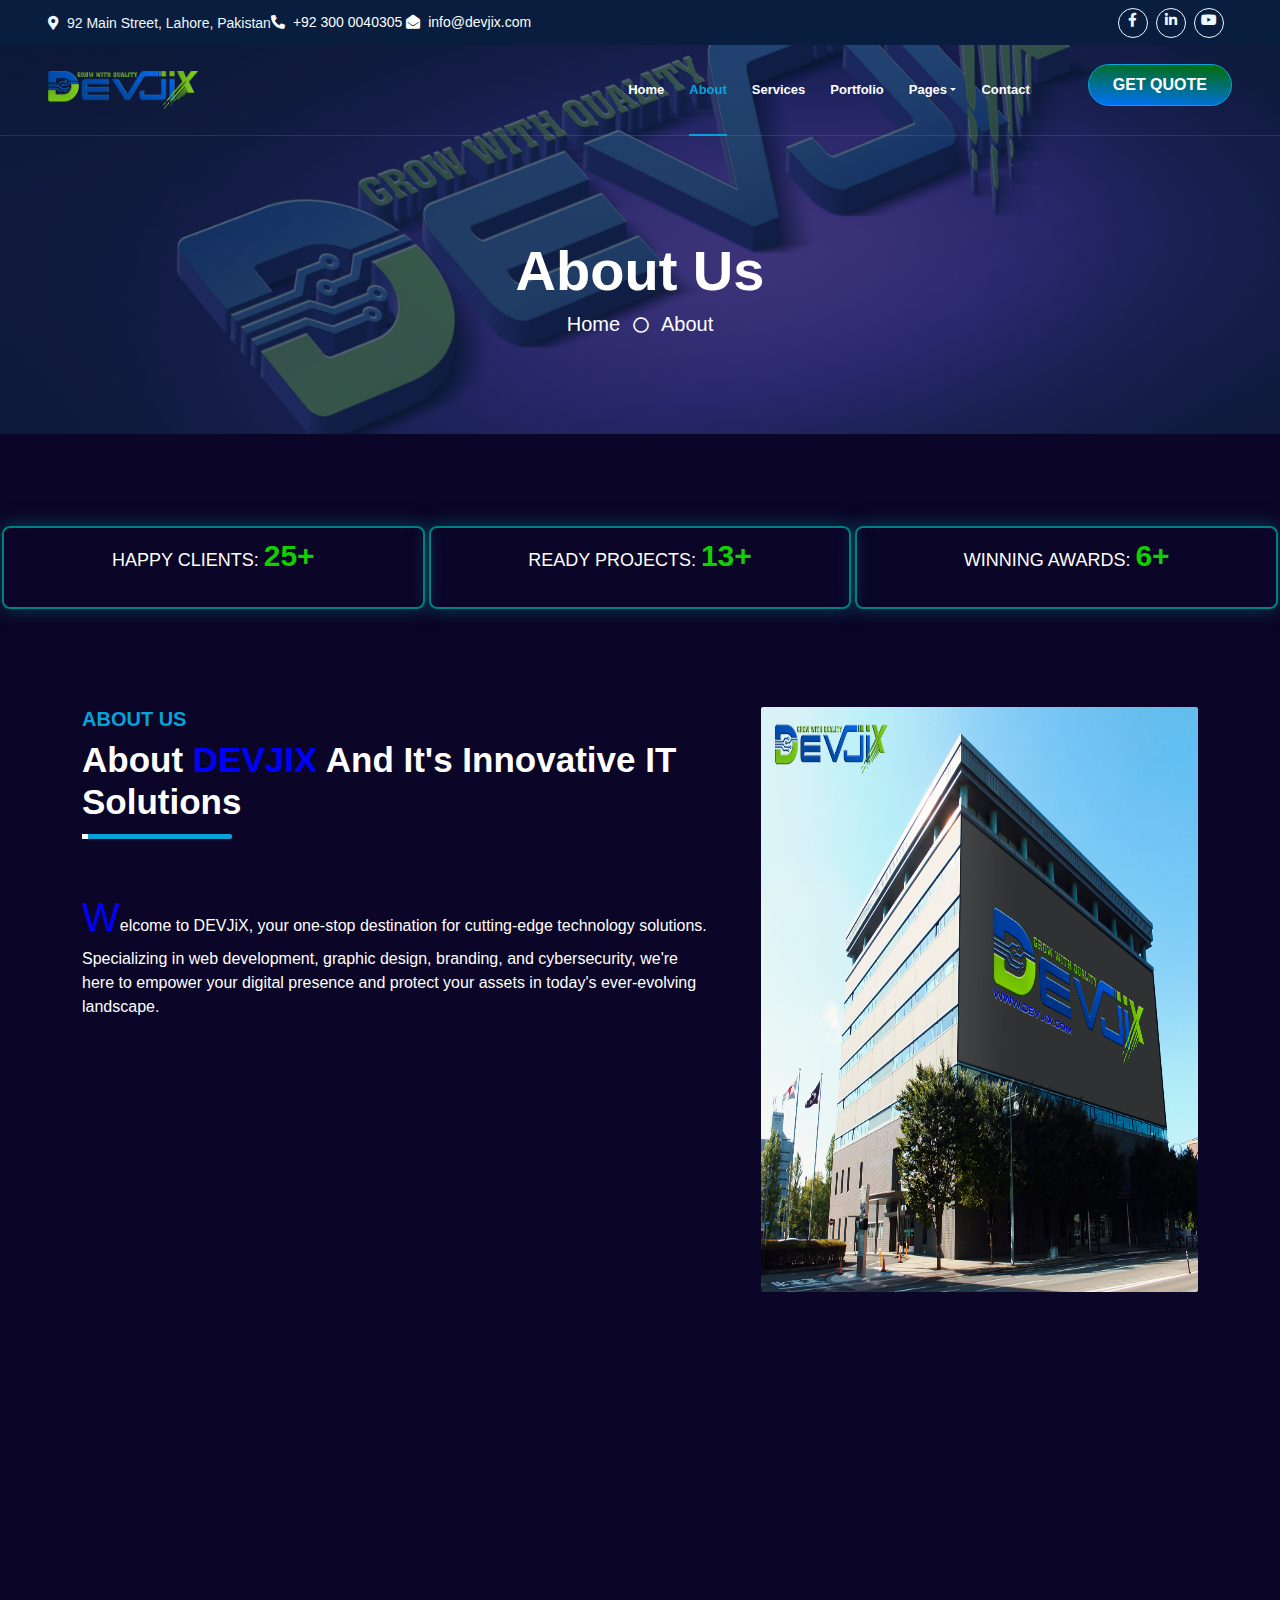
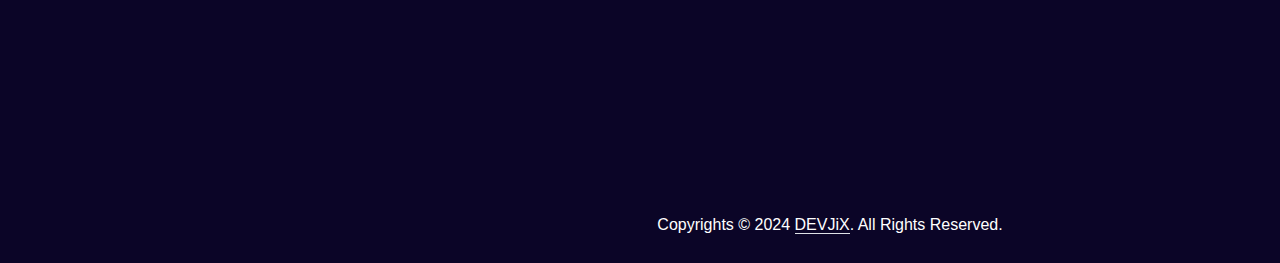
<file: about.html>
<!DOCTYPE html>
<html lang="en">

<head>
    <meta charset="utf-8">
    <title>DEVJiX</title>
    <meta name="viewport" content="width=device-width, initial-scale=1.0">
    <meta name="keywords" content="software company, Devjix, website development, software development, digital marketing, UI/UX designing, cyber security">
    <meta name="description" content="Welcome to Devjix - Your trusted software company offering expert services in website development, software development, digital marketing, UI/UX designing, and cyber security. Elevate your online presence and secure your digital assets with Devjix. Contact us today!">

    <!-- Favicon -->
    <link rel="apple-touch-icon" sizes="180x180" href="./img/apple-touch-icon.png">
    <link rel="icon" type="img/png" sizes="32x32" href="./img/favicon-32x32.png">
    <link rel="icon" type="img/png" sizes="16x16" href="./img/favicon-16x16.png">
    <link rel="manifest" href="./img/mstile-150x150.png">

    <!-- Google Web Fonts -->
    <link rel="preconnect" href="https://fonts.googleapis.com">
    <link rel="preconnect" href="https://fonts.gstatic.com" crossorigin>
    <link href="https://fonts.googleapis.com/css2?family=Nunito:wght@400;600;700;800&family=Rubik:wght@400;500;600;700&display=swap" rel="stylesheet">

    <!-- Icon Font Stylesheet -->
    <link href="https://cdnjs.cloudflare.com/ajax/libs/font-awesome/5.10.0/css/all.min.css" rel="stylesheet">
    <link href="https://cdn.jsdelivr.net/npm/bootstrap-icons@1.4.1/font/bootstrap-icons.css" rel="stylesheet">

    <!-- Libraries Stylesheet -->
    <link href="lib/owlcarousel/assets/owl.carousel.min.css" rel="stylesheet">
    <link href="lib/animate/animate.min.css" rel="stylesheet">

    <!-- Customized Bootstrap Stylesheet -->
    <link href="css/bootstrap.min.css" rel="stylesheet">

    <!-- Template Stylesheet -->
    <link href="css/style.css" rel="stylesheet">
</head>

<body>
    <!-- Spinner Start -->
    <!-- <div id="spinner" class="show bg-white position-fixed translate-middle w-100 vh-100 top-50 start-50 d-flex align-items-center justify-content-center">
        <div class="spinner"></div>
    </div> -->
    <!-- Spinner End -->


    <!-- Topbar Start -->
    <div class="container-fluid bg-dark px-5 d-none d-lg-block">
        <div class="row gx-0">
            <div class="col-lg-8 text-center text-lg-start mb-2 mb-lg-0">
                <div class="d-inline-flex align-items-center" style="height: 45px;">
                    <a onclick="mapLocate()" style="cursor: pointer;"><small class="me-3 text-light"><i class="fa fa-map-marker-alt me-2"></i>92 Main Street, Lahore,
                        Pakistan</small></a>
                    <small class="me-3 text-light"><a href="tel:+923000040305" style="color: white;"><i class="fa fa-phone-alt me-2"></i>+92 300 0040305 </a> ​</small>
                    <small class="text-light"><a href="mailto:92amirwasif@gmail.com" style="color: white;"><i class="fa fa-envelope-open me-2"></i>info@devjix.com</a></small>
                </div>
            </div>
            <div class="col-lg-4 text-center text-lg-end">
                <div class="d-inline-flex align-items-center" style="height: 45px;">
                    <a class="btn btn-sm btn-outline-light btn-sm-square rounded-circle me-2"
                    href="https://www.facebook.com/Devjixx?mibextid=ZbWKwL"><i
                    class="fab fa-facebook-f fw-normal"></i></a>
                    <a class="btn btn-sm btn-outline-light btn-sm-square rounded-circle me-2" href="https://www.linkedin.com/company/devjix/?viewAsMember=true"><i
                        class="fab fa-linkedin-in fw-normal"></i></a>
                        <a class="btn btn-sm btn-outline-light btn-sm-square rounded-circle me-2" href="https://www.youtube.com/@devjix"><i
                                class="fab fa-youtube fw-normal"></i></a>
                </div>
            </div>
        </div>
    </div>
    <!-- Topbar End -->

    <!-- Navbar Start -->
    <div class="container-fluid position-relative p-0">
        <nav class="navbar navbar-expand-lg navbar-dark px-5 py-3 py-lg-0">
            <a href="index.html" class="navbar-brand p-0">
                <img src="img/DEVJIX LOGO .png" width="150px" alt="">
            </a>
            <button class="navbar-toggler" type="button" data-bs-toggle="collapse" data-bs-target="#navbarCollapse">
                <span class="fa fa-bars"></span>
            </button>
            <div class="collapse navbar-collapse" id="navbarCollapse">
                <div class="navbar-nav ms-auto py-0">
                    <a href="index.html" class="nav-item nav-link">Home</a>
                    <a href="about.html" class="nav-item nav-link active">About</a>
                    <a href="service.html" class="nav-item nav-link">Services</a>
                    <a href="Portfolio.html" class="nav-item nav-link">Portfolio</a>
                  
                    <div class="nav-item dropdown">
                        <a href="#" class="nav-link dropdown-toggle" data-bs-toggle="dropdown">Pages</a>
                        <div class="dropdown-menu m-0">
                            <a href="feature.html" class="dropdown-item">Our features</a>
                            <a href="team.html" class="dropdown-item">Team Members</a>
                            <a href="testimonial.html" class="dropdown-item">Testimonial</a>
                            <a href="quote.html" class="dropdown-item">Free Quote</a>
                        </div>
                    </div>
                    <a href="contact.html" class="nav-item nav-link">Contact</a>
                </div>
                <butaton type="button" class="btn text-primary ms-3" data-bs-toggle="modal" data-bs-target="#searchModal"></butaton>
                <a href="Get quote form code.html" class="btn btn-primary py-2 px-4 ms-3" style="border-radius: 30px;">GET QUOTE</a>
            </div>
        </nav>

        <div class="container-fluid  py-5 bg-header" style="margin-bottom: 90px;">
            <div class="row py-5">
                <div class="col-12 pt-lg-5 mt-lg-5 text-center">
                    <h1 class="display-4 text-white animated zoomIn">About Us</h1>
                    <a href="" class="h5 text-white">Home</a>
                    <i class="far fa-circle text-white px-2"></i>
                    <a href="" class="h5 text-white">About</a>
                </div>
            </div>
        </div>
    </div>
    <!-- Navbar End -->

     <!-- Facts Start -->
     <div class="counter-container">
        <div class="counter-box">
            <div class="counter">
                <div class="counter-item">HAPPY CLIENTS: <span id="happy-clients">0+</span></div>
            </div>
        </div>
        <div class="counter-box">
            <div class="counter">
                <div class="counter-item">READY PROJECTS: <span id="ready-projects">0+</span></div>
            </div>
        </div>
        <div class="counter-box">
            <div class="counter">
                <div class="counter-item">WINNING AWARDS: <span id="winning-awards">0+</span></div>
            </div>
        </div>
    </div>
    <!-- Facts Start -->


    <!-- About Start -->
    <div class="container-fluid py-5 wow fadeInUp" data-wow-delay="0.1s" style="background-color: rgb(11, 5, 39);">
        <div class="container py-5">
            <div class="row g-5">
                <div class="col-lg-7">
                    <div class="section-title position-relative pb-3 mb-5">
                        <h5 class=" text-primary text-uppercase">About Us</h5>
                        <h1 class="mb-0" style="font-size: 35px !important;">About <span style="color: blue; font-weight: 600 !important ; text-transform: uppercase;">Devjix</span> And It's Innovative IT Solutions</h1>
                    </div>
                    <p class="mb-4"><span style="color: blue ;font-size: 40px;">W</span>elcome to DEVJiX, your one-stop destination for cutting-edge technology solutions. Specializing in web development, graphic design, branding, and cybersecurity, we're here to empower your digital presence and protect your assets in today's ever-evolving landscape.</p>
                    <div class="row g-0 mb-3">
                        <div class="col-sm-6 wow zoomIn" data-wow-delay="0.2s">
                            <h5 class="mb-3"><i class="fa fa-check text-primary me-3"></i>Award Winning</h5>
                            <h5 class="mb-3"><i class="fa fa-check text-primary me-3"></i>Professional Staff</h5>
                        </div>
                        <div class="col-sm-6 wow zoomIn" data-wow-delay="0.4s">
                            <h5 class="mb-3"><i class="fa fa-check text-primary me-3"></i>24/7 Support</h5>
                            <h5 class="mb-3"><i class="fa fa-check text-primary me-3"></i>Fair Prices</h5>
                        </div>
                    </div>
                    <div class="d-flex align-items-center mb-4 wow fadeIn" data-wow-delay="0.6s">
                        <div class="bg-primary d-flex align-items-center justify-content-center rounded" style="width: 60px; height: 60px;">
                            <i class="fa fa-phone-alt text-white"></i>
                        </div>
                        <div class="ps-4">
                            <h5 class="mb-2">Call to ask any question</h5>
                            <h4 class="text-primary mb-0">
                                +92 300 0040305 ​</h4>
                        </div>
                    </div>
                    <a href="quote.html" class="btn btn-primary py-3 px-5 mt-3 wow zoomIn" data-wow-delay="0.9s" style="border-radius: 30px;">Request A Quote</a>
                </div>
                <div class="col-lg-5" style="min-height: 500px;">
                    <div class="position-relative h-100">
                        <img class="position-absolute w-100 h-100 rounded wow zoomIn" data-wow-delay="0.9s"
                        src="img/Building Devjix.jpg" style="width: 200px;">
                    </div>
                </div>
            </div>
        </div>
    </div>
    <!-- About End -->



 <!-- Footer Start -->
 <div class="container-fluid  text-light mt-5 wow fadeInUp footer-img" data-wow-delay="0.1s">
    <div class="container">
        <div class="row gx-5">
            <div class="col-lg-4 col-md-6 footer-about">
                <div class="d-flex flex-column align-items-center justify-content-center text-center h-100 p-4"
                    style="background-color: rgb(11, 5, 39);">
                    <a href="index.html" class="navbar-brand">
                        <img src="./img/DEVJIX-LOGO-1.png" width="190px" alt="">
                    </a>
                    <p class="mt-3 mb-4" style="text-align: left;"><span
                            style="color: blue; font-size: 18px; font-weight: 600;">DEVJIX</span> is at the
                        forefront of modern IT solutions, leveraging the latest technologies and industry expertise
                        to deliver innovative, reliable, and scalable solutions tailored to meet the unique needs of
                        businesses in today’s fast-paced digital world.we strive to empower organizations to achieve
                        their goals.</p>
                    <form action="">
                        <div class="input-group">
                            <input type="text" class="form-control border-white p-3" placeholder="Your Email">
                            <button class="btn btn-dark">Sign Up</button>
                        </div>
                    </form>
                </div>
            </div>
            <div class="col-lg-8 col-md-6">
                <div class="row gx-5">
                    <div class="col-lg-4 col-md-12 pt-5 mb-5">
                        <div class="section-title section-title-sm position-relative pb-3 mb-4">
                            <h3 class="text-light mb-0">Get In Touch</h3>
                        </div>
                        <div class="d-flex mb-2" onclick="mapLocate()" style="cursor: pointer;">
                            <i class="bi bi-geo-alt text-primary me-2"></i>
                            <p class="mb-0">92 Main Street, Lahore, Pakistan</p>
                        </div>
                        <a href="mailto:92amirwasif@gmail.com">
                            <div class="d-flex mb-2">
                                <i class="bi bi-envelope-open text-primary me-2"></i>
                                <p class="mb-0">info@devjix.com</p>
                            </div>
                        </a>
                        <a href="tel:+923000040305">
                            <div class="d-flex mb-2">
                                <i class="bi bi-telephone text-primary me-2"></i>
                                <p class="mb-0">+92 300 0040305 ​</p>
                            </div>
                        </a>
                        <div class="d-flex mt-4">
                            <a class="btn btn-primary btn-square me-2"
                                href="https://www.facebook.com/Devjixx?mibextid=ZbWKwL"><i
                                    class="fab fa-facebook-f fw-normal"></i></a>
                            <a class="btn btn-primary btn-square me-2"
                                href="https://www.linkedin.com/company/devjix/?viewAsMember=true"><i
                                    class="fab fa-linkedin-in fw-normal"></i></a>

                            <a class="btn btn-primary btn-square me-2" href="https://www.youtube.com/@devjix"><i
                                    class="fab fa-youtube fw-normal"></i></a>

                        </div>
                    </div>
                    <div class="col-lg-4 col-md-12 pt-0 pt-lg-5 mb-5">
                        <div class="section-title section-title-sm position-relative pb-3 mb-4">
                            <h3 class="text-light mb-0">Quick Links</h3>
                        </div>
                        <div class="link-animated d-flex flex-column justify-content-start">
                            <a class="text-light mb-2" href="index.html"><i
                                    class="bi bi-arrow-right text-primary me-2"></i>Home</a>
                            <a class="text-light mb-2" href="about.html"><i
                                    class="bi bi-arrow-right text-primary me-2"></i>About Us</a>
                            <a class="text-light mb-2" href="service.html"><i
                                    class="bi bi-arrow-right text-primary me-2"></i>Our Services</a>
                            <a class="text-light mb-2" href="team.html"><i
                                    class="bi bi-arrow-right text-primary me-2"></i>Meet The Team</a>
                            <a class="text-light" href="contact.html"><i
                                    class="bi bi-arrow-right text-primary me-2"></i>Contact Us</a>
                        </div>
                    </div>
                    <div class="col-lg-4 col-md-12 pt-0 pt-lg-5 mb-5">
                        <div class="section-title section-title-sm position-relative pb-3 mb-4">
                            <h3 class="text-light mb-0">Popular Links</h3>
                        </div>
                        <div class="link-animated d-flex flex-column justify-content-start">
                            <a class="text-light mb-2" href="index.html"><i
                                    class="bi bi-arrow-right text-primary me-2"></i>Home</a>
                            <a class="text-light mb-2" href="about.html"><i
                                    class="bi bi-arrow-right text-primary me-2"></i>About Us</a>
                            <a class="text-light mb-2" href="service.html"><i
                                    class="bi bi-arrow-right text-primary me-2"></i>Our Services</a>
                            <a class="text-light mb-2" href="team.html"><i
                                    class="bi bi-arrow-right text-primary me-2"></i>Meet The Team</a>
                            <a class="text-light" href="contact.html"><i
                                    class="bi bi-arrow-right text-primary me-2"></i>Contact Us</a>
                        </div>
                    </div>
                </div>
            </div>
        </div>
    </div>
</div>
<div class="container-fluid text-white" style="background-color: rgb(11, 5, 39);">
    <div class="container text-center">
        <div class="row justify-content-end">
            <div class="col-lg-8 col-md-6">
                <div class="d-flex align-items-center justify-content-center" style="height: 75px;">
                    <p class="mb-0">Copyrights &copy; 2024 <a class="text-white border-bottom " href="#">DEVJiX</a>.
                        All Rights Reserved.</p>
                    </a>
                </div>
            </div>
        </div>
    </div>
</div>
<!-- Footer End -->


<!-- Back to Top -->
<a href="#" class="btn btn-lg btn-primary btn-lg-square rounded back-to-top" style="margin-bottom: 30px;"><i class="bi bi-arrow-up"></i></a>


<div class="buttumrnd">
    <div class="buttumNav">
        <div class="buttumicons">
            <div class="buttumIcon">
                <a href="index.html"><i class="fa fa-home"></i></a>
            </div>
            <a href="index.html">Home </a>
        </div>
        <div class="buttumicons">
            <div class="buttumIcon">
                <a href="service.html"> <i class='fas fa-laptop-code'></i></a>
            </div>
            <a href="service.html">Services </a>
        </div>
        <div class="buttumicons">
            <div class="buttumIcon">
                <a href="Portfolio.html"> <i class="fa fa-briefcase" aria-hidden="true"></i></a>
            </div>
            <a href="Portfolio.html">Portfolio</a>
        </div>

        <div class="buttumicons">
            <div class="buttumIcon">
                <a href="contact.html"> <i class="fa fa-address-book" aria-hidden="true"></i></a>
            </div>
            <a href="contact.html">Contact</a>
        </div>
        <div class="buttumicons">
            <div class="buttumIcon">
                <a href="about.html"> <i class='fas fa-info-circle'></i></a>
            </div>
            <a href="about.html">About </a>
        </div>
    </div>
</div>

    <!-- JavaScript Libraries -->
    <script src="https://code.jquery.com/jquery-3.4.1.min.js"></script>
    <script src="https://cdn.jsdelivr.net/npm/bootstrap@5.0.0/dist/js/bootstrap.bundle.min.js"></script>
    <script src="lib/wow/wow.min.js"></script>
    <script src="lib/easing/easing.min.js"></script>
    <script src="lib/waypoints/waypoints.min.js"></script>
    <script src="lib/counterup/counterup.min.js"></script>
    <script src="lib/owlcarousel/owl.carousel.min.js"></script>

    <!-- Template Javascript -->
    <script src="js/main.js"></script>
</body>

</html>
</file>
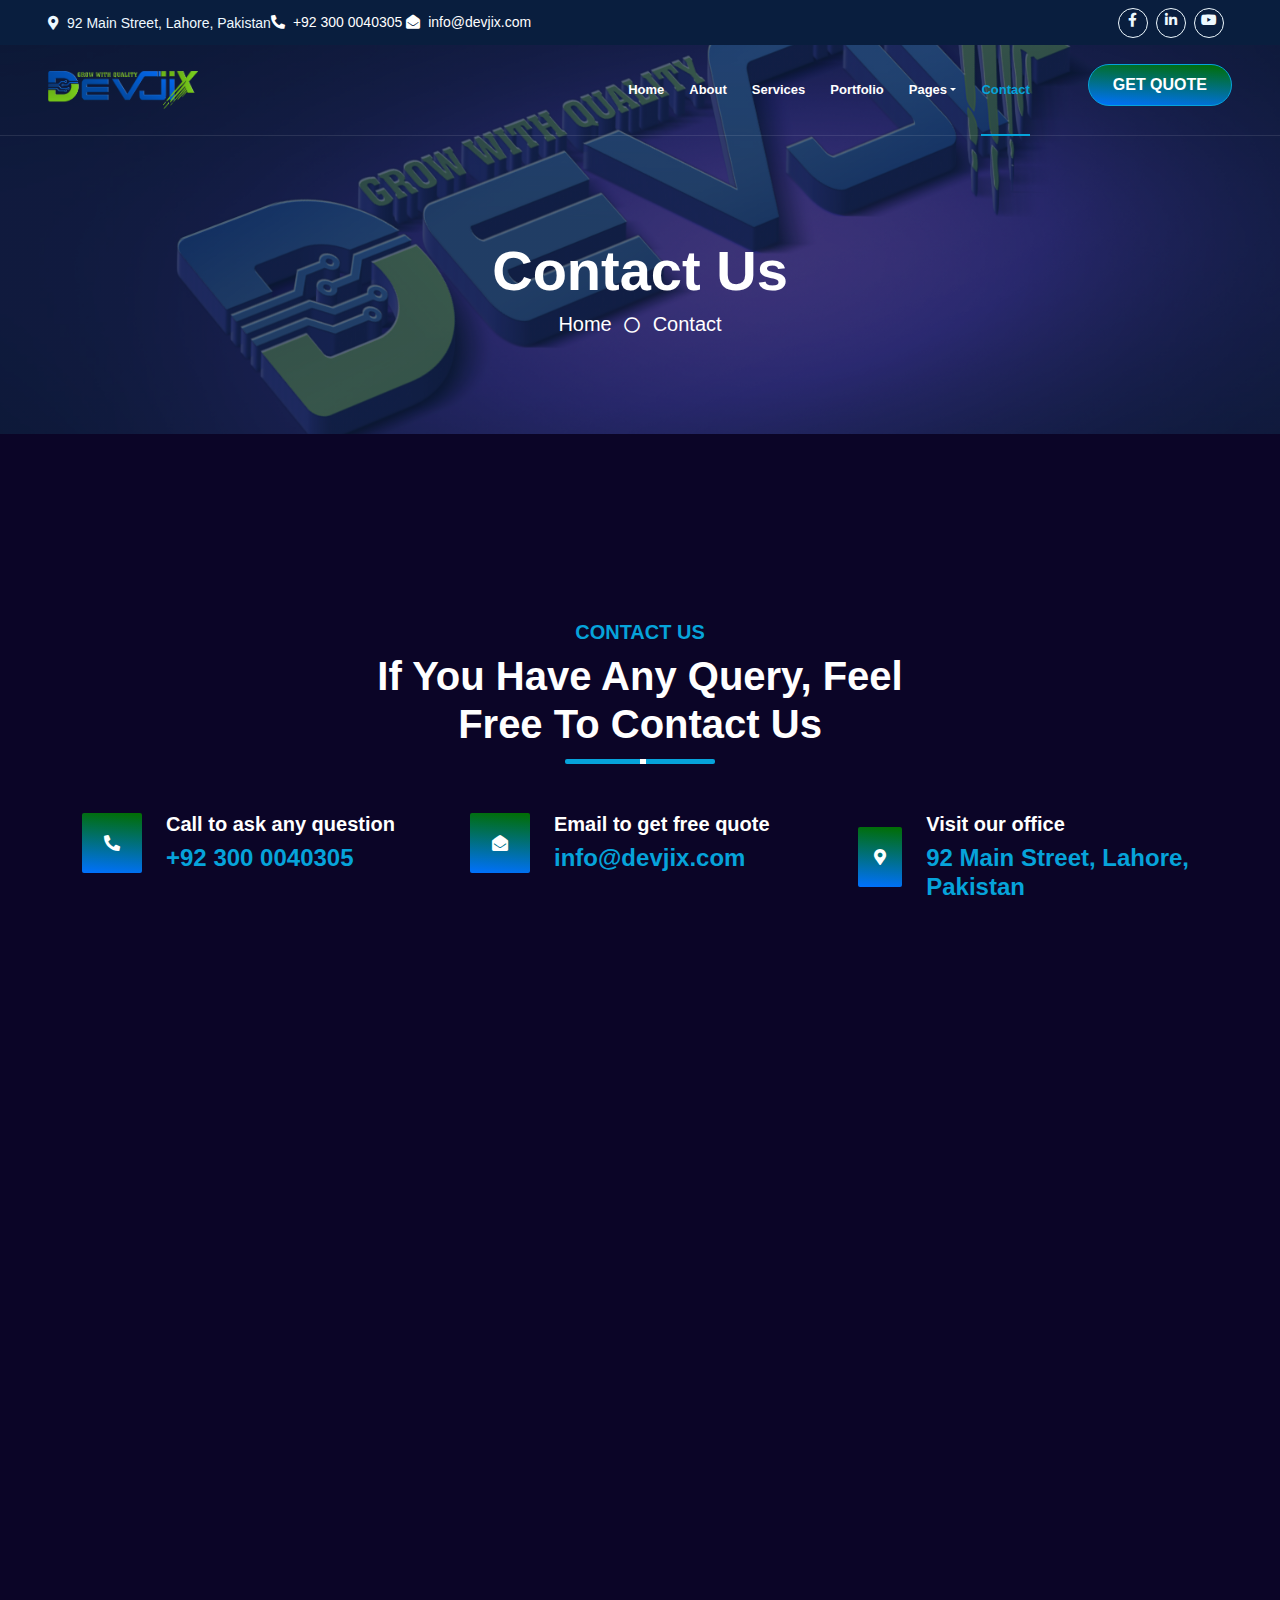
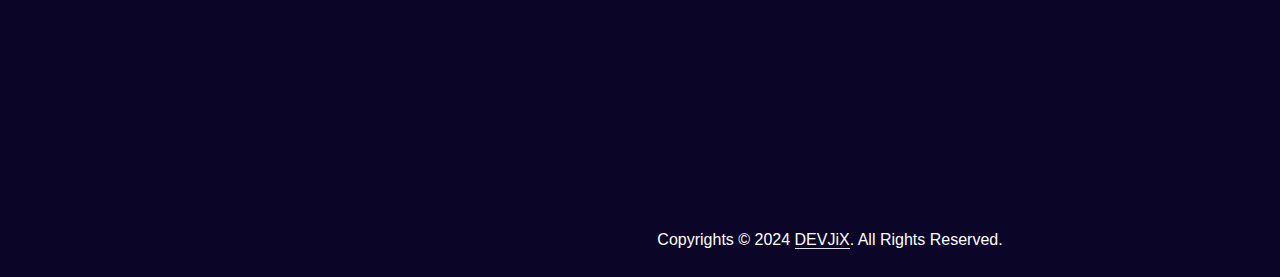
<file: contact.html>
<!DOCTYPE html>
<html lang="en">

<head>
    <meta charset="utf-8">
    <title>DEVJiX</title>
    <meta name="viewport" content="width=device-width, initial-scale=1.0">
    <meta name="keywords"
        content="software company, Devjix, website development, software development, digital marketing, UI/UX designing, cyber security">
    <meta name="description"
        content="Welcome to Devjix - Your trusted software company offering expert services in website development, software development, digital marketing, UI/UX designing, and cyber security. Elevate your online presence and secure your digital assets with Devjix. Contact us today!">

    <!-- Favicon -->
    <link rel="apple-touch-icon" sizes="180x180" href="./img/apple-touch-icon.png">
    <link rel="icon" type="img/png" sizes="32x32" href="./img/favicon-32x32.png">
    <link rel="icon" type="img/png" sizes="16x16" href="./img/favicon-16x16.png">
    <link rel="manifest" href="./img/mstile-150x150.png">

    <!-- Google Web Fonts -->
    <link rel="preconnect" href="https://fonts.googleapis.com">
    <link rel="preconnect" href="https://fonts.gstatic.com" crossorigin>
    <link
        href="https://fonts.googleapis.com/css2?family=Nunito:wght@400;600;700;800&family=Rubik:wght@400;500;600;700&display=swap"
        rel="stylesheet">

    <!-- Icon Font Stylesheet -->
    <link href="https://cdnjs.cloudflare.com/ajax/libs/font-awesome/5.10.0/css/all.min.css" rel="stylesheet">
    <link href="https://cdn.jsdelivr.net/npm/bootstrap-icons@1.4.1/font/bootstrap-icons.css" rel="stylesheet">

    <!-- Libraries Stylesheet -->
    <link href="lib/owlcarousel/assets/owl.carousel.min.css" rel="stylesheet">
    <link href="lib/animate/animate.min.css" rel="stylesheet">

    <!-- Customized Bootstrap Stylesheet -->
    <link href="css/bootstrap.min.css" rel="stylesheet">

    <!-- Template Stylesheet -->
    <link href="css/style.css" rel="stylesheet">
</head>

<body>

    <!-- Topbar Start -->
    <div class="container-fluid bg-dark px-5 d-none d-lg-block">
        <div class="row gx-0">
            <div class="col-lg-8 text-center text-lg-start mb-2 mb-lg-0">
                <div class="d-inline-flex align-items-center" style="height: 45px;">
                    <a onclick="mapLocate()" style="cursor: pointer;"><small class="me-3 text-light"><i
                                class="fa fa-map-marker-alt me-2"></i>92 Main Street, Lahore,
                            Pakistan</small></a>
                    <small class="me-3 text-light"><a href="tel:+923000040305" style="color: white;"><i
                                class="fa fa-phone-alt me-2"></i>+92 300 0040305 </a> ​</small>
                    <small class="text-light"><a href="mailto:92amirwasif@gmail.com" style="color: white;"><i
                                class="fa fa-envelope-open me-2"></i>info@devjix.com</a></small>
                </div>
            </div>
            <div class="col-lg-4 text-center text-lg-end">
                <div class="d-inline-flex align-items-center" style="height: 45px;">
                    <a class="btn btn-sm btn-outline-light btn-sm-square rounded-circle me-2"
                        href="https://www.facebook.com/Devjixx?mibextid=ZbWKwL"><i
                            class="fab fa-facebook-f fw-normal"></i></a>
                    <a class="btn btn-sm btn-outline-light btn-sm-square rounded-circle me-2"
                        href="https://www.linkedin.com/company/devjix/?viewAsMember=true"><i
                            class="fab fa-linkedin-in fw-normal"></i></a>
                    <a class="btn btn-sm btn-outline-light btn-sm-square rounded-circle me-2"
                        href="https://www.youtube.com/@devjix"><i class="fab fa-youtube fw-normal"></i></a>
                </div>
            </div>
        </div>
    </div>
    <!-- Topbar End -->

    <!-- Navbar Start -->
    <div class="container-fluid position-relative p-0">
        <nav class="navbar navbar-expand-lg navbar-dark px-5 py-3 py-lg-0">
            <a href="index.html" class="navbar-brand p-0"><img src="img/DEVJIX LOGO .png" width="150px" alt="">
            </a>
            <button class="navbar-toggler" type="button" data-bs-toggle="collapse" data-bs-target="#navbarCollapse">
                <span class="fa fa-bars"></span>
            </button>
            <div class="collapse navbar-collapse" id="navbarCollapse">
                <div class="navbar-nav ms-auto py-0">
                    <a href="index.html" class="nav-item nav-link">Home</a>
                    <a href="about.html" class="nav-item nav-link">About</a>
                    <a href="service.html" class="nav-item nav-link ">Services</a>
                    <a href="Portfolio.html" class="nav-item nav-link">Portfolio</a>

                    <div class="nav-item dropdown">
                        <a href="#" class="nav-link dropdown-toggle" data-bs-toggle="dropdown">Pages</a>
                        <div class="dropdown-menu m-0">
                            <a href="feature.html" class="dropdown-item">Our features</a>
                            <a href="team.html" class="dropdown-item ">Team Members</a>
                            <a href="testimonial.html" class="dropdown-item">Testimonial</a>
                            <a href="quote.html" class="dropdown-item">Free Quote</a>
                        </div>
                    </div>
                    <a href="contact.html" class="nav-item nav-link active">Contact</a>
                </div>
                <butaton type="button" class="btn text-primary ms-3" data-bs-toggle="modal"
                    data-bs-target="#searchModal"></butaton>
                <a href="Get quote form code.html" class="btn btn-primary py-2 px-4 ms-3"
                    style="border-radius: 30px;">GET QUOTE</a>
            </div>
        </nav>

        <div class="container-fluid  py-5 bg-header" style="margin-bottom: 90px;">
            <div class="row py-5">
                <div class="col-12 pt-lg-5 mt-lg-5 text-center">
                    <h1 class="display-4 text-white animated zoomIn">Contact Us</h1>
                    <a href="" class="h5 text-white">Home</a>
                    <i class="far fa-circle text-white px-2"></i>
                    <a href="" class="h5 text-white">Contact</a>
                </div>
            </div>
        </div>
    </div>
    <!-- Navbar End -->



    <!-- Full Screen Search Start -->
    <div class="modal fade" id="searchModal" tabindex="-1">
        <div class="modal-dialog modal-fullscreen">
            <div class="modal-content" style="background: rgba(9, 30, 62, .7);">
                <div class="modal-header border-0">
                    <button type="button" class="btn bg-white btn-close" data-bs-dismiss="modal"
                        aria-label="Close"></button>
                </div>
                <div class="modal-body d-flex align-items-center justify-content-center">
                    <div class="input-group" style="max-width: 600px;">
                        <input type="text" class="form-control bg-transparent border-primary p-3"
                            placeholder="Type search keyword">
                        <button class="btn btn-primary px-4"><i class="bi bi-search"></i></button>
                    </div>
                </div>
            </div>
        </div>
    </div>
    <!-- Full Screen Search End -->


    <!-- Contact Start -->
    <div class="container-fluid py-5 wow fadeInUp" data-wow-delay="0.1s">
        <div class="container py-5">
            <div class="section-title text-center position-relative pb-3 mb-5 mx-auto" style="max-width: 600px;">
                <h5 class="fw-bold text-primary text-uppercase">Contact Us</h5>
                <h1 class="mb-0">If You Have Any Query, Feel Free To Contact Us</h1>
            </div>
            <div class="row g-5 mb-5">
                <div class="col-lg-4">
                    <a href="tel:+923000040305">
                        <div class="d-flex align-items-center wow fadeIn" data-wow-delay="0.1s">
                            <div class="bg-primary d-flex align-items-center justify-content-center rounded"
                                style="width: 60px; height: 60px;">
                                <i class="fa fa-phone-alt text-white"></i>
                            </div>
                            <div class="ps-4">
                                <h5 class="mb-2">Call to ask any question</h5>
                                <h4 class="text-primary mb-0">+92 300 0040305 ​</h4>
                            </div>
                        </div>
                    </a>
                </div>
                <div class="col-lg-4">
                    <a href="mailto:92amirwasif@gmail.com">
                        <div class="d-flex align-items-center wow fadeIn" data-wow-delay="0.4s">
                            <div class="bg-primary d-flex align-items-center justify-content-center rounded"
                                style="width: 60px; height: 60px;">
                                <i class="fa fa-envelope-open text-white"></i>
                            </div>
                            <div class="ps-4">
                                <h5 class="mb-2">Email to get free quote</h5>
                                <h4 class="text-primary mb-0">info@devjix.com</h4>
                            </div>
                        </div>
                    </a>
                </div>
                <div class="col-lg-4" onclick="mapLocate()" style="cursor: pointer;">
                    <div class="d-flex align-items-center wow fadeIn" data-wow-delay="0.8s">
                        <div class="bg-primary d-flex align-items-center justify-content-center rounded"
                            style="width: 60px; height: 60px;">
                            <i class="fa fa-map-marker-alt text-white"></i>
                        </div>
                        <div class="ps-4">
                            <h5 class="mb-2">Visit our office</h5>
                            <h4 class="text-primary mb-0">92 Main Street, Lahore, Pakistan</h4>
                        </div>
                    </div>
                </div>
            </div>
            <div class="row g-5">
                <div class="col-lg-6 wow slideInUp" data-wow-delay="0.3s">
                    <form id="contactForm">
                        <div class="row g-3">
                            <div class="col-md-6">
                                <input type="text" name="name" class="form-control border-0 bg-light px-4" placeholder="Your Name" style="height: 55px;">
                            </div>
                            <div class="col-md-6">
                                <input type="email" name="email" class="form-control border-0 bg-light px-4" placeholder="Your Email" style="height: 55px;">
                            </div>
                            <div class="col-12">
                                <input type="text" name="subject" class="form-control border-0 bg-light px-4" placeholder="Subject" style="height: 55px;">
                            </div>
                            <div class="col-12">
                                <textarea name="message" class="form-control border-0 bg-light px-4 py-3" rows="4" placeholder="Message"></textarea>
                            </div>
                            <div class="col-12">
                                <button class="btn btn-primary w-100 py-3" type="submit">Send Message</button>
                            </div>
                        </div>
                    </form>
                </div>
                <div class="col-lg-6 wow slideInUp" data-wow-delay="0.6s">
                    <!-- <iframe class="position-relative rounded w-100 h-100"
                        src="https://www.google.com/maps/embed?pb=!1m18!1m12!1m3!1d3001156.4288297426!2d-78.01371936852176!3d42.72876761954724!2m3!1f0!2f0!3f0!3m2!1i1024!2i768!4f13.1!3m3!1m2!1s0x4ccc4bf0f123a5a9%3A0xddcfc6c1de189567!2sNew%20York%2C%20USA!5e0!3m2!1sen!2sbd!4v1603794290143!5m2!1sen!2sbd"
                        frameborder="0" style="min-height: 350px; border:0;" allowfullscreen="" aria-hidden="false"
                        tabindex="0"></iframe> -->
                    <iframe class="position-relative rounded w-100 h-100"
                        src="https://www.google.com/maps/embed?pb=!1m18!1m12!1m3!1d3400.6785369593426!2d74.34175017469697!3d31.532987946520176!2m3!1f0!2f0!3f0!3m2!1i1024!2i768!4f13.1!3m3!1m2!1s0x3919052dc0b22f67%3A0xc7b6ba946720f996!2sDEVJIX!5e0!3m2!1sen!2s!4v1711469651691!5m2!1sen!2s"
                        frameborder="0" style="min-height: 350px; border:0;" allowfullscreen="" aria-hidden="false"
                        tabindex="0"></iframe>
                </div>
            </div>
        </div>
    </div>
    <!-- Contact End -->


    <!-- Footer Start -->
    <div class="container-fluid  text-light mt-5 wow fadeInUp footer-img" data-wow-delay="0.1s">
        <div class="container">
            <div class="row gx-5">
                <div class="col-lg-4 col-md-6 footer-about">
                    <div class="d-flex flex-column align-items-center justify-content-center text-center h-100 p-4"
                        style="background-color: rgb(11, 5, 39);">
                        <a href="index.html" class="navbar-brand">
                            <img src="./img/DEVJIX-LOGO-1.png" width="190px" alt="">
                        </a>
                        <p class="mt-3 mb-4" style="text-align: left;"><span
                                style="color: blue; font-size: 18px; font-weight: 600;">DEVJIX</span> is at the
                            forefront of modern IT solutions, leveraging the latest technologies and industry expertise
                            to deliver innovative, reliable, and scalable solutions tailored to meet the unique needs of
                            businesses in today’s fast-paced digital world.we strive to empower organizations to achieve
                            their goals.</p>
                        <form action="">
                            <div class="input-group">
                                <input type="text" class="form-control border-white p-3" placeholder="Your Email">
                                <button class="btn btn-dark">Sign Up</button>
                            </div>
                        </form>
                    </div>
                </div>
                <div class="col-lg-8 col-md-6">
                    <div class="row gx-5">
                        <div class="col-lg-4 col-md-12 pt-5 mb-5">
                            <div class="section-title section-title-sm position-relative pb-3 mb-4">
                                <h3 class="text-light mb-0">Get In Touch</h3>
                            </div>
                            <div class="d-flex mb-2" onclick="mapLocate()" style="cursor: pointer;">
                                <i class="bi bi-geo-alt text-primary me-2"></i>
                                <p class="mb-0">92 Main Street, Lahore, Pakistan</p>
                            </div>
                            <a href="mailto:92amirwasif@gmail.com">
                                <div class="d-flex mb-2">
                                    <i class="bi bi-envelope-open text-primary me-2"></i>
                                    <p class="mb-0">info@devjix.com</p>
                                </div>
                            </a>
                            <a href="tel:+923000040305">
                                <div class="d-flex mb-2">
                                    <i class="bi bi-telephone text-primary me-2"></i>
                                    <p class="mb-0">+92 300 0040305 ​</p>
                                </div>
                            </a>
                            <div class="d-flex mt-4">
                                <a class="btn btn-primary btn-square me-2"
                                    href="https://www.facebook.com/Devjixx?mibextid=ZbWKwL"><i
                                        class="fab fa-facebook-f fw-normal"></i></a>
                                <a class="btn btn-primary btn-square me-2"
                                    href="https://www.linkedin.com/company/devjix/?viewAsMember=true"><i
                                        class="fab fa-linkedin-in fw-normal"></i></a>

                                <a class="btn btn-primary btn-square me-2" href="https://www.youtube.com/@devjix"><i
                                        class="fab fa-youtube fw-normal"></i></a>

                            </div>
                        </div>
                        <div class="col-lg-4 col-md-12 pt-0 pt-lg-5 mb-5">
                            <div class="section-title section-title-sm position-relative pb-3 mb-4">
                                <h3 class="text-light mb-0">Quick Links</h3>
                            </div>
                            <div class="link-animated d-flex flex-column justify-content-start">
                                <a class="text-light mb-2" href="index.html"><i
                                        class="bi bi-arrow-right text-primary me-2"></i>Home</a>
                                <a class="text-light mb-2" href="about.html"><i
                                        class="bi bi-arrow-right text-primary me-2"></i>About Us</a>
                                <a class="text-light mb-2" href="service.html"><i
                                        class="bi bi-arrow-right text-primary me-2"></i>Our Services</a>
                                <a class="text-light mb-2" href="team.html"><i
                                        class="bi bi-arrow-right text-primary me-2"></i>Meet The Team</a>
                                <a class="text-light" href="contact.html"><i
                                        class="bi bi-arrow-right text-primary me-2"></i>Contact Us</a>
                            </div>
                        </div>
                        <div class="col-lg-4 col-md-12 pt-0 pt-lg-5 mb-5">
                            <div class="section-title section-title-sm position-relative pb-3 mb-4">
                                <h3 class="text-light mb-0">Popular Links</h3>
                            </div>
                            <div class="link-animated d-flex flex-column justify-content-start">
                                <a class="text-light mb-2" href="index.html"><i
                                        class="bi bi-arrow-right text-primary me-2"></i>Home</a>
                                <a class="text-light mb-2" href="about.html"><i
                                        class="bi bi-arrow-right text-primary me-2"></i>About Us</a>
                                <a class="text-light mb-2" href="service.html"><i
                                        class="bi bi-arrow-right text-primary me-2"></i>Our Services</a>
                                <a class="text-light mb-2" href="team.html"><i
                                        class="bi bi-arrow-right text-primary me-2"></i>Meet The Team</a>
                                <a class="text-light" href="contact.html"><i
                                        class="bi bi-arrow-right text-primary me-2"></i>Contact Us</a>
                            </div>
                        </div>
                    </div>
                </div>
            </div>
        </div>
    </div>
    <div class="container-fluid text-white" style="background-color: rgb(11, 5, 39);">
        <div class="container text-center">
            <div class="row justify-content-end">
                <div class="col-lg-8 col-md-6">
                    <div class="d-flex align-items-center justify-content-center" style="height: 75px;">
                        <p class="mb-0">Copyrights &copy; 2024 <a class="text-white border-bottom " href="#">DEVJiX</a>.
                            All Rights Reserved.</p>
                        </a>
                    </div>
                </div>
            </div>
        </div>
    </div>
    <!-- Footer End -->

    <!-- Back to Top -->
    <a href="#" class="btn btn-lg btn-primary btn-lg-square rounded back-to-top" style="margin-bottom: 30px;"><i
            class="bi bi-arrow-up"></i></a>


    <div class="buttumrnd">
        <div class="buttumNav">
            <div class="buttumicons">
                <div class="buttumIcon">
                    <a href="index.html"><i class="fa fa-home"></i></a>
                </div>
                <a href="index.html">Home </a>
            </div>
            <div class="buttumicons">
                <div class="buttumIcon">
                    <a href="service.html"> <i class='fas fa-laptop-code'></i></a>
                </div>
                <a href="service.html">Services </a>
            </div>
            <div class="buttumicons">
                <div class="buttumIcon">
                    <a href="Portfolio.html"> <i class="fa fa-briefcase" aria-hidden="true"></i></a>
                </div>
                <a href="Portfolio.html">Portfolio</a>
            </div>

            <div class="buttumicons">
                <div class="buttumIcon">
                    <a href="contact.html"> <i class="fa fa-address-book" aria-hidden="true"></i></a>
                </div>
                <a href="contact.html">Contact</a>
            </div>
            <div class="buttumicons">
                <div class="buttumIcon">
                    <a href="about.html"> <i class='fas fa-info-circle'></i></a>
                </div>
                <a href="about.html">About </a>
            </div>
        </div>
    </div>

    <!-- JavaScript Libraries -->
    <script src="https://code.jquery.com/jquery-3.4.1.min.js"></script>
    <script src="https://cdn.jsdelivr.net/npm/bootstrap@5.0.0/dist/js/bootstrap.bundle.min.js"></script>
    <script src="lib/wow/wow.min.js"></script>
    <script src="lib/easing/easing.min.js"></script>
    <script src="lib/waypoints/waypoints.min.js"></script>
    <script src="lib/counterup/counterup.min.js"></script>
    <script src="lib/owlcarousel/owl.carousel.min.js"></script>

    <!-- Template Javascript -->
    <script src="js/main.js"></script>


    <script>
        document.addEventListener("DOMContentLoaded", function () {
            document.getElementById("contactForm").addEventListener("submit", function (event) {
                event.preventDefault();
                var formData = new FormData(this);
                var xhr = new XMLHttpRequest();
                xhr.open("POST", "contact.php", true);
                xhr.onreadystatechange = function () {
                    if (xhr.readyState === XMLHttpRequest.DONE && xhr.status === 200) {
                        alert(xhr.responseText); // Show response message in a popup
                        document.getElementById("contactForm").reset(); // Reset the form
                    }
                };
                xhr.send(formData);
            });
        });
        </script>
</body>

</html>
</file>
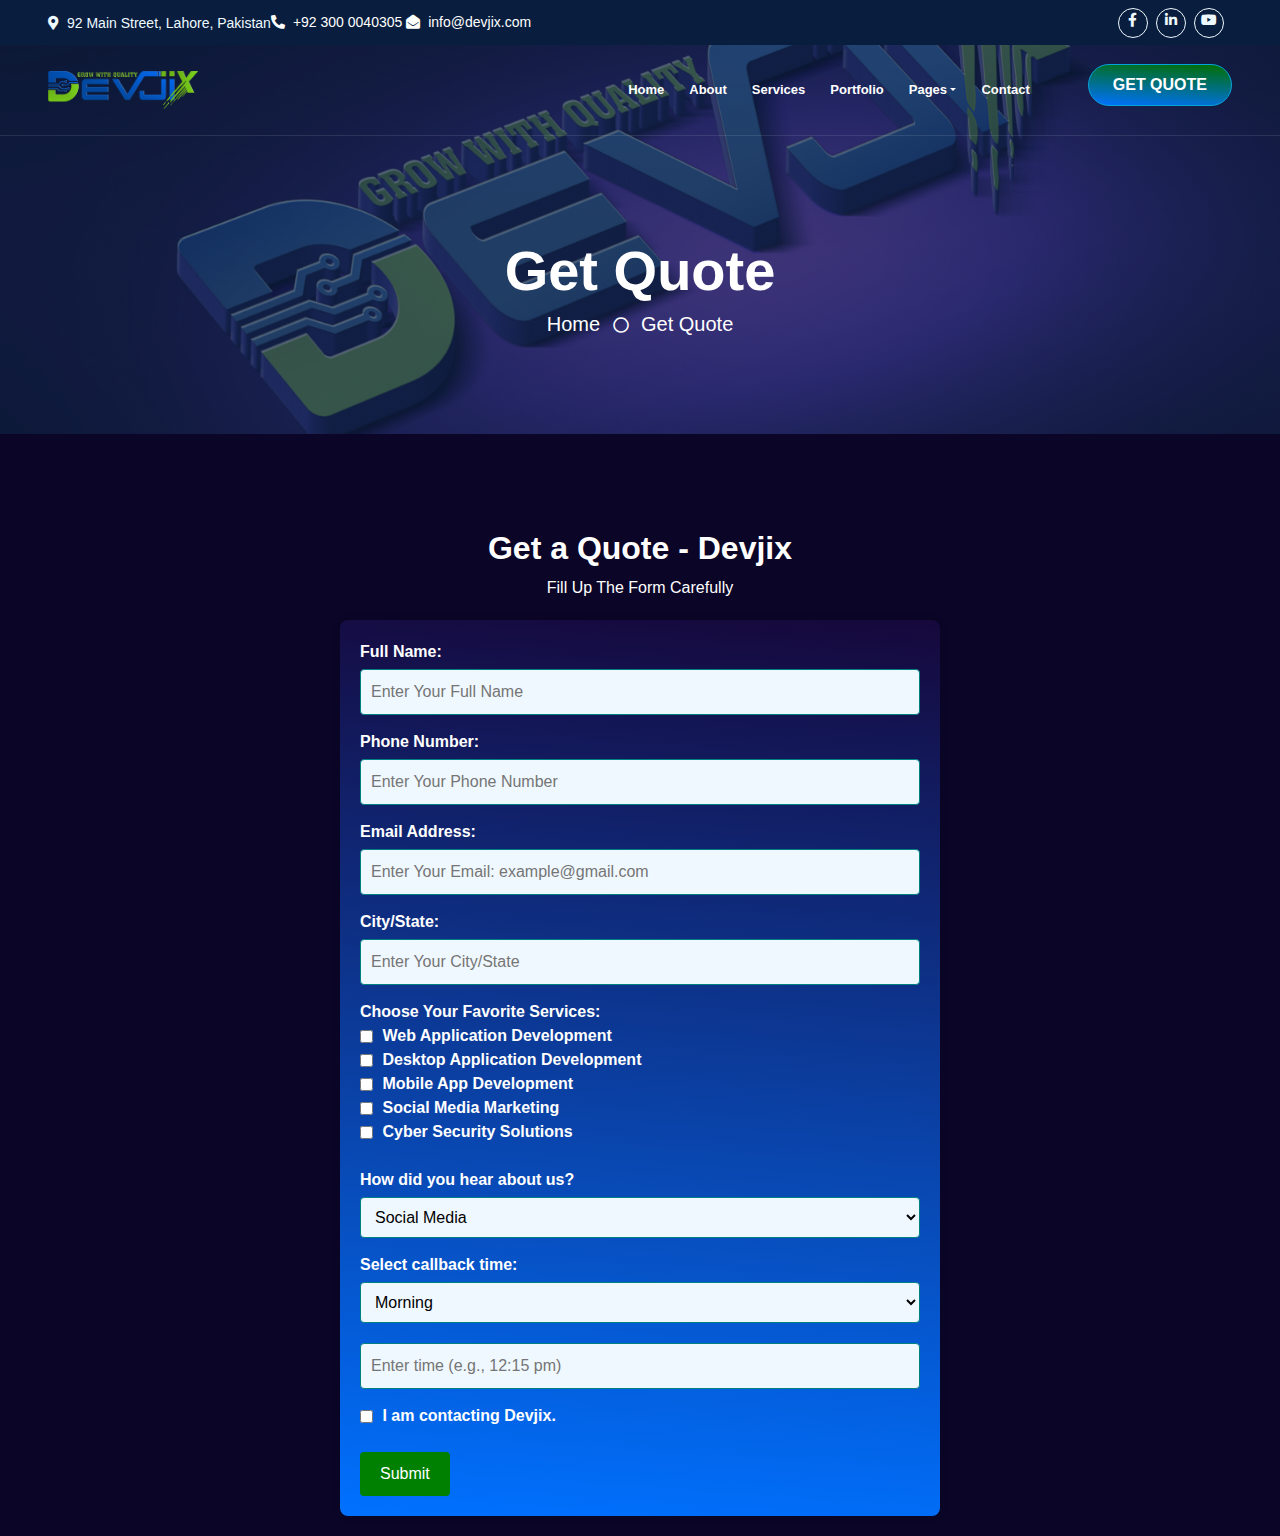
<file: Get quote form code.html>
<!DOCTYPE html>
<html lang="en">
<head>
    <meta charset="utf-8">
    <title>DEVJiX</title>
    <meta name="viewport" content="width=device-width, initial-scale=1.0">
    <meta name="keywords" content="software company, Devjix, website development, software development, digital marketing, UI/UX designing, cyber security">
    <meta name="description" content="Welcome to Devjix - Your trusted software company offering expert services in website development, software development, digital marketing, UI/UX designing, and cyber security. Elevate your online presence and secure your digital assets with Devjix. Contact us today!">

    <!-- Favicon -->
    <link rel="apple-touch-icon" sizes="180x180" href="./img/apple-touch-icon.png">
    <link rel="icon" type="img/png" sizes="32x32" href="./img/favicon-32x32.png">
    <link rel="icon" type="img/png" sizes="16x16" href="./img/favicon-16x16.png">
    <link rel="manifest" href="./img/mstile-150x150.png">
      <!-- Google Web Fonts -->
      <link rel="preconnect" href="https://fonts.googleapis.com">
      <link rel="preconnect" href="https://fonts.gstatic.com" crossorigin>
      <link href="https://fonts.googleapis.com/css2?family=Nunito:wght@400;600;700;800&family=Rubik:wght@400;500;600;700&display=swap" rel="stylesheet">
      <link rel="preconnect" href="https://fonts.googleapis.com">
      <link rel="preconnect" href="https://fonts.gstatic.com" crossorigin>
      <link href="https://fonts.googleapis.com/css2?family=Montserrat:ital,wght@0,100..900;1,100..900&display=swap" rel="stylesheet"> 
  
  
      <!-- Icon Font Stylesheet -->
      <link href="https://cdnjs.cloudflare.com/ajax/libs/font-awesome/5.10.0/css/all.min.css" rel="stylesheet">
      <link href="https://cdn.jsdelivr.net/npm/bootstrap-icons@1.4.1/font/bootstrap-icons.css" rel="stylesheet">
  
      <!-- Libraries Stylesheet -->
      <link href="lib/owlcarousel/assets/owl.carousel.min.css" rel="stylesheet">
      <link href="lib/animate/animate.min.css" rel="stylesheet">
  
      <!-- Customized Bootstrap Stylesheet -->
      <link href="css/bootstrap.min.css" rel="stylesheet">
      <link rel="stylesheet" href="css/style.css">
    <style>
        body {
            font-family: Arial, sans-serif;
            background-color: rgb(11, 5, 39); /* Light blue */
            color: #333; /* Dark grey */
            margin: 0;
            padding: 0;
            box-sizing: border-box;
        }

        h2 {
            color: white; /* Dark cyan */
            text-align: center;
            margin-top: 95px;
        }

        form {
            /* background-color: #fff; White */
            background:linear-gradient(4deg, #0071ff, #16083b);
            max-width: 600px;
            margin: 20px auto;
            padding: 20px;
            border-radius: 8px;
            box-shadow: 0 0 10px rgba(0, 0, 0, 0.1);
        }

        label {
            font-weight: bold;
            color: white; /* Dark cyan */
        }

        input[type="text"],
        input[type="tel"],
        input[type="email"],
        select {
            width: 100%;
            padding: 10px;
            margin: 5px 0 15px 0;
            border: 1px solid #008080; /* Dark cyan */
            border-radius: 4px;
            box-sizing: border-box;
            background-color: #f0f8ff; /* Light blue */
        }

        select[multiple] {
            height: auto;
        }

        input[type="submit"] {
            background-color: #008000; /* Green */
            color: #fff; /* White */
            padding: 10px 20px;
            border: none;
            border-radius: 4px;
            cursor: pointer;
            transition: background-color 0.3s;
        }

        input[type="submit"]:hover {
            background-color: #006400; /* Dark green */
        }

        input[type="checkbox"] {
            margin-right: 5px;
            transform: translateY(2px);
        }
    </style>
</head>
<body>

    

    <!-- Topbar Start -->
 <div class="container-fluid bg-dark px-5 d-none d-lg-block">
    <div class="row gx-0">
        <div class="col-lg-8 text-center text-lg-start mb-2 mb-lg-0">
            <div class="d-inline-flex align-items-center" style="height: 45px;">
                <a onclick="mapLocate()" style="cursor: pointer;"><small class="me-3 text-light"><i class="fa fa-map-marker-alt me-2"></i>92 Main Street, Lahore,
                    Pakistan</small></a>
                <small class="me-3 text-light"><a href="tel:+923000040305" style="color: white;"><i class="fa fa-phone-alt me-2"></i>+92 300 0040305 </a> ​</small>
                <small class="text-light"><a href="mailto:92amirwasif@gmail.com" style="color: white;"><i class="fa fa-envelope-open me-2"></i>info@devjix.com</a></small>
            </div>
        </div>
        <div class="col-lg-4 text-center text-lg-end">
            <div class="d-inline-flex align-items-center" style="height: 45px;">
                <a class="btn btn-sm btn-outline-light btn-sm-square rounded-circle me-2"
                href="https://www.facebook.com/Devjixx?mibextid=ZbWKwL"><i
                class="fab fa-facebook-f fw-normal"></i></a>
                <a class="btn btn-sm btn-outline-light btn-sm-square rounded-circle me-2" href="https://www.linkedin.com/company/devjix/?viewAsMember=true"><i
                    class="fab fa-linkedin-in fw-normal"></i></a>
                    <a class="btn btn-sm btn-outline-light btn-sm-square rounded-circle me-2" href="https://www.youtube.com/@devjix"><i
                            class="fab fa-youtube fw-normal"></i></a>
            </div>
        </div>
    </div>
</div>
<!-- Topbar End -->


     <!-- Navbar Start -->
     <div class="container-fluid position-relative p-0">
        <nav class="navbar navbar-expand-lg navbar-dark px-5 py-3 py-lg-0">
            <a href="index.html" class="navbar-brand p-0"><img src="img/DEVJIX LOGO .png" width="150px" alt="">
            </a>
            <button class="navbar-toggler" type="button" data-bs-toggle="collapse" data-bs-target="#navbarCollapse">
                <span class="fa fa-bars"></span>
            </button>
            <div class="collapse navbar-collapse" id="navbarCollapse">
                <div class="navbar-nav ms-auto py-0">
                    <a href="index.html" class="nav-item nav-link">Home</a>
                    <a href="about.html" class="nav-item nav-link">About</a>
                    <a href="service.html" class="nav-item nav-link ">Services</a>
                    <a href="Portfolio.html" class="nav-item nav-link">Portfolio</a>
                   
                    <div class="nav-item dropdown">
                        <a href="#" class="nav-link dropdown-toggle" data-bs-toggle="dropdown" >Pages</a>
                        <div class="dropdown-menu m-0">
                            <a href="feature.html" class="dropdown-item active">Our features</a>
                            <a href="team.html" class="dropdown-item " >Team Members</a>
                            <a href="testimonial.html" class="dropdown-item">Testimonial</a>
                            <a href="quote.html" class="dropdown-item">Free Quote</a>
                        </div>
                    </div>
                    <a href="contact.html" class="nav-item nav-link">Contact</a>
                </div>
                <butaton type="button" class="btn text-primary ms-3" data-bs-toggle="modal" data-bs-target="#searchModal"></butaton>
                <a href="Get quote form code.html" class="btn btn-primary py-2 px-4 ms-3" style="border-radius: 30px;">GET QUOTE</a>
            </div>
        </nav>
    
        <div class="container-fluid  py-5 bg-header" style="margin-bottom: 90px;">
            <div class="row py-5">
                <div class="col-12 pt-lg-5 mt-lg-5 text-center">
                    <h1 class="display-4 text-white animated zoomIn">Get Quote</h1>
                    <a href="index.html" class="h5 text-white">Home</a>
                    <i class="far fa-circle text-white px-2"></i>
                    <a href="#" class="h5 text-white">Get Quote</a>
                </div>
            </div>
        </div>
    </div>
    <!-- Navbar End -->
    
    <h2>Get a Quote - Devjix</h2>
    <p style="text-align: center;">Fill Up The Form Carefully</p>
    
    <form id="myForm" action="submit.php" method="post" onsubmit="return validateForm()">
        <!-- Your form fields here -->
        <label for="client_name">Full Name:</label><br>
        <input type="text" id="client_name" name="client_name" required placeholder="Enter Your Full Name"><br>
    
        <label for="phone_no">Phone Number:</label><br>
        <input type="tel" id="phone_no" name="phone_no" required placeholder="Enter Your Phone Number"><br>
    
        <label for="email">Email Address:</label><br>
        <input type="email" id="email" name="email" required placeholder="Enter Your Email: example@gmail.com"><br>
    
        <label for="city_state">City/State:</label><br>
        <input type="text" id="city_state" name="city_state" required placeholder="Enter Your City/State"><br>
    
        <label for="services">Choose Your Favorite Services:</label><br>
        <input type="checkbox" id="web_app" name="services[]" value="Web Application Development">
        <label for="web_app"> Web Application Development</label><br>
        <input type="checkbox" id="desktop_app" name="services[]" value="Desktop Application Development">
        <label for="desktop_app"> Desktop Application Development</label><br>
        <input type="checkbox" id="mobile_app" name="services[]" value="Mobile App Development">
        <label for="mobile_app"> Mobile App Development</label><br>
        <input type="checkbox" id="social_media" name="services[]" value="Social Media Marketing">
        <label for="social_media"> Social Media Marketing</label><br>
        <input type="checkbox" id="cyber_security" name="services[]" value="Cyber Security Solutions">
        <label for="cyber_security"> Cyber Security Solutions</label><br><br>
    
        <label for="how_hear">How did you hear about us?</label><br>
        <select id="how_hear" name="how_hear" required>
            <option value="Social Media">Social Media</option>
            <option value="Google">Google</option>
            <option value="News">News</option>
            <option value="Other">Other</option>
        </select><br>
    
        <label for="call_back_time">Select callback time:</label><br>
        <select id="call_back_time" name="call_back_time">
            <option value="Morning">Morning</option>
            <option value="Afternoon">Afternoon</option>
            <option value="Evening">Evening</option>
            <option value="Night">Night</option>
        </select>
        <input type="text" id="time_input" name="time_input" placeholder="Enter time (e.g., 12:15 pm)"><br>
    
        <input type="checkbox" id="contact_devjix" name="contact_devjix">
        <label for="contact_devjix">I am contacting Devjix.</label><br><br>
    
        <input type="submit" value="Submit">


    </form>

     <!-- JavaScript Libraries -->
     <script src="https://code.jquery.com/jquery-3.4.1.min.js"></script>
     <script src="https://cdn.jsdelivr.net/npm/bootstrap@5.0.0/dist/js/bootstrap.bundle.min.js"></script>
     <script src="lib/wow/wow.min.js"></script>
     <script src="lib/easing/easing.min.js"></script>
     <script src="lib/waypoints/waypoints.min.js"></script>
     <script src="lib/counterup/counterup.min.js"></script>
     <script src="lib/owlcarousel/owl.carousel.min.js"></script>
 
     <!-- Template Javascript -->
     <script src="js/main.js"></script>
    <script>
        function validateForm() {
            var checkboxes = document.querySelectorAll('input[name="services[]"]');
            var isChecked = false;
            checkboxes.forEach(function (checkbox) {
                if (checkbox.checked) {
                    isChecked = true;
                }
            });
            if (!isChecked) {
                alert("Please choose at least one service.");
                return false;
            }
            return true;
        }
        // Submitform
        document.addEventListener("DOMContentLoaded", function () {
            document.getElementById("myForm").addEventListener("submit", function (event) {
                event.preventDefault();
                var formData = new FormData(this);
                var xhr = new XMLHttpRequest();
                xhr.open("POST", "submit.php", true);
                xhr.onreadystatechange = function () {
                    if (xhr.readyState === XMLHttpRequest.DONE && xhr.status === 200) {
                        alert(xhr.responseText); // Show response message in a popup
                        document.getElementById("myForm").reset(); // Reset the form
                    }
                };
                xhr.send(formData);
            });
        });
    </script>
</body>
</html>
</file>
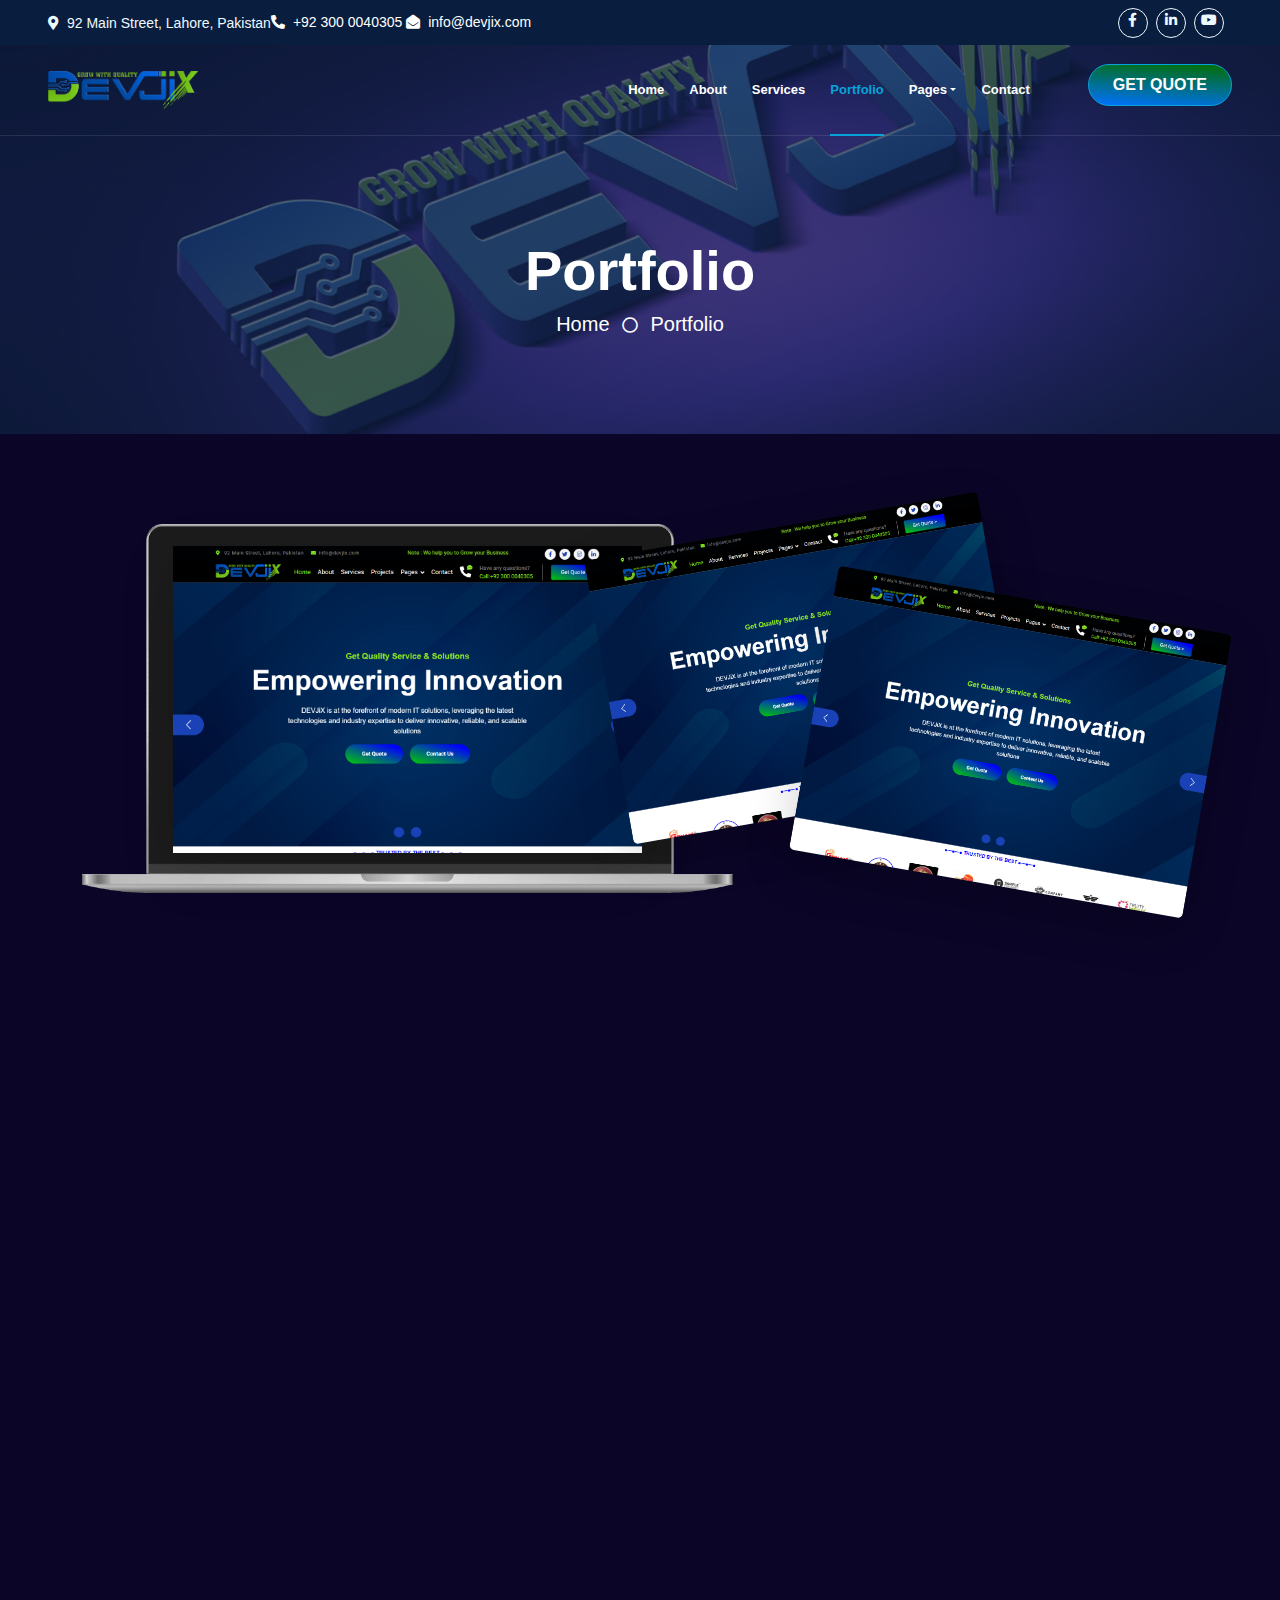
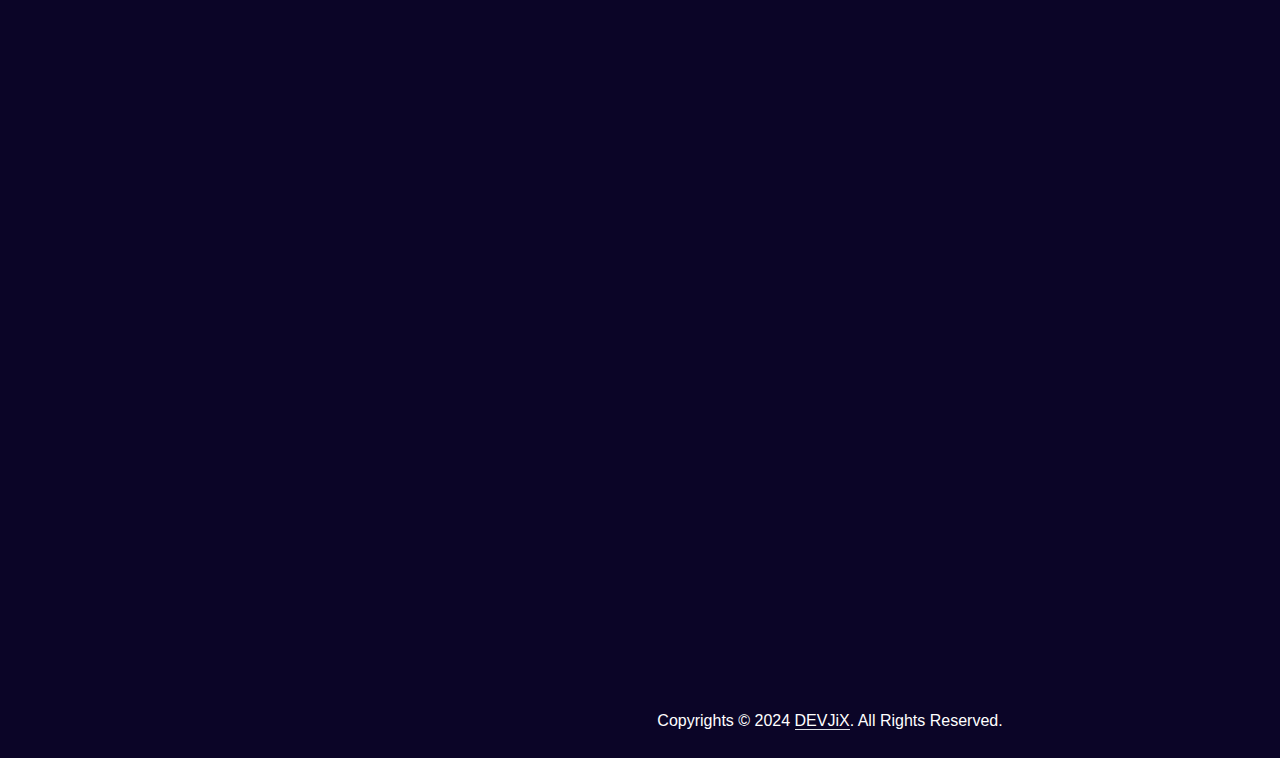
<file: Portfolio.html>
<!DOCTYPE html>
<html lang="en">

<head>
    <meta charset="utf-8">
    <title>DEVJiX</title>
    <meta name="viewport" content="width=device-width, initial-scale=1.0">
    <meta name="keywords" content="software company, Devjix, website development, software development, digital marketing, UI/UX designing, cyber security">
    <meta name="description" content="Welcome to Devjix - Your trusted software company offering expert services in website development, software development, digital marketing, UI/UX designing, and cyber security. Elevate your online presence and secure your digital assets with Devjix. Contact us today!">

    <!-- Favicon -->
    <link rel="apple-touch-icon" sizes="180x180" href="./img/apple-touch-icon.png">
    <link rel="icon" type="img/png" sizes="32x32" href="./img/favicon-32x32.png">
    <link rel="icon" type="img/png" sizes="16x16" href="./img/favicon-16x16.png">
    <link rel="manifest" href="./img/mstile-150x150.png">

    <!-- Google Web Fonts -->
    <link rel="preconnect" href="https://fonts.googleapis.com">
    <link rel="preconnect" href="https://fonts.gstatic.com" crossorigin>
    <link href="https://fonts.googleapis.com/css2?family=Nunito:wght@400;600;700;800&family=Rubik:wght@400;500;600;700&display=swap" rel="stylesheet">

    <!-- Icon Font Stylesheet -->
    <link href="https://cdnjs.cloudflare.com/ajax/libs/font-awesome/5.10.0/css/all.min.css" rel="stylesheet">
    <link href="https://cdn.jsdelivr.net/npm/bootstrap-icons@1.4.1/font/bootstrap-icons.css" rel="stylesheet">

    <!-- Libraries Stylesheet -->
    <link href="lib/owlcarousel/assets/owl.carousel.min.css" rel="stylesheet">
    <link href="lib/animate/animate.min.css" rel="stylesheet">

    <!-- Customized Bootstrap Stylesheet -->
    <link href="css/bootstrap.min.css" rel="stylesheet">

    <!-- Template Stylesheet -->
    <link href="css/style.css" rel="stylesheet">
    <style>
        .Projects h5{
            color: black;
        }


    .outer{
    max-width:72%;
     height: 83%;
     top:6%;
     left: 50%;
     margin-left: -36%;  
     overflow: hidden;
 }
.outer img{
    animation: translateUpDown 50s linear infinite;
}
@keyframes translateUpDown {
    50% {
      transform: translateY(-90%);
    }
    100%{
        transform: translateY(0)  
    }  
}
.marque2{
    /* width: 250px; */
    width: 35%;
    height: 78%;
    top: 0;
    left: 47%;
    transform: rotate(-10deg);
    overflow: hidden;
}
.marque2 img{
    animation: translateUpDown2 50s linear infinite;
    overflow: hidden;

}
  @keyframes translateUpDown2 {
    0% {
      transform: translateY(-90%);
    }
    50%{
        transform: translateY(0%)  
    }
    100%{
        transform: translateY(-90%); 
    }
    
}
.marque3{
    width: 35%;
    height: 78%;
    right: 0;
    top: 20%;
    transform: rotate(10deg);
    overflow: hidden;
}
.marque3 img{
    animation: translateUpDown 50s linear infinite;
  }
   
    </style>
</head>

<body>
 <!-- Topbar Start -->
 <div class="container-fluid bg-dark px-5 d-none d-lg-block">
    <div class="row gx-0">
        <div class="col-lg-8 text-center text-lg-start mb-2 mb-lg-0">
            <div class="d-inline-flex align-items-center" style="height: 45px;">
                <a onclick="mapLocate()" style="cursor: pointer;"><small class="me-3 text-light"><i class="fa fa-map-marker-alt me-2"></i>92 Main Street, Lahore,
                    Pakistan</small></a>
                <small class="me-3 text-light"><a href="tel:+923000040305" style="color: white;"><i class="fa fa-phone-alt me-2"></i>+92 300 0040305 </a> ​</small>
                <small class="text-light"><a href="mailto:92amirwasif@gmail.com" style="color: white;"><i class="fa fa-envelope-open me-2"></i>info@devjix.com</a></small>
            </div>
        </div>
        <div class="col-lg-4 text-center text-lg-end">
            <div class="d-inline-flex align-items-center" style="height: 45px;">
                <a class="btn btn-sm btn-outline-light btn-sm-square rounded-circle me-2"
                href="https://www.facebook.com/Devjixx?mibextid=ZbWKwL"><i
                class="fab fa-facebook-f fw-normal"></i></a>
                <a class="btn btn-sm btn-outline-light btn-sm-square rounded-circle me-2" href="https://www.linkedin.com/company/devjix/?viewAsMember=true"><i
                    class="fab fa-linkedin-in fw-normal"></i></a>
                    <a class="btn btn-sm btn-outline-light btn-sm-square rounded-circle me-2" href="https://www.youtube.com/@devjix"><i
                            class="fab fa-youtube fw-normal"></i></a>
            </div>
        </div>
    </div>
</div>
<!-- Topbar End -->

    <!-- Navbar Start -->
    <div class="container-fluid position-relative p-0">
        <nav class="navbar navbar-expand-lg navbar-dark px-5 py-3 py-lg-0">
            <a href="index.html" class="navbar-brand p-0"><img src="img/DEVJIX LOGO .png" width="150px" alt="">
            </a>
            <button class="navbar-toggler" type="button" data-bs-toggle="collapse" data-bs-target="#navbarCollapse">
                <span class="fa fa-bars"></span>
            </button>
            <div class="collapse navbar-collapse" id="navbarCollapse">
                <div class="navbar-nav ms-auto py-0">
                    <a href="index.html" class="nav-item nav-link">Home</a>
                    <a href="about.html" class="nav-item nav-link">About</a>
                    <a href="service.html" class="nav-item nav-link ">Services</a>
                    <a href="Portfolio.html" class="nav-item nav-link active">Portfolio</a>
                   
                    <div class="nav-item dropdown">
                        <a href="#" class="nav-link dropdown-toggle" data-bs-toggle="dropdown">Pages</a>
                        <div class="dropdown-menu m-0">
                            <a href="feature.html" class="dropdown-item">Our features</a>
                            <a href="team.html" class="dropdown-item">Team Members</a>
                            <a href="testimonial.html" class="dropdown-item">Testimonial</a>
                            <a href="quote.html" class="dropdown-item">Free Quote</a>
                        </div>
                    </div>
                    <a href="contact.html" class="nav-item nav-link">Contact</a>
                </div>
                <butaton type="button" class="btn text-primary ms-3" data-bs-toggle="modal" data-bs-target="#searchModal"></butaton>
                <a href="Get quote form code.html" class="btn btn-primary py-2 px-4 ms-3" style="border-radius: 30px;">GET QUOTE</a>
            </div>
        </nav>

        <div class="container-fluid  py-5 bg-header" style="margin-bottom: 90px;">
            <div class="row py-5">
                <div class="col-12 pt-lg-5 mt-lg-5 text-center">
                    <h1 class="display-4 text-white animated zoomIn">Portfolio</h1>
                    <a href="" class="h5 text-white">Home</a>
                    <i class="far fa-circle text-white px-2"></i>
                    <a href="" class="h5 text-white">Portfolio</a>
                </div>
            </div>
        </div>
    </div>
    <!-- Navbar End -->

    <!-- marquee section start -->
    <div class="container mt-5 ">
        <div class="row">
            <div class="position-relative">
                <div class="col-12 col-md-7">
                    <div class="position-relative">
                        <img src="img/img2.png" class="w-100">
                        <div class="outer overflow-hidden position-absolute shadow-lg">
                            <img src="img/devjixportfolio.png" class="w-100">
                        </div>
                    </div>
                </div>
                <div class="col-5 d-none d-md-block">
                    <div class="marque2 overflow-hidden position-absolute rounded-3 shadow-lg">
                        <img src="img/devjixportfolio.png" class="w-100">
                    </div>
                    <div class="marque3 overflow-hidden position-absolute rounded-3 shadow-lg">
                        <img src="img/devjixportfolio.png" class="w-100">
                    </div>
                </div>
            </div>
        </div>
    </div>
    <!-- marquee section end -->


        <!-- Projects Start -->
        <div class="container-xxl py-5">
            <div class="container py-5 px-lg-5">
                <div class="wow fadeInUp" data-wow-delay="0.1s">
                    <h1 class="text-center mb-5">Recently Completed Projects</h1>
                </div>
                <div class="row g-4 portfolio-container Projects">
                    <div class="col-lg-4 col-md-6 portfolio-item first wow fadeInUp " data-wow-delay="0.1s">
                        <div class="rounded overflow-hidden">
                            <div class="position-relative overflow-hidden">
                                <img class="img-fluid w-100" src="img/projects1.jpg" alt="">
                                <div class="portfolio-overlay">
                                    <a class="btn btn-square btn-outline-light mx-1" href="img/projects1.jpg" data-lightbox="portfolio"><i class="fa fa-eye"></i></a>
                                    <a class="btn btn-square btn-outline-light mx-1" href="https://devjix.netlify.app/"><i class="fa fa-link"></i></a>
                                </div>
                            </div>
                            <div class="bg-light p-4">
                                <p class="text-primary fw-medium mb-2">Web Application</p>
                                <h5 class="lh-base mb-0">Modern Ecommerce <br> Design And Development</a>
                            </div>
                        </div>
                    </div>
                    <div class="col-lg-4 col-md-6 portfolio-item second wow fadeInUp" data-wow-delay="0.3s">
                        <div class="rounded overflow-hidden">
                            <div class="position-relative overflow-hidden">
                                <img class="img-fluid w-100" src="img/projects2.jpg" alt="">
                                <div class="portfolio-overlay">
                                    <a class="btn btn-square btn-outline-light mx-1" href="img/projects2.jpg" data-lightbox="portfolio"><i class="fa fa-eye"></i></a>
                                    <a class="btn btn-square btn-outline-light mx-1" href="https://devrent.netlify.app/"><i class="fa fa-link"></i></a>
                                </div>
                            </div>
                            <div class="bg-light p-4">
                                <p class="text-primary fw-medium mb-2">Mobile App </p>
                                <h5 class="lh-base mb-0">Modern Car Rental <br>Design And Development</a>
                            </div>
                        </div>
                    </div>
                    <div class="col-lg-4 col-md-6 portfolio-item first wow fadeInUp" data-wow-delay="0.5s">
                        <div class="rounded overflow-hidden">
                            <div class="position-relative overflow-hidden">
                                <img class="img-fluid w-100" src="img/projects3.jpg" alt="">
                                <div class="portfolio-overlay">
                                    <a class="btn btn-square btn-outline-light mx-1" href="img/projects3.jpg" data-lightbox="portfolio"><i class="fa fa-eye"></i></a>
                                    <a class="btn btn-square btn-outline-light mx-1" href="https://deveducation.netlify.app"><i class="fa fa-link"></i></a>
                                </div>
                            </div>
                            <div class="bg-light p-4">
                                <p class="text-primary fw-medium mb-2">Web Development</p>
                                <h5 class="lh-base mb-0">Modern Education <br> Design And Development</a>
                            </div>
                        </div>
                    </div>
                    <div class="col-lg-4 col-md-6 portfolio-item second wow fadeInUp" data-wow-delay="0.1s">
                        <div class="rounded overflow-hidden">
                            <div class="position-relative overflow-hidden">
                                <img class="img-fluid w-100" src="img/projects4.jpg" alt="">
                                <div class="portfolio-overlay">
                                    <a class="btn btn-square btn-outline-light mx-1" href="img/projects4.jpg" data-lightbox="portfolio"><i class="fa fa-eye"></i></a>
                                    <a class="btn btn-square btn-outline-light mx-1" href=""><i class="fa fa-link"></i></a>
                                </div>
                            </div>
                            <div class="bg-light p-4">
                                <p class="text-primary fw-medium mb-2">ERP Software Development</p>
                                <h5 class="lh-base mb-0">Admin Dashboard Panel <br> Design And Development</a>
                            </div>
                        </div>
                    </div>
                    <div class="col-lg-4 col-md-6 portfolio-item first wow fadeInUp" data-wow-delay="0.3s">
                        <div class="rounded overflow-hidden">
                            <div class="position-relative overflow-hidden">
                                <img class="img-fluid w-100" src="img/projects5.jpg" alt="">
                                <div class="portfolio-overlay">
                                    <a class="btn btn-square btn-outline-light mx-1" href="img/projects5.jpg" data-lightbox="portfolio"><i class="fa fa-eye"></i></a>
                                    <a class="btn btn-square btn-outline-light mx-1" href=""><i class="fa fa-link"></i></a>
                                </div>
                            </div>
                            <div class="bg-light p-4">
                                <p class="text-primary fw-medium mb-2">UI / UX Design</p>
                                <h5 class="lh-base mb-0">Food And Restaurant <br> Design And Development</a>
                            </div>
                        </div>
                    </div>
                    <div class="col-lg-4 col-md-6 portfolio-item second wow fadeInUp" data-wow-delay="0.5s">
                        <div class="rounded overflow-hidden">
                            <div class="position-relative overflow-hidden">
                                <img class="img-fluid w-100" src="img/projects6.jpg" alt="">
                                <div class="portfolio-overlay">
                                    <a class="btn btn-square btn-outline-light mx-1" href="img/projects6.jpg" data-lightbox="portfolio"><i class="fa fa-eye"></i></a>
                                    <a class="btn btn-square btn-outline-light mx-1" href=""><i class="fa fa-link"></i></a>
                                </div>
                            </div>
                            <div class="bg-light p-4">
                                <p class="text-primary fw-medium mb-2">Web Application</p>
                                <h5 class="lh-base mb-0">Medical And Health Care <br> Design And Development</a>
                            </div>
                        </div>
                    </div>
                </div>
            </div>
        </div>
        <!-- Projects End -->
        

    <!-- Full Screen Search Start -->
    <div class="modal fade" id="searchModal" tabindex="-1">
        <div class="modal-dialog modal-fullscreen">
            <div class="modal-content" style="background: rgba(9, 30, 62, .7);">
                <div class="modal-header border-0">
                    <button type="button" class="btn bg-white btn-close" data-bs-dismiss="modal" aria-label="Close"></button>
                </div>
                <div class="modal-body d-flex align-items-center justify-content-center">
                    <div class="input-group" style="max-width: 600px;">
                        <input type="text" class="form-control bg-transparent border-primary p-3" placeholder="Type search keyword">
                        <button class="btn btn-primary px-4"><i class="bi bi-search"></i></button>
                    </div>
                </div>
            </div>
        </div>
    </div>
    <!-- Full Screen Search End -->


    <!-- Footer Start -->
    <div class="container-fluid  text-light mt-5 wow fadeInUp footer-img" data-wow-delay="0.1s">
        <div class="container">
            <div class="row gx-5">
                <div class="col-lg-4 col-md-6 footer-about">
                    <div class="d-flex flex-column align-items-center justify-content-center text-center h-100 p-4"
                        style="background-color: rgb(11, 5, 39);">
                        <a href="index.html" class="navbar-brand">
                            <img src="./img/DEVJIX-LOGO-1.png" width="190px" alt="">
                        </a>
                        <p class="mt-3 mb-4" style="text-align: left;"><span
                                style="color: blue; font-size: 18px; font-weight: 600;">DEVJIX</span> is at the
                            forefront of modern IT solutions, leveraging the latest technologies and industry expertise
                            to deliver innovative, reliable, and scalable solutions tailored to meet the unique needs of
                            businesses in today’s fast-paced digital world.we strive to empower organizations to achieve
                            their goals.</p>
                        <form action="">
                            <div class="input-group">
                                <input type="text" class="form-control border-white p-3" placeholder="Your Email">
                                <button class="btn btn-dark">Sign Up</button>
                            </div>
                        </form>
                    </div>
                </div>
                <div class="col-lg-8 col-md-6">
                    <div class="row gx-5">
                        <div class="col-lg-4 col-md-12 pt-5 mb-5">
                            <div class="section-title section-title-sm position-relative pb-3 mb-4">
                                <h3 class="text-light mb-0">Get In Touch</h3>
                            </div>
                            <div class="d-flex mb-2" onclick="mapLocate()" style="cursor: pointer;">
                                <i class="bi bi-geo-alt text-primary me-2"></i>
                                <p class="mb-0">92 Main Street, Lahore, Pakistan</p>
                            </div>
                            <a href="mailto:92amirwasif@gmail.com">
                                <div class="d-flex mb-2">
                                    <i class="bi bi-envelope-open text-primary me-2"></i>
                                    <p class="mb-0">info@devjix.com</p>
                                </div>
                            </a>
                            <a href="tel:+923000040305">
                                <div class="d-flex mb-2">
                                    <i class="bi bi-telephone text-primary me-2"></i>
                                    <p class="mb-0">+92 300 0040305 ​</p>
                                </div>
                            </a>
                            <div class="d-flex mt-4">
                                <a class="btn btn-primary btn-square me-2"
                                    href="https://www.facebook.com/Devjixx?mibextid=ZbWKwL"><i
                                        class="fab fa-facebook-f fw-normal"></i></a>
                                <a class="btn btn-primary btn-square me-2"
                                    href="https://www.linkedin.com/company/devjix/?viewAsMember=true"><i
                                        class="fab fa-linkedin-in fw-normal"></i></a>

                                <a class="btn btn-primary btn-square me-2" href="https://www.youtube.com/@devjix"><i
                                        class="fab fa-youtube fw-normal"></i></a>

                            </div>
                        </div>
                        <div class="col-lg-4 col-md-12 pt-0 pt-lg-5 mb-5">
                            <div class="section-title section-title-sm position-relative pb-3 mb-4">
                                <h3 class="text-light mb-0">Quick Links</h3>
                            </div>
                            <div class="link-animated d-flex flex-column justify-content-start">
                                <a class="text-light mb-2" href="index.html"><i
                                        class="bi bi-arrow-right text-primary me-2"></i>Home</a>
                                <a class="text-light mb-2" href="about.html"><i
                                        class="bi bi-arrow-right text-primary me-2"></i>About Us</a>
                                <a class="text-light mb-2" href="service.html"><i
                                        class="bi bi-arrow-right text-primary me-2"></i>Our Services</a>
                                <a class="text-light mb-2" href="team.html"><i
                                        class="bi bi-arrow-right text-primary me-2"></i>Meet The Team</a>
                                <a class="text-light" href="contact.html"><i
                                        class="bi bi-arrow-right text-primary me-2"></i>Contact Us</a>
                            </div>
                        </div>
                        <div class="col-lg-4 col-md-12 pt-0 pt-lg-5 mb-5">
                            <div class="section-title section-title-sm position-relative pb-3 mb-4">
                                <h3 class="text-light mb-0">Popular Links</h3>
                            </div>
                            <div class="link-animated d-flex flex-column justify-content-start">
                                <a class="text-light mb-2" href="index.html"><i
                                        class="bi bi-arrow-right text-primary me-2"></i>Home</a>
                                <a class="text-light mb-2" href="about.html"><i
                                        class="bi bi-arrow-right text-primary me-2"></i>About Us</a>
                                <a class="text-light mb-2" href="service.html"><i
                                        class="bi bi-arrow-right text-primary me-2"></i>Our Services</a>
                                <a class="text-light mb-2" href="team.html"><i
                                        class="bi bi-arrow-right text-primary me-2"></i>Meet The Team</a>
                                <a class="text-light" href="contact.html"><i
                                        class="bi bi-arrow-right text-primary me-2"></i>Contact Us</a>
                            </div>
                        </div>
                    </div>
                </div>
            </div>
        </div>
    </div>
    <div class="container-fluid text-white" style="background-color: rgb(11, 5, 39);">
        <div class="container text-center">
            <div class="row justify-content-end">
                <div class="col-lg-8 col-md-6">
                    <div class="d-flex align-items-center justify-content-center" style="height: 75px;">
                        <p class="mb-0">Copyrights &copy; 2024 <a class="text-white border-bottom " href="#">DEVJiX</a>.
                            All Rights Reserved.</p>
                        </a>
                    </div>
                </div>
            </div>
        </div>
    </div>
    <!-- Footer End -->


<!-- Back to Top -->
<a href="#" class="btn btn-lg btn-primary btn-lg-square rounded back-to-top" style="margin-bottom: 30px;"><i class="bi bi-arrow-up"></i></a>


<div class="buttumrnd">
    <div class="buttumNav">
        <div class="buttumicons">
            <div class="buttumIcon">
                <a href="index.html"><i class="fa fa-home"></i></a>
            </div>
            <a href="index.html">Home </a>
        </div>
        <div class="buttumicons">
            <div class="buttumIcon">
                <a href="service.html"> <i class='fas fa-laptop-code'></i></a>
            </div>
            <a href="service.html">Services </a>
        </div>
        <div class="buttumicons">
            <div class="buttumIcon">
                <a href="Portfolio.html"> <i class="fa fa-briefcase" aria-hidden="true"></i></a>
            </div>
            <a href="Portfolio.html">Portfolio</a>
        </div>

        <div class="buttumicons">
            <div class="buttumIcon">
                <a href="contact.html"> <i class="fa fa-address-book" aria-hidden="true"></i></a>
            </div>
            <a href="contact.html">Contact</a>
        </div>
        <div class="buttumicons">
            <div class="buttumIcon">
                <a href="about.html"> <i class='fas fa-info-circle'></i></a>
            </div>
            <a href="about.html">About </a>
        </div>
    </div>
</div>

    <!-- JavaScript Libraries -->
    <script src="https://code.jquery.com/jquery-3.4.1.min.js"></script>
    <script src="https://cdn.jsdelivr.net/npm/bootstrap@5.0.0/dist/js/bootstrap.bundle.min.js"></script>
    <script src="lib/wow/wow.min.js"></script>
    <script src="lib/easing/easing.min.js"></script>
    <script src="lib/waypoints/waypoints.min.js"></script>
    <script src="lib/counterup/counterup.min.js"></script>
    <script src="lib/owlcarousel/owl.carousel.min.js"></script>

    <!-- Template Javascript -->
    <script src="js/main.js"></script>
</body>

</html>
</file>
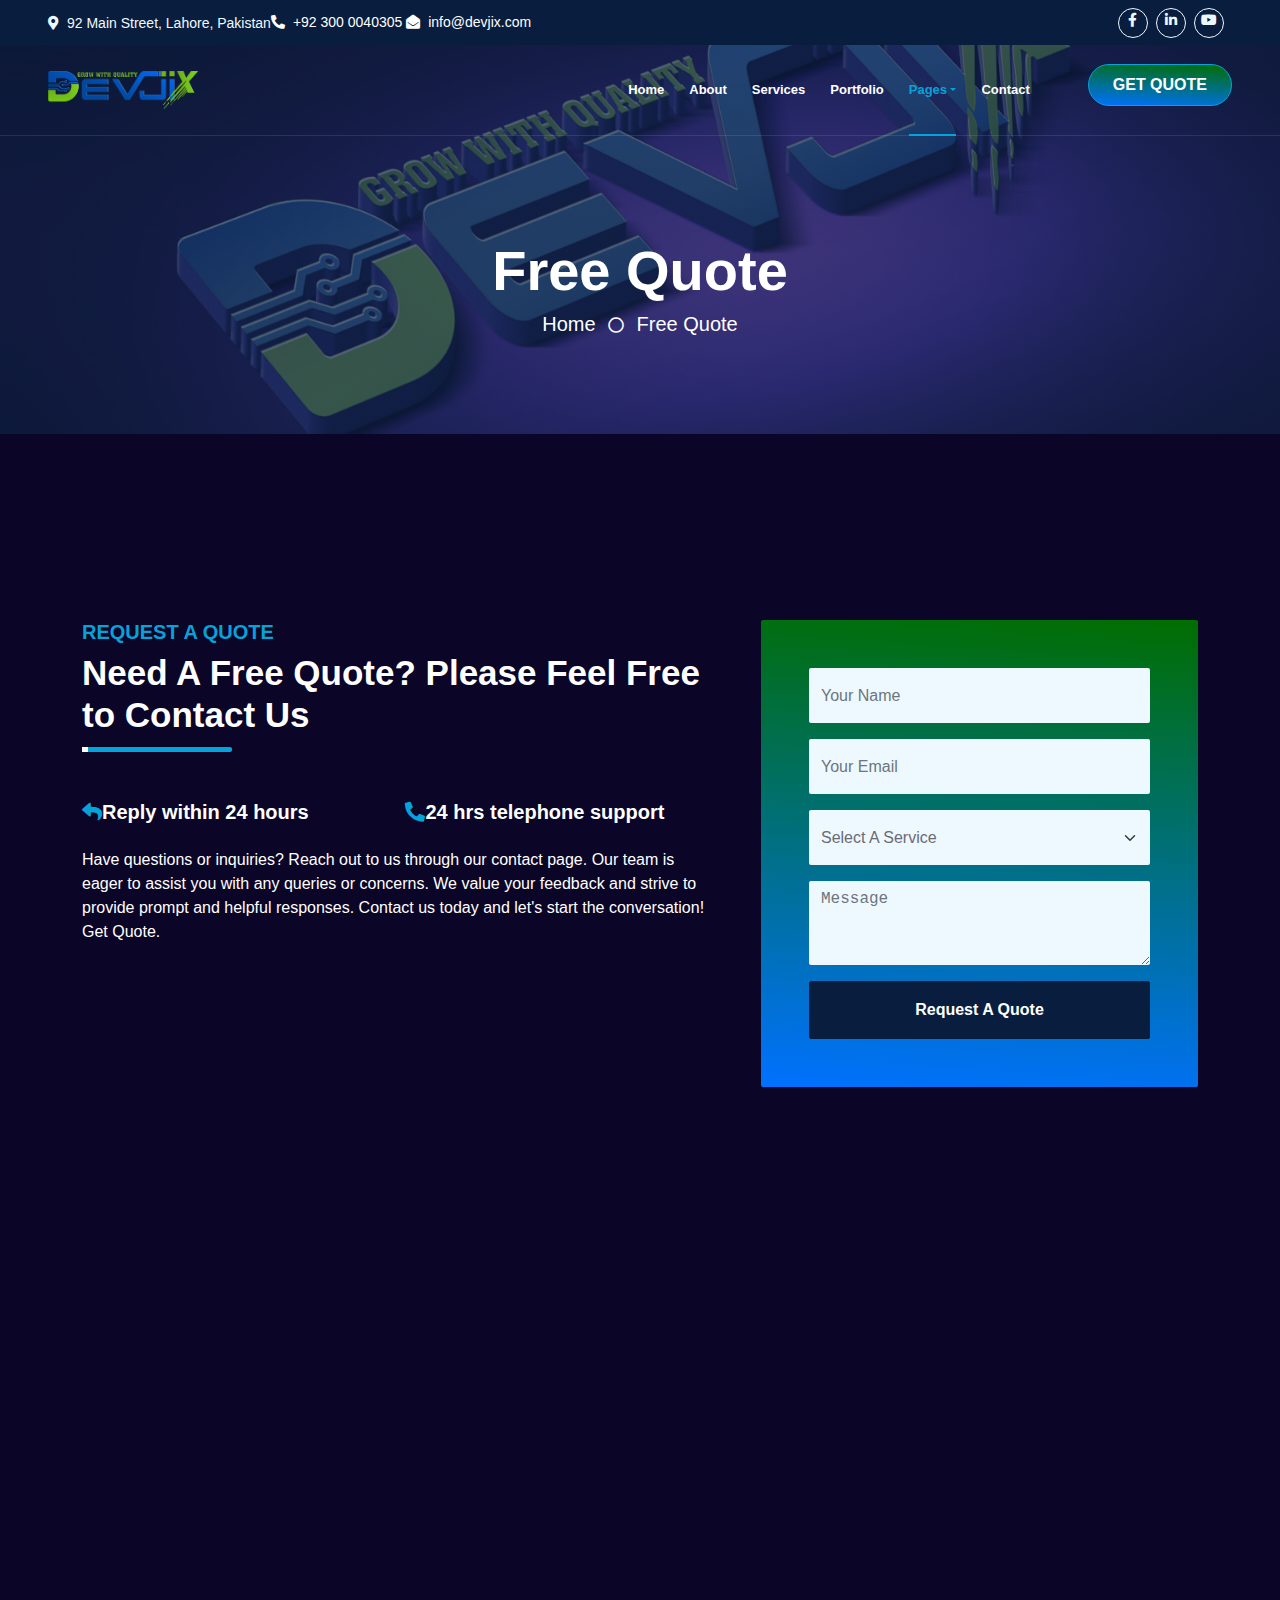
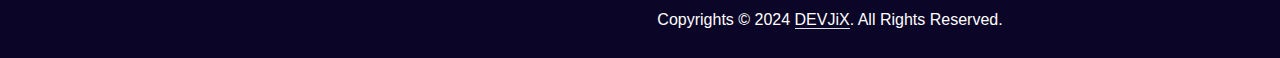
<file: quote.html>
<!DOCTYPE html>
<html lang="en">

<head>
    <meta charset="utf-8">
    <title>DEVJiX</title>
    <meta name="viewport" content="width=device-width, initial-scale=1.0">
    <meta name="keywords" content="software company, Devjix, website development, software development, digital marketing, UI/UX designing, cyber security">
    <meta name="description" content="Welcome to Devjix - Your trusted software company offering expert services in website development, software development, digital marketing, UI/UX designing, and cyber security. Elevate your online presence and secure your digital assets with Devjix. Contact us today!">

    <!-- Favicon -->
    <link rel="apple-touch-icon" sizes="180x180" href="./img/apple-touch-icon.png">
    <link rel="icon" type="img/png" sizes="32x32" href="./img/favicon-32x32.png">
    <link rel="icon" type="img/png" sizes="16x16" href="./img/favicon-16x16.png">
    <link rel="manifest" href="./img/mstile-150x150.png">
    <!-- Google Web Fonts -->
    <link rel="preconnect" href="https://fonts.googleapis.com">
    <link rel="preconnect" href="https://fonts.gstatic.com" crossorigin>
    <link href="https://fonts.googleapis.com/css2?family=Nunito:wght@400;600;700;800&family=Rubik:wght@400;500;600;700&display=swap" rel="stylesheet">

    <!-- Icon Font Stylesheet -->
    <link href="https://cdnjs.cloudflare.com/ajax/libs/font-awesome/5.10.0/css/all.min.css" rel="stylesheet">
    <link href="https://cdn.jsdelivr.net/npm/bootstrap-icons@1.4.1/font/bootstrap-icons.css" rel="stylesheet">

    <!-- Libraries Stylesheet -->
    <link href="lib/owlcarousel/assets/owl.carousel.min.css" rel="stylesheet">
    <link href="lib/animate/animate.min.css" rel="stylesheet">

    <!-- Customized Bootstrap Stylesheet -->
    <link href="css/bootstrap.min.css" rel="stylesheet">

    <!-- Template Stylesheet -->
    <link href="css/style.css" rel="stylesheet">
</head>

<body>
 <!-- Topbar Start -->
 <div class="container-fluid bg-dark px-5 d-none d-lg-block">
    <div class="row gx-0">
        <div class="col-lg-8 text-center text-lg-start mb-2 mb-lg-0">
            <div class="d-inline-flex align-items-center" style="height: 45px;">
                <a onclick="mapLocate()" style="cursor: pointer;"><small class="me-3 text-light"><i class="fa fa-map-marker-alt me-2"></i>92 Main Street, Lahore,
                    Pakistan</small></a>
                <small class="me-3 text-light"><a href="tel:+923000040305" style="color: white;"><i class="fa fa-phone-alt me-2"></i>+92 300 0040305 </a> ​</small>
                <small class="text-light"><a href="mailto:92amirwasif@gmail.com" style="color: white;"><i class="fa fa-envelope-open me-2"></i>info@devjix.com</a></small>
            </div>
        </div>
        <div class="col-lg-4 text-center text-lg-end">
            <div class="d-inline-flex align-items-center" style="height: 45px;">
                <a class="btn btn-sm btn-outline-light btn-sm-square rounded-circle me-2"
                href="https://www.facebook.com/Devjixx?mibextid=ZbWKwL"><i
                class="fab fa-facebook-f fw-normal"></i></a>
                <a class="btn btn-sm btn-outline-light btn-sm-square rounded-circle me-2" href="https://www.linkedin.com/company/devjix/?viewAsMember=true"><i
                    class="fab fa-linkedin-in fw-normal"></i></a>
                    <a class="btn btn-sm btn-outline-light btn-sm-square rounded-circle me-2" href="https://www.youtube.com/@devjix"><i
                            class="fab fa-youtube fw-normal"></i></a>
            </div>
        </div>
    </div>
</div>
<!-- Topbar End -->


    <!-- Navbar Start -->
    <div class="container-fluid position-relative p-0">
        <nav class="navbar navbar-expand-lg navbar-dark px-5 py-3 py-lg-0">
            <a href="index.html" class="navbar-brand p-0"><img src="img/DEVJIX LOGO .png" width="150px" alt="">
            </a>
            <button class="navbar-toggler" type="button" data-bs-toggle="collapse" data-bs-target="#navbarCollapse">
                <span class="fa fa-bars"></span>
            </button>
            <div class="collapse navbar-collapse" id="navbarCollapse">
                <div class="navbar-nav ms-auto py-0">
                    <a href="index.html" class="nav-item nav-link">Home</a>
                    <a href="about.html" class="nav-item nav-link">About</a>
                    <a href="service.html" class="nav-item nav-link ">Services</a>
                    <a href="Portfolio.html" class="nav-item nav-link">Portfolio</a>
                   
                    <div class="nav-item dropdown">
                        <a href="#" class="nav-link dropdown-toggle active" data-bs-toggle="dropdown" >Pages</a>
                        <div class="dropdown-menu m-0">
                            <a href="feature.html" class="dropdown-item">Our features</a>
                            <a href="team.html" class="dropdown-item " >Team Members</a>
                            <a href="testimonial.html" class="dropdown-item">Testimonial</a>
                            <a href="quote.html" class="dropdown-item active">Free Quote</a>
                        </div>
                    </div>
                    <a href="contact.html" class="nav-item nav-link">Contact</a>
                </div>
                <butaton type="button" class="btn text-primary ms-3" data-bs-toggle="modal" data-bs-target="#searchModal"></butaton>
                <a href="Get quote form code.html" class="btn btn-primary py-2 px-4 ms-3" style="border-radius: 30px;">GET QUOTE</a>
            </div>
        </nav>

        <div class="container-fluid  py-5 bg-header" style="margin-bottom: 90px;">
            <div class="row py-5">
                <div class="col-12 pt-lg-5 mt-lg-5 text-center">
                    <h1 class="display-4 text-white animated zoomIn">Free Quote</h1>
                    <a href="index.html" class="h5 text-white">Home</a>
                    <i class="far fa-circle text-white px-2"></i>
                    <a href="" class="h5 text-white">Free Quote</a>
                </div>
            </div>
        </div>
    </div>
    <!-- Navbar End -->



    <!-- Full Screen Search Start -->
    <div class="modal fade" id="searchModal" tabindex="-1">
        <div class="modal-dialog modal-fullscreen">
            <div class="modal-content" style="background: rgba(9, 30, 62, .7);">
                <div class="modal-header border-0">
                    <button type="button" class="btn bg-white btn-close" data-bs-dismiss="modal" aria-label="Close"></button>
                </div>
                <div class="modal-body d-flex align-items-center justify-content-center">
                    <div class="input-group" style="max-width: 600px;">
                        <input type="text" class="form-control bg-transparent border-primary p-3" placeholder="Type search keyword">
                        <button class="btn btn-primary px-4"><i class="bi bi-search"></i></button>
                    </div>
                </div>
            </div>
        </div>
    </div>
    <!-- Full Screen Search End -->


  <!-- Quote Start -->
  <div class="container-fluid py-5 wow fadeInUp" data-wow-delay="0.1s">
    <div class="container py-5">
        <div class="row g-5">
            <div class="col-lg-7">
                <div class="section-title position-relative pb-3 mb-5">
                    <h5 class="fw-bold text-primary text-uppercase">Request A Quote</h5>
                    <h1 class="mb-0" style="font-size: 35px !important;">Need A Free Quote? Please Feel Free to Contact Us</h1>
                </div>
                <div class="row gx-3">
                    <div class="col-sm-6 wow zoomIn" data-wow-delay="0.2s">
                        <h5 class="mb-4"><i class="fa fa-reply text-primary me-3"></i>Reply within 24 hours</h5>
                    </div>
                    <div class="col-sm-6 wow zoomIn" data-wow-delay="0.4s">
                        <h5 class="mb-4"><i class="fa fa-phone-alt text-primary me-3"></i>24 hrs telephone support</h5>
                    </div>
                </div>
                <p class="mb-4">Have questions or inquiries? Reach out to us through our contact page. Our team is eager to assist you with any queries or concerns. We value your feedback and strive to provide prompt and helpful responses. Contact us today and let's start the conversation! Get Quote.</p>
                <div class="d-flex align-items-center mt-2 wow zoomIn" data-wow-delay="0.6s">
                    <div class="bg-primary d-flex align-items-center justify-content-center rounded" style="width: 60px; height: 60px;">
                        <i class="fa fa-phone-alt text-white"></i>
                    </div>
                    <div class="ps-4">
                        <h5 class="mb-2">Call to ask any question</h5>
                        <h4 class="text-primary mb-0">
                            +92 300 0040305 </h4>
                    </div>
                </div>
            </div>
            <div class="col-lg-5">
                <div class="bg-primary rounded h-100 d-flex align-items-center p-5 wow zoomIn" data-wow-delay="0.9s">
                    <form>
                        <div class="row g-3">
                            <div class="col-xl-12">
                                <input type="text" class="form-control bg-light border-0" placeholder="Your Name" style="height: 55px;">
                            </div>
                            <div class="col-12">
                                <input type="email" class="form-control bg-light border-0" placeholder="Your Email" style="height: 55px;">
                            </div>
                            <div class="col-12">
                                <select class="form-select bg-light border-0" style="height: 55px;">
                                    <option selected>Select A Service</option>
                                    <option value="1">Service 1</option>
                                    <option value="2">Service 2</option>
                                    <option value="3">Service 3</option>
                                </select>
                            </div>
                            <div class="col-12">
                                <textarea class="form-control bg-light border-0" rows="3" placeholder="Message"></textarea>
                            </div>
                            <div class="col-12">
                                <button class="btn btn-dark w-100 py-3" type="submit">Request A Quote</button>
                            </div>
                        </div>
                    </form>
                </div>
            </div>
        </div>
    </div>
</div>
<!-- Quote End -->

  

 
 <!-- Footer Start -->
 <div class="container-fluid  text-light mt-5 wow fadeInUp footer-img" data-wow-delay="0.1s">
    <div class="container">
        <div class="row gx-5">
            <div class="col-lg-4 col-md-6 footer-about">
                <div class="d-flex flex-column align-items-center justify-content-center text-center h-100 p-4"
                    style="background-color: rgb(11, 5, 39);">
                    <a href="index.html" class="navbar-brand">
                        <img src="./img/DEVJIX-LOGO-1.png" width="190px" alt="">
                    </a>
                    <p class="mt-3 mb-4" style="text-align: left;"><span
                            style="color: blue; font-size: 18px; font-weight: 600;">DEVJIX</span> is at the
                        forefront of modern IT solutions, leveraging the latest technologies and industry expertise
                        to deliver innovative, reliable, and scalable solutions tailored to meet the unique needs of
                        businesses in today’s fast-paced digital world.we strive to empower organizations to achieve
                        their goals.</p>
                    <form action="">
                        <div class="input-group">
                            <input type="text" class="form-control border-white p-3" placeholder="Your Email">
                            <button class="btn btn-dark">Sign Up</button>
                        </div>
                    </form>
                </div>
            </div>
            <div class="col-lg-8 col-md-6">
                <div class="row gx-5">
                    <div class="col-lg-4 col-md-12 pt-5 mb-5">
                        <div class="section-title section-title-sm position-relative pb-3 mb-4">
                            <h3 class="text-light mb-0">Get In Touch</h3>
                        </div>
                        <div class="d-flex mb-2" onclick="mapLocate()" style="cursor: pointer;">
                            <i class="bi bi-geo-alt text-primary me-2"></i>
                            <p class="mb-0">92 Main Street, Lahore, Pakistan</p>
                        </div>
                        <a href="mailto:92amirwasif@gmail.com">
                            <div class="d-flex mb-2">
                                <i class="bi bi-envelope-open text-primary me-2"></i>
                                <p class="mb-0">info@devjix.com</p>
                            </div>
                        </a>
                        <a href="tel:+923000040305">
                            <div class="d-flex mb-2">
                                <i class="bi bi-telephone text-primary me-2"></i>
                                <p class="mb-0">+92 300 0040305 ​</p>
                            </div>
                        </a>
                        <div class="d-flex mt-4">
                            <a class="btn btn-primary btn-square me-2"
                                href="https://www.facebook.com/Devjixx?mibextid=ZbWKwL"><i
                                    class="fab fa-facebook-f fw-normal"></i></a>
                            <a class="btn btn-primary btn-square me-2"
                                href="https://www.linkedin.com/company/devjix/?viewAsMember=true"><i
                                    class="fab fa-linkedin-in fw-normal"></i></a>

                            <a class="btn btn-primary btn-square me-2" href="https://www.youtube.com/@devjix"><i
                                    class="fab fa-youtube fw-normal"></i></a>

                        </div>
                    </div>
                    <div class="col-lg-4 col-md-12 pt-0 pt-lg-5 mb-5">
                        <div class="section-title section-title-sm position-relative pb-3 mb-4">
                            <h3 class="text-light mb-0">Quick Links</h3>
                        </div>
                        <div class="link-animated d-flex flex-column justify-content-start">
                            <a class="text-light mb-2" href="index.html"><i
                                    class="bi bi-arrow-right text-primary me-2"></i>Home</a>
                            <a class="text-light mb-2" href="about.html"><i
                                    class="bi bi-arrow-right text-primary me-2"></i>About Us</a>
                            <a class="text-light mb-2" href="service.html"><i
                                    class="bi bi-arrow-right text-primary me-2"></i>Our Services</a>
                            <a class="text-light mb-2" href="team.html"><i
                                    class="bi bi-arrow-right text-primary me-2"></i>Meet The Team</a>
                            <a class="text-light" href="contact.html"><i
                                    class="bi bi-arrow-right text-primary me-2"></i>Contact Us</a>
                        </div>
                    </div>
                    <div class="col-lg-4 col-md-12 pt-0 pt-lg-5 mb-5">
                        <div class="section-title section-title-sm position-relative pb-3 mb-4">
                            <h3 class="text-light mb-0">Popular Links</h3>
                        </div>
                        <div class="link-animated d-flex flex-column justify-content-start">
                            <a class="text-light mb-2" href="index.html"><i
                                    class="bi bi-arrow-right text-primary me-2"></i>Home</a>
                            <a class="text-light mb-2" href="about.html"><i
                                    class="bi bi-arrow-right text-primary me-2"></i>About Us</a>
                            <a class="text-light mb-2" href="service.html"><i
                                    class="bi bi-arrow-right text-primary me-2"></i>Our Services</a>
                            <a class="text-light mb-2" href="team.html"><i
                                    class="bi bi-arrow-right text-primary me-2"></i>Meet The Team</a>
                            <a class="text-light" href="contact.html"><i
                                    class="bi bi-arrow-right text-primary me-2"></i>Contact Us</a>
                        </div>
                    </div>
                </div>
            </div>
        </div>
    </div>
</div>
<div class="container-fluid text-white" style="background-color: rgb(11, 5, 39);">
    <div class="container text-center">
        <div class="row justify-content-end">
            <div class="col-lg-8 col-md-6">
                <div class="d-flex align-items-center justify-content-center" style="height: 75px;">
                    <p class="mb-0">Copyrights &copy; 2024 <a class="text-white border-bottom " href="#">DEVJiX</a>.
                        All Rights Reserved.</p>
                    </a>
                </div>
            </div>
        </div>
    </div>
</div>
<!-- Footer End -->


<!-- Back to Top -->
<a href="#" class="btn btn-lg btn-primary btn-lg-square rounded back-to-top" style="margin-bottom: 30px;"><i class="bi bi-arrow-up"></i></a>


<div class="buttumrnd">
    <div class="buttumNav">
        <div class="buttumicons">
            <div class="buttumIcon">
                <a href="index.html"><i class="fa fa-home"></i></a>
            </div>
            <a href="index.html">Home </a>
        </div>
        <div class="buttumicons">
            <div class="buttumIcon">
                <a href="service.html"> <i class='fas fa-laptop-code'></i></a>
            </div>
            <a href="service.html">Services </a>
        </div>
        <div class="buttumicons">
            <div class="buttumIcon">
                <a href="Portfolio.html"> <i class="fa fa-briefcase" aria-hidden="true"></i></a>
            </div>
            <a href="Portfolio.html">Portfolio</a>
        </div>

        <div class="buttumicons">
            <div class="buttumIcon">
                <a href="contact.html"> <i class="fa fa-address-book" aria-hidden="true"></i></a>
            </div>
            <a href="contact.html">Contact</a>
        </div>
        <div class="buttumicons">
            <div class="buttumIcon">
                <a href="about.html"> <i class='fas fa-info-circle'></i></a>
            </div>
            <a href="about.html">About </a>
        </div>
    </div>
</div>

    <!-- JavaScript Libraries -->
    <script src="https://code.jquery.com/jquery-3.4.1.min.js"></script>
    <script src="https://cdn.jsdelivr.net/npm/bootstrap@5.0.0/dist/js/bootstrap.bundle.min.js"></script>
    <script src="lib/wow/wow.min.js"></script>
    <script src="lib/easing/easing.min.js"></script>
    <script src="lib/waypoints/waypoints.min.js"></script>
    <script src="lib/counterup/counterup.min.js"></script>
    <script src="lib/owlcarousel/owl.carousel.min.js"></script>

    <!-- Template Javascript -->
    <script src="js/main.js"></script>
</body>

</html>
</file>
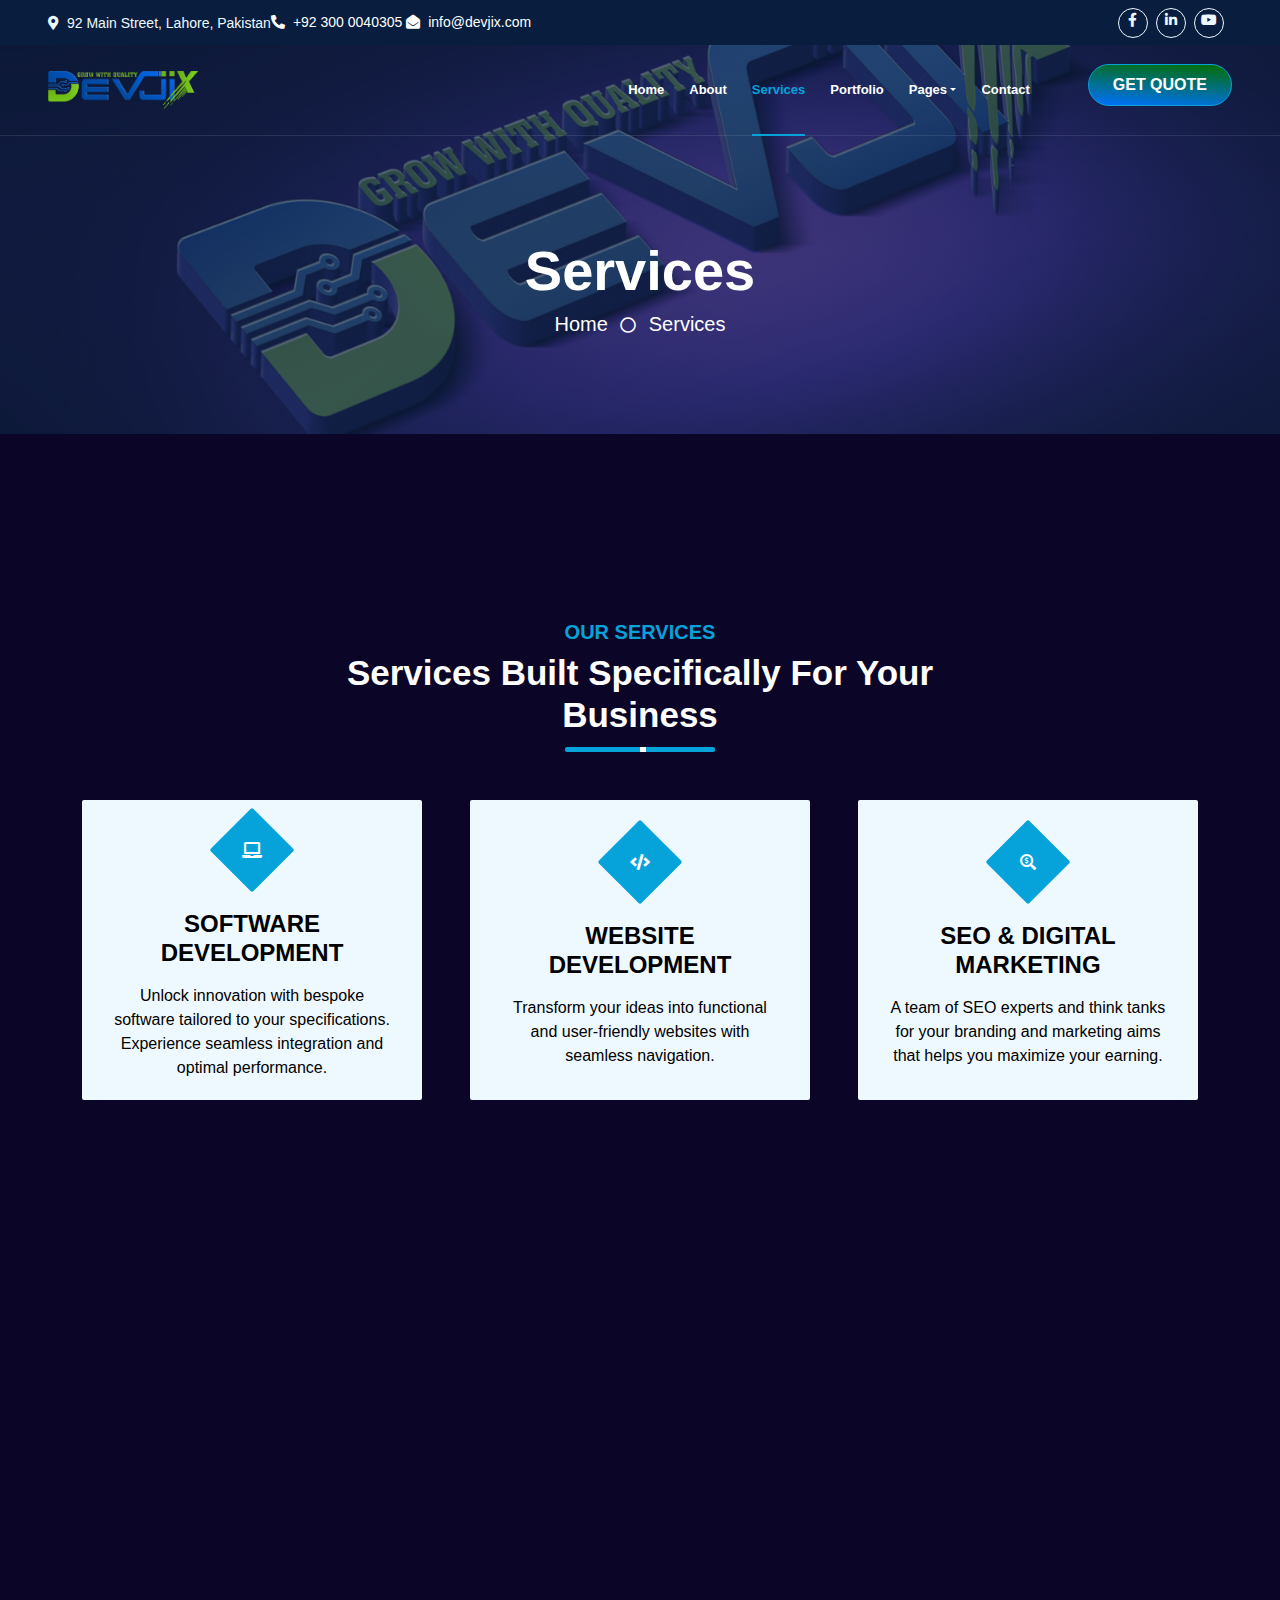
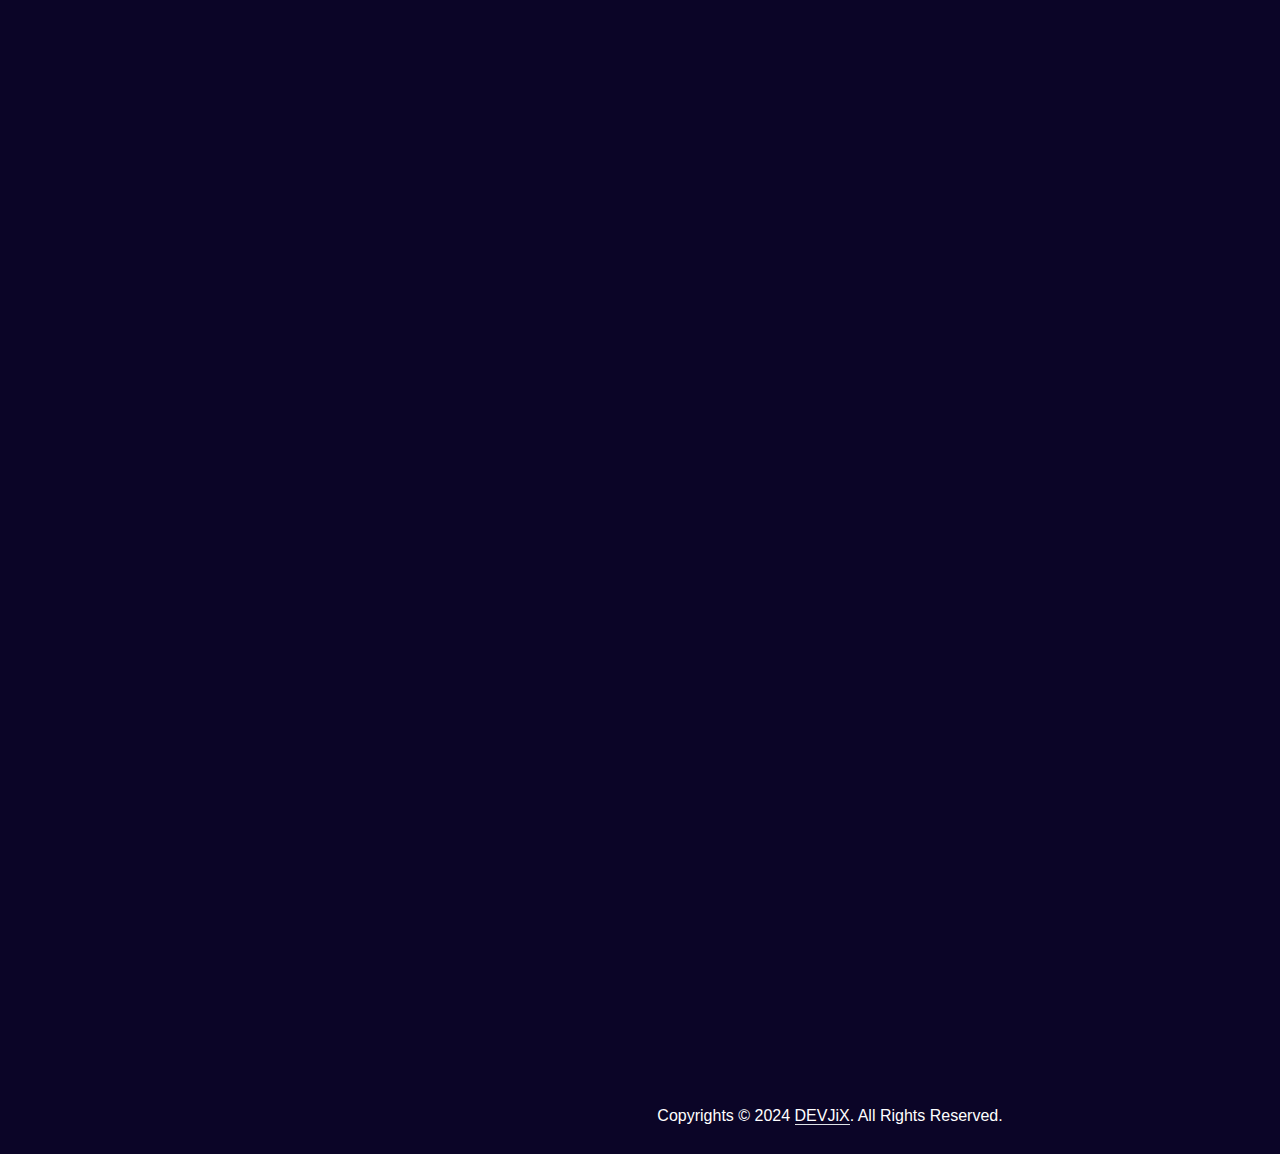
<file: service.html>
<!DOCTYPE html>
<html lang="en">

<head>
    <meta charset="utf-8">
    <title>DEVJiX</title>
    <meta name="viewport" content="width=device-width, initial-scale=1.0">
    <meta name="keywords" content="software company, Devjix, website development, software development, digital marketing, UI/UX designing, cyber security">
    <meta name="description" content="Welcome to Devjix - Your trusted software company offering expert services in website development, software development, digital marketing, UI/UX designing, and cyber security. Elevate your online presence and secure your digital assets with Devjix. Contact us today!">

    <!-- Favicon -->
    <link rel="apple-touch-icon" sizes="180x180" href="./img/apple-touch-icon.png">
    <link rel="icon" type="img/png" sizes="32x32" href="./img/favicon-32x32.png">
    <link rel="icon" type="img/png" sizes="16x16" href="./img/favicon-16x16.png">
    <link rel="manifest" href="./img/mstile-150x150.png">
    <!-- Google Web Fonts -->
    <link rel="preconnect" href="https://fonts.googleapis.com">
    <link rel="preconnect" href="https://fonts.gstatic.com" crossorigin>
    <link href="https://fonts.googleapis.com/css2?family=Nunito:wght@400;600;700;800&family=Rubik:wght@400;500;600;700&display=swap" rel="stylesheet">

    <!-- Icon Font Stylesheet -->
    <link href="https://cdnjs.cloudflare.com/ajax/libs/font-awesome/5.10.0/css/all.min.css" rel="stylesheet">
    <link href="https://cdn.jsdelivr.net/npm/bootstrap-icons@1.4.1/font/bootstrap-icons.css" rel="stylesheet">

    <!-- Libraries Stylesheet -->
    <link href="lib/owlcarousel/assets/owl.carousel.min.css" rel="stylesheet">
    <link href="lib/animate/animate.min.css" rel="stylesheet">

    <!-- Customized Bootstrap Stylesheet -->
    <link href="css/bootstrap.min.css" rel="stylesheet">

    <!-- Template Stylesheet -->
    <link href="css/style.css" rel="stylesheet">
</head>

<body>
 <!-- Topbar Start -->
 <div class="container-fluid bg-dark px-5 d-none d-lg-block">
    <div class="row gx-0">
        <div class="col-lg-8 text-center text-lg-start mb-2 mb-lg-0">
            <div class="d-inline-flex align-items-center" style="height: 45px;">
                <a onclick="mapLocate()" style="cursor: pointer;"><small class="me-3 text-light"><i class="fa fa-map-marker-alt me-2"></i>92 Main Street, Lahore,
                    Pakistan</small></a>
                <small class="me-3 text-light"><a href="tel:+923000040305" style="color: white;"><i class="fa fa-phone-alt me-2"></i>+92 300 0040305 </a> ​</small>
                <small class="text-light"><a href="mailto:92amirwasif@gmail.com" style="color: white;"><i class="fa fa-envelope-open me-2"></i>info@devjix.com</a></small>
            </div>
        </div>
        <div class="col-lg-4 text-center text-lg-end">
            <div class="d-inline-flex align-items-center" style="height: 45px;">
                <a class="btn btn-sm btn-outline-light btn-sm-square rounded-circle me-2"
                href="https://www.facebook.com/Devjixx?mibextid=ZbWKwL"><i
                class="fab fa-facebook-f fw-normal"></i></a>
                <a class="btn btn-sm btn-outline-light btn-sm-square rounded-circle me-2" href="https://www.linkedin.com/company/devjix/?viewAsMember=true"><i
                    class="fab fa-linkedin-in fw-normal"></i></a>
                    <a class="btn btn-sm btn-outline-light btn-sm-square rounded-circle me-2" href="https://www.youtube.com/@devjix"><i
                            class="fab fa-youtube fw-normal"></i></a>
            </div>
        </div>
    </div>
</div>
<!-- Topbar End -->

   
    <!-- Navbar Start -->
    <div class="container-fluid position-relative p-0">
        <nav class="navbar navbar-expand-lg navbar-dark px-5 py-3 py-lg-0">
            <a href="index.html" class="navbar-brand p-0"><img src="img/DEVJIX LOGO .png" width="150px" alt="">
            </a>
            <button class="navbar-toggler" type="button" data-bs-toggle="collapse" data-bs-target="#navbarCollapse">
                <span class="fa fa-bars"></span>
            </button>
            <div class="collapse navbar-collapse" id="navbarCollapse">
                <div class="navbar-nav ms-auto py-0">
                    <a href="index.html" class="nav-item nav-link">Home</a>
                    <a href="about.html" class="nav-item nav-link">About</a>
                    <a href="service.html" class="nav-item nav-link active">Services</a>
                    <a href="Portfolio.html" class="nav-item nav-link">Portfolio</a>
                   
                    <div class="nav-item dropdown">
                        <a href="#" class="nav-link dropdown-toggle" data-bs-toggle="dropdown">Pages</a>
                        <div class="dropdown-menu m-0">
                            <a href="feature.html" class="dropdown-item">Our features</a>
                            <a href="team.html" class="dropdown-item">Team Members</a>
                            <a href="testimonial.html" class="dropdown-item">Testimonial</a>
                            <a href="quote.html" class="dropdown-item">Free Quote</a>
                        </div>
                    </div>
                    <a href="contact.html" class="nav-item nav-link">Contact</a>
                </div>
                <butaton type="button" class="btn text-primary ms-3" data-bs-toggle="modal" data-bs-target="#searchModal"></butaton>
                <a href="Get quote form code.html" class="btn btn-primary py-2 px-4 ms-3" style="border-radius: 30px;">GET QUOTE</a>
            </div>
        </nav>

        <div class="container-fluid  py-5 bg-header" style="margin-bottom: 90px;">
            <div class="row py-5">
                <div class="col-12 pt-lg-5 mt-lg-5 text-center">
                    <h1 class="display-4 text-white animated zoomIn">Services</h1>
                    <a href="index.html" class="h5 text-white">Home</a>
                    <i class="far fa-circle text-white px-2"></i>
                    <a href="" class="h5 text-white">Services</a>
                </div>
            </div>
        </div>
    </div>
    <!-- Navbar End -->


    <!-- Full Screen Search Start -->
    <div class="modal fade" id="searchModal" tabindex="-1">
        <div class="modal-dialog modal-fullscreen">
            <div class="modal-content" style="background: rgba(9, 30, 62, .7);">
                <div class="modal-header border-0">
                    <button type="button" class="btn bg-white btn-close" data-bs-dismiss="modal" aria-label="Close"></button>
                </div>
                <div class="modal-body d-flex align-items-center justify-content-center">
                    <div class="input-group" style="max-width: 600px;">
                        <input type="text" class="form-control bg-transparent border-primary p-3" placeholder="Type search keyword">
                        <button class="btn btn-primary px-4"><i class="bi bi-search"></i></button>
                    </div>
                </div>
            </div>
        </div>
    </div>
    <!-- Full Screen Search End -->


    <!-- Service Start -->
    <div class="container-fluid py-5 wow fadeInUp serviceP" data-wow-delay="0.1s">
        <div class="container py-5">
            <div class="section-title text-center position-relative pb-3 mb-5 mx-auto" style="max-width: 600px;">
                <h5 class="fw-bold text-primary text-uppercase">Our Services</h5>
                <h1 class="mb-0" style="font-size: 35px !important;">Services Built Specifically For Your Business</h1>
            </div>
            <div class="row g-5">
                <div class="col-lg-4 col-md-6 wow zoomIn" data-wow-delay="0.3s">
                    <div class="service-item bg-light rounded d-flex flex-column align-items-center justify-content-center text-center">
                        <div class="service-icon">
                            <i class='fas fa-laptop text-white'></i>
                        </div>
                        <h4 class="mb-3"style="text-transform: uppercase;">Software Development</h4>
                        <p class="m-0">Unlock innovation with bespoke software tailored to your specifications. Experience seamless integration and optimal performance.</p>
                        <a class="btn btn-lg btn-primary rounded" href="">
                            <i class="bi bi-arrow-right"></i>
                        </a>
                    </div>
                </div>
                <div class="col-lg-4 col-md-6 wow zoomIn" data-wow-delay="0.6s">
                    <div class="service-item bg-light rounded d-flex flex-column align-items-center justify-content-center text-center">
                        <div class="service-icon">
                            <i class="fa fa-code text-white"></i>
                        </div>
                        <h4 class="mb-3"style="text-transform: uppercase;">Website Development</h4>
                        <p class="m-0">Transform your ideas into functional and user-friendly websites with seamless navigation.</p>
                        <a class="btn btn-lg btn-primary rounded" href="">
                            <i class="bi bi-arrow-right"></i>
                        </a>
                    </div>
                </div>
                <div class="col-lg-4 col-md-6 wow zoomIn" data-wow-delay="0.9s">
                    <div class="service-item bg-light rounded d-flex flex-column align-items-center justify-content-center text-center">
                        <div class="service-icon">
                            <i class='fas fa-search-dollar text-white'></i>
                        </div>
                        <h4 class="mb-3"style="text-transform: uppercase;">seo & Digital Marketing</h4>
                        <p class="m-0">A team of SEO experts and think tanks for your branding and marketing aims that helps you maximize your earning.
                        </p>
                        <a class="btn btn-lg btn-primary rounded" href="">
                            <i class="bi bi-arrow-right"></i>
                        </a>
                    </div>
                </div>
                <div class="col-lg-4 col-md-6 wow zoomIn" data-wow-delay="0.3s">
                    <div class="service-item bg-light rounded d-flex flex-column align-items-center justify-content-center text-center">
                        <div class="service-icon">
                            <i class="fab fa-android text-white"></i>
                        </div>
                        <h4 class="mb-3" style="text-transform: uppercase;">Mobile App Development</h4>
                        <p class="m-0">Elevate your brand presence with visually stunning graphics that communicate your message effectively.
                        </p>
                        <a class="btn btn-lg btn-primary rounded" href="">
                            <i class="bi bi-arrow-right"></i>
                        </a>
                    </div>
                </div>
                <div class="col-lg-4 col-md-6 wow zoomIn" data-wow-delay="0.6s">
                    <div class="service-item bg-light rounded d-flex flex-column align-items-center justify-content-center text-center">
                        <div class="service-icon">
                            <i class='fas fa-shield-alt text-white'></i>
                        </div>
                        <h4 class="mb-3"style="text-transform: uppercase;">Cyber Security solution</h4>
                        <p class="m-0">A dynamic & professional squad of cyber security experts protect your organization’s information and data from cyber-attacks.
                        </p>
                        <a class="btn btn-lg btn-primary rounded" href="">
                            <i class="bi bi-arrow-right"></i>
                        </a>
                    </div>
                </div>
                <div class="col-lg-4 col-md-6 wow zoomIn" data-wow-delay="0.9s">
                    <div class="position-relative bg-primary rounded h-100 d-flex flex-column align-items-center justify-content-center text-center p-5">
                        <h3 class="text-white mb-3">Call Us For Quote</h3>
                        <p class="text-white mb-3">Have questions or inquiries? Reach out to us through our contact page. Our team is eager to assist you with any queries or concerns.</p>
                        <h2 class="text-white mb-0">
                        03000040305 ​</h2>
                    </div>
                </div>
            </div>
        </div>
    </div>
    <!-- Service End -->


    <!-- Testimonial Start -->
    <div class="container-fluid py-5 wow fadeInUp" data-wow-delay="0.1s">
        <div class="container py-5">
            <div class="section-title text-center position-relative pb-3 mb-4 mx-auto" style="max-width: 600px;">
                <h5 class="fw-bold text-primary text-uppercase">Testimonial</h5>
                <h1 class="mb-0">What Our Clients Say About Our Digital Services</h1>
            </div>
            <div class="owl-carousel testimonial-carousel wow fadeInUp" data-wow-delay="0.6s">
                <div class="testimonial-item bg-light my-4">
                    <div class="d-flex align-items-center border-bottom pt-5 pb-4 px-5">
                        <img class="img-fluid rounded" src="img/testimonial-1.jpg" style="width: 60px; height: 60px;" >
                        <div class="ps-4">
                            <h4 class="text-primary mb-1">Client Name</h4>
                            <small class="text-uppercase">Profession</small>
                        </div>
                    </div>
                    <div class="pt-4 pb-5 px-5">
                        Dolor et eos labore, stet justo sed est sed. Diam sed sed dolor stet amet eirmod eos labore diam
                    </div>
                </div>
                <div class="testimonial-item bg-light my-4">
                    <div class="d-flex align-items-center border-bottom pt-5 pb-4 px-5">
                        <img class="img-fluid rounded" src="img/testimonial-2.jpg" style="width: 60px; height: 60px;" >
                        <div class="ps-4">
                            <h4 class="text-primary mb-1">Client Name</h4>
                            <small class="text-uppercase">Profession</small>
                        </div>
                    </div>
                    <div class="pt-4 pb-5 px-5">
                        Dolor et eos labore, stet justo sed est sed. Diam sed sed dolor stet amet eirmod eos labore diam
                    </div>
                </div>
                <div class="testimonial-item bg-light my-4">
                    <div class="d-flex align-items-center border-bottom pt-5 pb-4 px-5">
                        <img class="img-fluid rounded" src="img/testimonial-3.jpg" style="width: 60px; height: 60px;" >
                        <div class="ps-4">
                            <h4 class="text-primary mb-1">Client Name</h4>
                            <small class="text-uppercase">Profession</small>
                        </div>
                    </div>
                    <div class="pt-4 pb-5 px-5">
                        Dolor et eos labore, stet justo sed est sed. Diam sed sed dolor stet amet eirmod eos labore diam
                    </div>
                </div>
                <div class="testimonial-item bg-light my-4">
                    <div class="d-flex align-items-center border-bottom pt-5 pb-4 px-5">
                        <img class="img-fluid rounded" src="img/testimonial-4.jpg" style="width: 60px; height: 60px;" >
                        <div class="ps-4">
                            <h4 class="text-primary mb-1">Client Name</h4>
                            <small class="text-uppercase">Profession</small>
                        </div>
                    </div>
                    <div class="pt-4 pb-5 px-5">
                        Dolor et eos labore, stet justo sed est sed. Diam sed sed dolor stet amet eirmod eos labore diam
                    </div>
                </div>
            </div>
        </div>
    </div>
    <!-- Testimonial End -->
    
    
<!-- Footer Start -->
<div class="container-fluid  text-light mt-5 wow fadeInUp footer-img" data-wow-delay="0.1s">
    <div class="container">
        <div class="row gx-5">
            <div class="col-lg-4 col-md-6 footer-about">
                <div class="d-flex flex-column align-items-center justify-content-center text-center h-100 p-4"
                    style="background-color: rgb(11, 5, 39);">
                    <a href="index.html" class="navbar-brand">
                        <img src="./img/DEVJIX-LOGO-1.png" width="190px" alt="">
                    </a>
                    <p class="mt-3 mb-4" style="text-align: left;"><span
                            style="color: blue; font-size: 18px; font-weight: 600;">DEVJIX</span> is at the
                        forefront of modern IT solutions, leveraging the latest technologies and industry expertise
                        to deliver innovative, reliable, and scalable solutions tailored to meet the unique needs of
                        businesses in today’s fast-paced digital world.we strive to empower organizations to achieve
                        their goals.</p>
                    <form action="">
                        <div class="input-group">
                            <input type="text" class="form-control border-white p-3" placeholder="Your Email">
                            <button class="btn btn-dark">Sign Up</button>
                        </div>
                    </form>
                </div>
            </div>
            <div class="col-lg-8 col-md-6">
                <div class="row gx-5">
                    <div class="col-lg-4 col-md-12 pt-5 mb-5">
                        <div class="section-title section-title-sm position-relative pb-3 mb-4">
                            <h3 class="text-light mb-0">Get In Touch</h3>
                        </div>
                        <div class="d-flex mb-2" onclick="mapLocate()" style="cursor: pointer;">
                            <i class="bi bi-geo-alt text-primary me-2"></i>
                            <p class="mb-0">92 Main Street, Lahore, Pakistan</p>
                        </div>
                        <a href="mailto:92amirwasif@gmail.com">
                            <div class="d-flex mb-2">
                                <i class="bi bi-envelope-open text-primary me-2"></i>
                                <p class="mb-0">info@devjix.com</p>
                            </div>
                        </a>
                        <a href="tel:+923000040305">
                            <div class="d-flex mb-2">
                                <i class="bi bi-telephone text-primary me-2"></i>
                                <p class="mb-0">+92 300 0040305 ​</p>
                            </div>
                        </a>
                        <div class="d-flex mt-4">
                            <a class="btn btn-primary btn-square me-2"
                                href="https://www.facebook.com/Devjixx?mibextid=ZbWKwL"><i
                                    class="fab fa-facebook-f fw-normal"></i></a>
                            <a class="btn btn-primary btn-square me-2"
                                href="https://www.linkedin.com/company/devjix/?viewAsMember=true"><i
                                    class="fab fa-linkedin-in fw-normal"></i></a>

                            <a class="btn btn-primary btn-square me-2" href="https://www.youtube.com/@devjix"><i
                                    class="fab fa-youtube fw-normal"></i></a>

                        </div>
                    </div>
                    <div class="col-lg-4 col-md-12 pt-0 pt-lg-5 mb-5">
                        <div class="section-title section-title-sm position-relative pb-3 mb-4">
                            <h3 class="text-light mb-0">Quick Links</h3>
                        </div>
                        <div class="link-animated d-flex flex-column justify-content-start">
                            <a class="text-light mb-2" href="index.html"><i
                                    class="bi bi-arrow-right text-primary me-2"></i>Home</a>
                            <a class="text-light mb-2" href="about.html"><i
                                    class="bi bi-arrow-right text-primary me-2"></i>About Us</a>
                            <a class="text-light mb-2" href="service.html"><i
                                    class="bi bi-arrow-right text-primary me-2"></i>Our Services</a>
                            <a class="text-light mb-2" href="team.html"><i
                                    class="bi bi-arrow-right text-primary me-2"></i>Meet The Team</a>
                            <a class="text-light" href="contact.html"><i
                                    class="bi bi-arrow-right text-primary me-2"></i>Contact Us</a>
                        </div>
                    </div>
                    <div class="col-lg-4 col-md-12 pt-0 pt-lg-5 mb-5">
                        <div class="section-title section-title-sm position-relative pb-3 mb-4">
                            <h3 class="text-light mb-0">Popular Links</h3>
                        </div>
                        <div class="link-animated d-flex flex-column justify-content-start">
                            <a class="text-light mb-2" href="index.html"><i
                                    class="bi bi-arrow-right text-primary me-2"></i>Home</a>
                            <a class="text-light mb-2" href="about.html"><i
                                    class="bi bi-arrow-right text-primary me-2"></i>About Us</a>
                            <a class="text-light mb-2" href="service.html"><i
                                    class="bi bi-arrow-right text-primary me-2"></i>Our Services</a>
                            <a class="text-light mb-2" href="team.html"><i
                                    class="bi bi-arrow-right text-primary me-2"></i>Meet The Team</a>
                            <a class="text-light" href="contact.html"><i
                                    class="bi bi-arrow-right text-primary me-2"></i>Contact Us</a>
                        </div>
                    </div>
                </div>
            </div>
        </div>
    </div>
</div>
<div class="container-fluid text-white" style="background-color: rgb(11, 5, 39);">
    <div class="container text-center">
        <div class="row justify-content-end">
            <div class="col-lg-8 col-md-6">
                <div class="d-flex align-items-center justify-content-center" style="height: 75px;">
                    <p class="mb-0">Copyrights &copy; 2024 <a class="text-white border-bottom " href="#">DEVJiX</a>.
                        All Rights Reserved.</p>
                    </a>
                </div>
            </div>
        </div>
    </div>
</div>
<!-- Footer End -->


    <!-- Back to Top -->
    <a href="#" class="btn btn-lg btn-primary btn-lg-square rounded back-to-top" style="margin-bottom: 30px;"><i class="bi bi-arrow-up"></i></a>

   
    <div class="buttumrnd">
        <div class="buttumNav">
            <div class="buttumicons">
                <div class="buttumIcon">
                    <a href="index.html"><i class="fa fa-home"></i></a>
                </div>
                <a href="index.html">Home </a>
            </div>
            <div class="buttumicons">
                <div class="buttumIcon">
                    <a href="service.html"> <i class='fas fa-laptop-code'></i></a>
                </div>
                <a href="service.html">Services </a>
            </div>
            <div class="buttumicons">
                <div class="buttumIcon">
                    <a href="Portfolio.html"> <i class="fa fa-briefcase" aria-hidden="true"></i></a>
                </div>
                <a href="Portfolio.html">Portfolio</a>
            </div>

            <div class="buttumicons">
                <div class="buttumIcon">
                    <a href="contact.html"> <i class="fa fa-address-book" aria-hidden="true"></i></a>
                </div>
                <a href="contact.html">Contact</a>
            </div>
            <div class="buttumicons">
                <div class="buttumIcon">
                    <a href="about.html"> <i class='fas fa-info-circle'></i></a>
                </div>
                <a href="about.html">About </a>
            </div>
        </div>
    </div>

    <!-- JavaScript Libraries -->
    <script src="https://code.jquery.com/jquery-3.4.1.min.js"></script>
    <script src="https://cdn.jsdelivr.net/npm/bootstrap@5.0.0/dist/js/bootstrap.bundle.min.js"></script>
    <script src="lib/wow/wow.min.js"></script>
    <script src="lib/easing/easing.min.js"></script>
    <script src="lib/waypoints/waypoints.min.js"></script>
    <script src="lib/counterup/counterup.min.js"></script>
    <script src="lib/owlcarousel/owl.carousel.min.js"></script>

    <!-- Template Javascript -->
    <script src="js/main.js"></script>
</body>

</html>
</file>
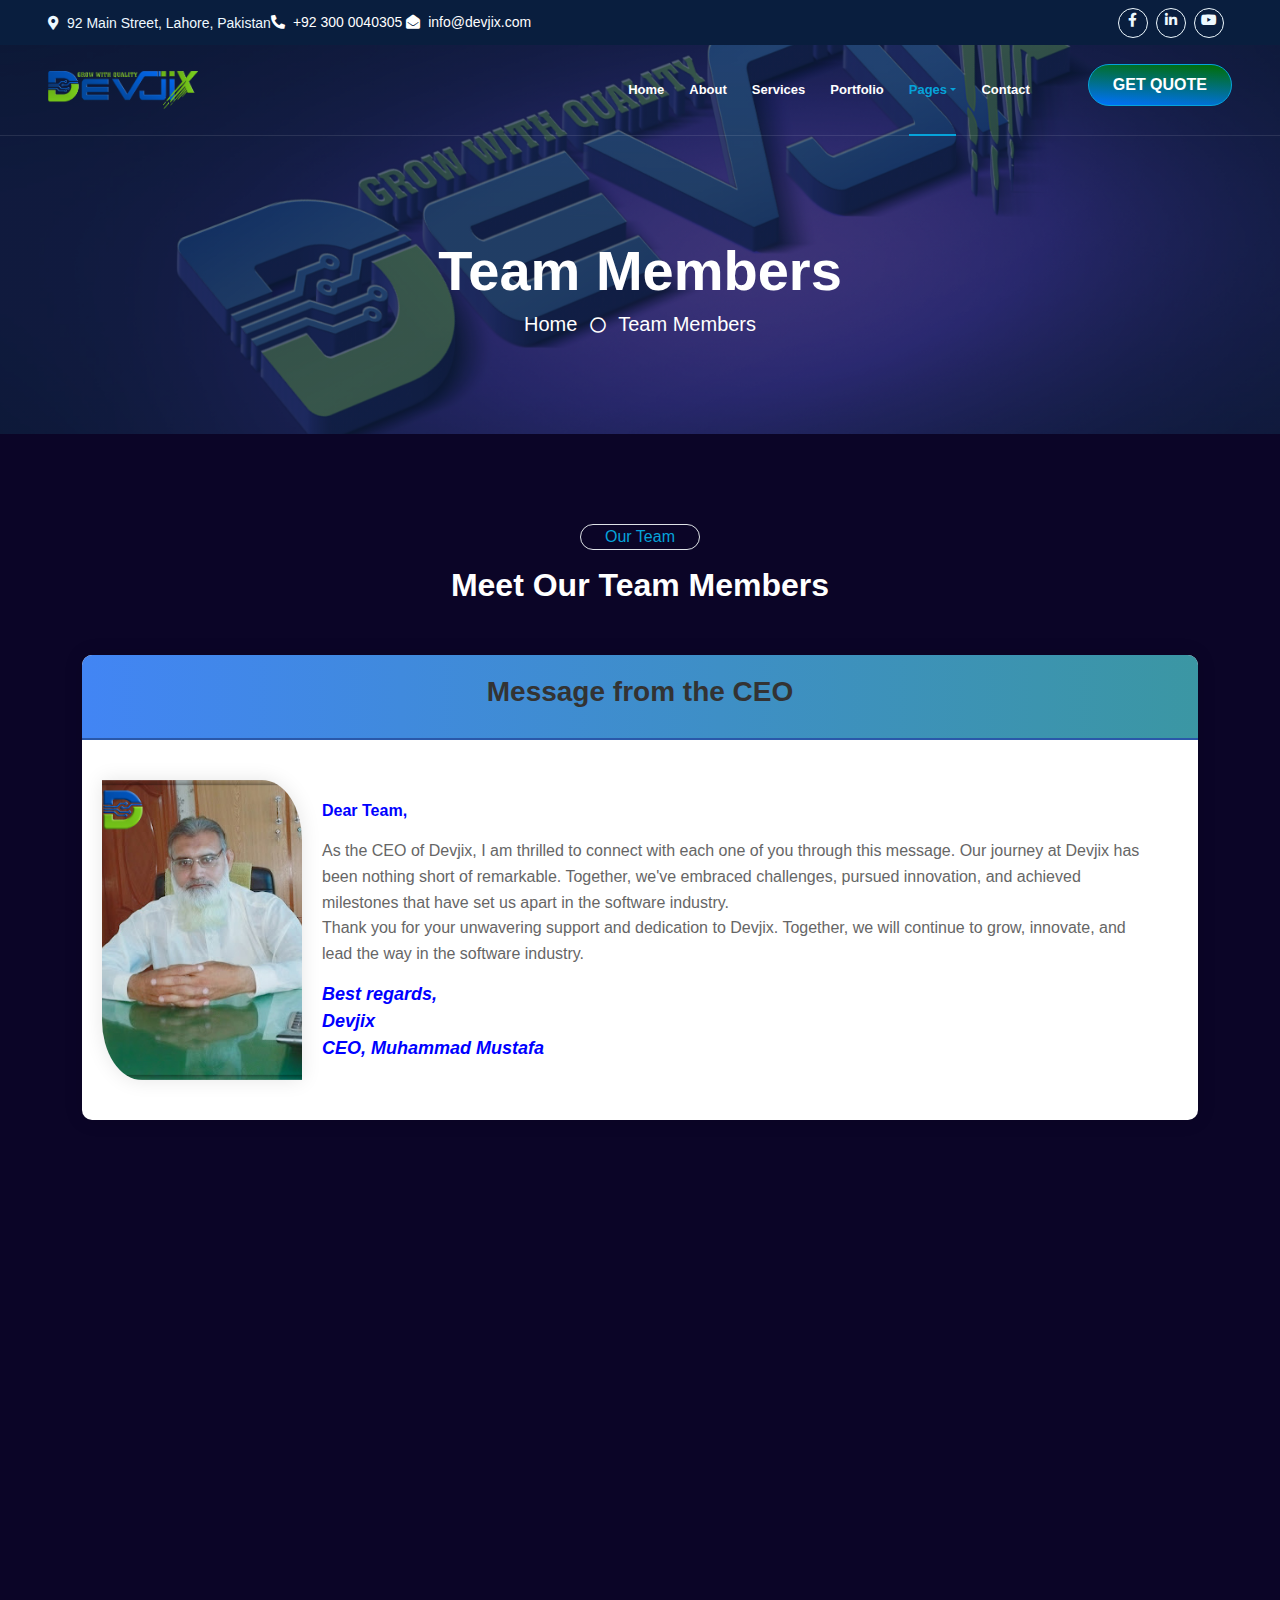
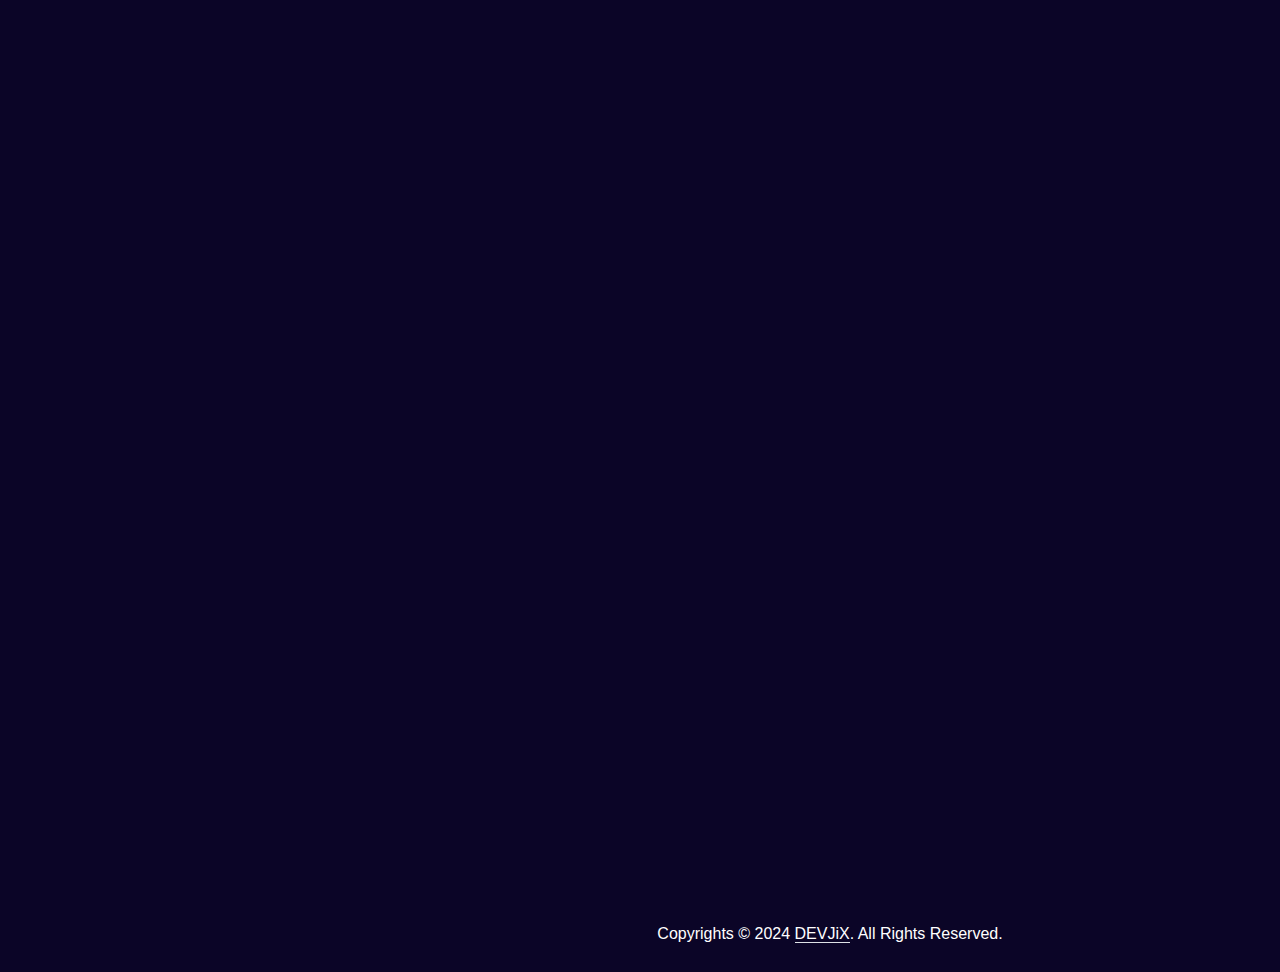
<file: team.html>
<!DOCTYPE html>
<html lang="en">

<head>
    <meta charset="utf-8">
    <title>DEVJiX</title>
    <meta name="viewport" content="width=device-width, initial-scale=1.0">
    <meta name="keywords" content="software company, Devjix, website development, software development, digital marketing, UI/UX designing, cyber security">
    <meta name="description" content="Welcome to Devjix - Your trusted software company offering expert services in website development, software development, digital marketing, UI/UX designing, and cyber security. Elevate your online presence and secure your digital assets with Devjix. Contact us today!">

    <!-- Favicon -->
    <link rel="apple-touch-icon" sizes="180x180" href="./img/apple-touch-icon.png">
    <link rel="icon" type="img/png" sizes="32x32" href="./img/favicon-32x32.png">
    <link rel="icon" type="img/png" sizes="16x16" href="./img/favicon-16x16.png">
    <link rel="manifest" href="./img/mstile-150x150.png">

    <!-- Google Web Fonts -->
    <link rel="preconnect" href="https://fonts.googleapis.com">
    <link rel="preconnect" href="https://fonts.gstatic.com" crossorigin>
    <link href="https://fonts.googleapis.com/css2?family=Nunito:wght@400;600;700;800&family=Rubik:wght@400;500;600;700&display=swap" rel="stylesheet">

    <!-- Icon Font Stylesheet -->
    <link href="https://cdnjs.cloudflare.com/ajax/libs/font-awesome/5.10.0/css/all.min.css" rel="stylesheet">
    <link href="https://cdn.jsdelivr.net/npm/bootstrap-icons@1.4.1/font/bootstrap-icons.css" rel="stylesheet">

    <!-- Libraries Stylesheet -->
    <link href="lib/owlcarousel/assets/owl.carousel.min.css" rel="stylesheet">
    <link href="lib/animate/animate.min.css" rel="stylesheet">

    <!-- Customized Bootstrap Stylesheet -->
    <link href="css/bootstrap.min.css" rel="stylesheet">

    <!-- Template Stylesheet -->
    <link href="css/style.css" rel="stylesheet">
</head>
<style>
    .containerr {
        max-width: 100%;
        margin: 50px auto;
        background-color: #fff;
        border-radius: 10px;
        box-shadow: 0 0 20px rgba(0, 0, 0, 0.1);
        overflow: hidden;
    }
    .headerr {
        background-color: #4285F4;
        color: #fff;
        padding: 20px;
        text-align: center;
        border-bottom: 2px solid #2a58a9;
    }
    .ceo-info {
        display: flex;
        align-items: center;
        justify-content: center;
        padding: 40px 20px;
        flex-wrap: wrap;
    }
    .ceo-img img{
        border-radius: 0 20% 0 20%;
        width: 200px;
        height: 300px;
        object-fit: cover;
        box-shadow: 0px 0px 20px rgba(0, 0, 0, 0.1);
        transition: transform 0.3s ease;
    }
    .ceo-img img:hover {
        transform: scale(1.1); /* Zoom out effect */
    }
    .ceo-message {
        flex: 1;
        padding: 0 20px;
        max-width: 100%;
    }
    .headerr h1 {
        font-size: 28px;
        margin: 0 0 10px;
        color: #333;
    }
    .ceo-message p {
        color: #666;
        line-height: 1.6;
        margin-bottom: 15px;
    }
    .signature {
        margin-top: 30px;
        font-style: italic;
        color: blue;
        font-size: large;
        font-weight: bold;
    }
    /* Modern Gradient */
    .gradient {
        background: linear-gradient(to right, #4285F4, #34A853, #FBBC05, #EA4335);
        background-size: 600% 100%;
        animation: gradientBG 10s ease infinite;
    }
    @keyframes gradientBG {
        0% {
            background-position: 0% 50%;
        }
        100% {
            background-position: 100% 50%;
        }
    }
    @media only screen and (max-width: 768px) {
      .ceo-img img{
        width: 100%;
        border-radius: 10px 10px 0 0;
      }
     
      .containerr{
        width: 100%;
      }
      .ceo-info{
        flex-direction: column;
        padding: 20px;
      }
    }
    </style>
    
    

<body>
  <!-- Topbar Start -->
  <div class="container-fluid bg-dark px-5 d-none d-lg-block">
    <div class="row gx-0">
        <div class="col-lg-8 text-center text-lg-start mb-2 mb-lg-0">
            <div class="d-inline-flex align-items-center" style="height: 45px;">
                <a onclick="mapLocate()" style="cursor: pointer;"><small class="me-3 text-light"><i class="fa fa-map-marker-alt me-2"></i>92 Main Street, Lahore,
                    Pakistan</small></a>
                <small class="me-3 text-light"><a href="tel:+923000040305" style="color: white;"><i class="fa fa-phone-alt me-2"></i>+92 300 0040305 </a> ​</small>
                <small class="text-light"><a href="mailto:92amirwasif@gmail.com" style="color: white;"><i class="fa fa-envelope-open me-2"></i>info@devjix.com</a></small>
            </div>
        </div>
        <div class="col-lg-4 text-center text-lg-end">
            <div class="d-inline-flex align-items-center" style="height: 45px;">
                <a class="btn btn-sm btn-outline-light btn-sm-square rounded-circle me-2"
                href="https://www.facebook.com/Devjixx?mibextid=ZbWKwL"><i
                class="fab fa-facebook-f fw-normal"></i></a>
                <a class="btn btn-sm btn-outline-light btn-sm-square rounded-circle me-2" href="https://www.linkedin.com/company/devjix/?viewAsMember=true"><i
                    class="fab fa-linkedin-in fw-normal"></i></a>
                    <a class="btn btn-sm btn-outline-light btn-sm-square rounded-circle me-2" href="https://www.youtube.com/@devjix"><i
                            class="fab fa-youtube fw-normal"></i></a>
            </div>
        </div>
    </div>
</div>
<!-- Topbar End -->

    <!-- Navbar Start -->
    <div class="container-fluid position-relative p-0">
        <nav class="navbar navbar-expand-lg navbar-dark px-5 py-3 py-lg-0">
            <a href="index.html" class="navbar-brand p-0"><img src="img/DEVJIX LOGO .png" width="150px" alt="">
            </a>
            <button class="navbar-toggler" type="button" data-bs-toggle="collapse" data-bs-target="#navbarCollapse">
                <span class="fa fa-bars"></span>
            </button>
            <div class="collapse navbar-collapse" id="navbarCollapse">
                <div class="navbar-nav ms-auto py-0">
                    <a href="index.html" class="nav-item nav-link">Home</a>
                    <a href="about.html" class="nav-item nav-link">About</a>
                    <a href="service.html" class="nav-item nav-link ">Services</a>
                    <a href="Portfolio.html" class="nav-item nav-link">Portfolio</a>
                   
                    <div class="nav-item dropdown">
                        <a href="#" class="nav-link dropdown-toggle active" data-bs-toggle="dropdown" >Pages</a>
                        <div class="dropdown-menu m-0">
                            <a href="feature.html" class="dropdown-item">Our features</a>
                            <a href="team.html" class="dropdown-item active" >Team Members</a>
                            <a href="testimonial.html" class="dropdown-item">Testimonial</a>
                            <a href="quote.html" class="dropdown-item">Free Quote</a>
                        </div>
                    </div>
                    <a href="contact.html" class="nav-item nav-link">Contact</a>
                </div>
                <butaton type="button" class="btn text-primary ms-3" data-bs-toggle="modal" data-bs-target="#searchModal"></butaton>
                <a href="Get quote form code.html" class="btn btn-primary py-2 px-4 ms-3" style="border-radius: 30px;">GET QUOTE</a>
            </div>
        </nav>

        <div class="container-fluid  py-5 bg-header" style="margin-bottom: 90px;">
            <div class="row py-5">
                <div class="col-12 pt-lg-5 mt-lg-5 text-center">
                    <h1 class="display-4 text-white animated zoomIn">Team Members</h1>
                    <a href="index.html" class="h5 text-white">Home</a>
                    <i class="far fa-circle text-white px-2"></i>
                    <a href="" class="h5 text-white">Team Members</a>
                </div>
            </div>
        </div>
    </div>
    <!-- Navbar End -->


    <!-- Full Screen Search Start -->
    <div class="modal fade" id="searchModal" tabindex="-1">
        <div class="modal-dialog modal-fullscreen">
            <div class="modal-content" style="background: rgba(9, 30, 62, .7);">
                <div class="modal-header border-0">
                    <button type="button" class="btn bg-white btn-close" data-bs-dismiss="modal" aria-label="Close"></button>
                </div>
                <div class="modal-body d-flex align-items-center justify-content-center">
                    <div class="input-group" style="max-width: 600px;">
                        <input type="text" class="form-control bg-transparent border-primary p-3" placeholder="Type search keyword">
                        <button class="btn btn-primary px-4"><i class="bi bi-search"></i></button>
                    </div>
                </div>
            </div>
        </div>
    </div>
    <!-- Full Screen Search End -->


 <!-- Team Start -->
 <div class="container-xxl py-6">
    <div class="container">
        <div class="mx-auto text-center wow fadeInUp" data-wow-delay="0.1s" style="max-width: 600px;">
            <div class="d-inline-block border rounded-pill text-primary px-4 mb-3">Our Team</div>
            <h2 class="mb-5">Meet Our Team Members</h2>
        </div>
        <div class="containerr">
            <div class="headerr gradient">
                <h1>Message from the CEO</h1>
            </div>
            <div class="ceo-info">
                <div class="ceo-img">
                    <img src="img/ceo.jpg" alt="CEO Picture">
                </div>
                <div class="ceo-message">
                    <p style="color: blue; font-weight: bold;">Dear Team,</p>
                    <p>As the CEO of Devjix, I am thrilled to connect with each one of you through this message.
                        Our journey at Devjix has been nothing short of remarkable. Together, we've embraced challenges, pursued innovation, and achieved milestones that have set us apart in the software industry. <br>Thank you for your unwavering support and dedication to Devjix. Together, we will continue to grow, innovate, and lead the way in the software industry.</p>
                    <span class="signature">Best regards,<br>Devjix<br>CEO, Muhammad Mustafa</span>
                </div>
            </div>
        </div>
    
        <div class="row g-4">
            <div class="col-lg-3 col-md-6 wow fadeInUp" data-wow-delay="0.1s">
                <div class="team-item">
                    <h5>Amir Wasif</h5>
                    <p class="mb-4">Director <br>Cyber Security Expert</p>
                    <p class="mb-4"></p>
                    <img class="img-fluid rounded-circle w-100 mb-4" src="img/Amirwasif.jpg" alt="">
                    <div class="d-flex justify-content-center">
                        <a class="btn btn-square text-primary bg-white m-1" href=""><i class="fab fa-facebook-f"></i></a>
                        <a class="btn btn-square text-primary bg-white m-1" href=""><i class="fab fa-twitter"></i></a>
                        <a class="btn btn-square text-primary bg-white m-1" href=""><i class="fab fa-linkedin-in"></i></a>
                    </div>
                </div>
            </div>
            <div class="col-lg-3 col-md-6 wow fadeInUp" data-wow-delay="0.3s">
                <div class="team-item">
                    <h5>Azmat Saddique</h5>
                    <p class="mb-4">CO DIRECTOR <br>Cyber Security Expert</p>
                    <img class="img-fluid rounded-circle w-100 mb-4" src="img/Azmat.jpg" alt="">
                    <div class="d-flex justify-content-center">
                        <a class="btn btn-square text-primary bg-white m-1" href=""><i class="fab fa-facebook-f"></i></a>
                        <a class="btn btn-square text-primary bg-white m-1" href=""><i class="fab fa-twitter"></i></a>
                        <a class="btn btn-square text-primary bg-white m-1" href=""><i class="fab fa-linkedin-in"></i></a>
                    </div>
                </div>
            </div>
            <div class="col-lg-3 col-md-6 wow fadeInUp" data-wow-delay="0.5s">
                <div class="team-item">
                    <h5>Ahmad Mustafa</h5>
                    <p class="mb-4">Senior Web Developer <br>Mern Stack Developer</p>
                    <img class="img-fluid rounded-circle w-100 mb-4" src="img/Ahmad.jpg" alt="">
                    <div class="d-flex justify-content-center">
                        <a class="btn btn-square text-primary bg-white m-1" href=""><i class="fab fa-facebook-f"></i></a>
                        <a class="btn btn-square text-primary bg-white m-1" href=""><i class="fab fa-twitter"></i></a>
                        <a class="btn btn-square text-primary bg-white m-1" href=""><i class="fab fa-linkedin-in"></i></a>
                    </div>
                </div>
            </div>
            <div class="col-lg-3 col-md-6 wow fadeInUp" data-wow-delay="0.7s">
                <div class="team-item">
                    <h5>Ayesha</h5>
                    <p class="mb-4">PHP <br> Laravel Developer</p>
                    <img class="img-fluid rounded-circle w-100 mb-4" src="img/Ayesha.jpg" alt="">
                    <div class="d-flex justify-content-center">
                        <a class="btn btn-square text-primary bg-white m-1" href=""><i class="fab fa-facebook-f"></i></a>
                        <a class="btn btn-square text-primary bg-white m-1" href=""><i class="fab fa-twitter"></i></a>
                        <a class="btn btn-square text-primary bg-white m-1" href=""><i class="fab fa-linkedin-in"></i></a>
                    </div>
                </div>
            </div>
            <div class="col-lg-3 col-md-6 wow fadeInUp" data-wow-delay="0.1s">
                <div class="team-item">
                    <h5>Muhammad Irfan</h5>
                    <p class="mb-4">MERN Stack Developer</p>
                    <img class="img-fluid rounded-circle w-100 mb-4" src="img/Irfan.jpg" alt="">
                    <div class="d-flex justify-content-center">
                        <a class="btn btn-square text-primary bg-white m-1" href=""><i class="fab fa-facebook-f"></i></a>
                        <a class="btn btn-square text-primary bg-white m-1" href=""><i class="fab fa-twitter"></i></a>
                        <a class="btn btn-square text-primary bg-white m-1" href=""><i class="fab fa-linkedin-in"></i></a>
                    </div>
                </div>
            </div>
            <div class="col-lg-3 col-md-6 wow fadeInUp" data-wow-delay="0.3s">
                <div class="team-item">
                    <h5>Muhammad Yahya</h5>
                    <p class="mb-4">UI/UX Designer</p>
                    <img class="img-fluid rounded-circle w-100 mb-4" src="img/yahya.jpg" alt="">
                    <div class="d-flex justify-content-center">
                        <a class="btn btn-square text-primary bg-white m-1" href=""><i class="fab fa-facebook-f"></i></a>
                        <a class="btn btn-square text-primary bg-white m-1" href=""><i class="fab fa-twitter"></i></a>
                        <a class="btn btn-square text-primary bg-white m-1" href=""><i class="fab fa-linkedin-in"></i></a>
                    </div>
                </div>
            </div>
            <div class="col-lg-3 col-md-6 wow fadeInUp" data-wow-delay="0.5s">
                <div class="team-item">
                    <h5>Aiman Kanwal</h5>
                    <p class="mb-4">Software Engineer</p>
                    <img class="img-fluid rounded-circle w-100 mb-4" src="img/Aiman.jpg" alt="">
                    <div class="d-flex justify-content-center">
                        <a class="btn btn-square text-primary bg-white m-1" href=""><i class="fab fa-facebook-f"></i></a>
                        <a class="btn btn-square text-primary bg-white m-1" href=""><i class="fab fa-twitter"></i></a>
                        <a class="btn btn-square text-primary bg-white m-1" href=""><i class="fab fa-linkedin-in"></i></a>
                    </div>
                </div>
            </div>
            <div class="col-lg-3 col-md-6 wow fadeInUp" data-wow-delay="0.7s">
                <div class="team-item">
                    <h5>Shanza Naz</h5>
                    <p class="mb-4">Back-End Developer</p>
                    <img class="img-fluid rounded-circle w-100 mb-4" src="img/shanza.jpg" alt="">
                    <div class="d-flex justify-content-center">
                        <a class="btn btn-square text-primary bg-white m-1" href=""><i class="fab fa-facebook-f"></i></a>
                        <a class="btn btn-square text-primary bg-white m-1" href=""><i class="fab fa-twitter"></i></a>
                        <a class="btn btn-square text-primary bg-white m-1" href=""><i class="fab fa-linkedin-in"></i></a>
                    </div>
                </div>
            </div>
        </div>
    </div>
</div>
<!-- Team End -->


 <!-- Footer Start -->
 <div class="container-fluid  text-light mt-5 wow fadeInUp footer-img" data-wow-delay="0.1s">
    <div class="container">
        <div class="row gx-5">
            <div class="col-lg-4 col-md-6 footer-about">
                <div class="d-flex flex-column align-items-center justify-content-center text-center h-100 p-4"
                    style="background-color: rgb(11, 5, 39);">
                    <a href="index.html" class="navbar-brand">
                        <img src="./img/DEVJIX-LOGO-1.png" width="190px" alt="">
                    </a>
                    <p class="mt-3 mb-4" style="text-align: left;"><span
                            style="color: blue; font-size: 18px; font-weight: 600;">DEVJIX</span> is at the
                        forefront of modern IT solutions, leveraging the latest technologies and industry expertise
                        to deliver innovative, reliable, and scalable solutions tailored to meet the unique needs of
                        businesses in today’s fast-paced digital world.we strive to empower organizations to achieve
                        their goals.</p>
                    <form action="">
                        <div class="input-group">
                            <input type="text" class="form-control border-white p-3" placeholder="Your Email">
                            <button class="btn btn-dark">Sign Up</button>
                        </div>
                    </form>
                </div>
            </div>
            <div class="col-lg-8 col-md-6">
                <div class="row gx-5">
                    <div class="col-lg-4 col-md-12 pt-5 mb-5">
                        <div class="section-title section-title-sm position-relative pb-3 mb-4">
                            <h3 class="text-light mb-0">Get In Touch</h3>
                        </div>
                        <div class="d-flex mb-2" onclick="mapLocate()" style="cursor: pointer;">
                            <i class="bi bi-geo-alt text-primary me-2"></i>
                            <p class="mb-0">92 Main Street, Lahore, Pakistan</p>
                        </div>
                        <a href="mailto:92amirwasif@gmail.com">
                            <div class="d-flex mb-2">
                                <i class="bi bi-envelope-open text-primary me-2"></i>
                                <p class="mb-0">info@devjix.com</p>
                            </div>
                        </a>
                        <a href="tel:+923000040305">
                            <div class="d-flex mb-2">
                                <i class="bi bi-telephone text-primary me-2"></i>
                                <p class="mb-0">+92 300 0040305 ​</p>
                            </div>
                        </a>
                        <div class="d-flex mt-4">
                            <a class="btn btn-primary btn-square me-2"
                                href="https://www.facebook.com/Devjixx?mibextid=ZbWKwL"><i
                                    class="fab fa-facebook-f fw-normal"></i></a>
                            <a class="btn btn-primary btn-square me-2"
                                href="https://www.linkedin.com/company/devjix/?viewAsMember=true"><i
                                    class="fab fa-linkedin-in fw-normal"></i></a>

                            <a class="btn btn-primary btn-square me-2" href="https://www.youtube.com/@devjix"><i
                                    class="fab fa-youtube fw-normal"></i></a>

                        </div>
                    </div>
                    <div class="col-lg-4 col-md-12 pt-0 pt-lg-5 mb-5">
                        <div class="section-title section-title-sm position-relative pb-3 mb-4">
                            <h3 class="text-light mb-0">Quick Links</h3>
                        </div>
                        <div class="link-animated d-flex flex-column justify-content-start">
                            <a class="text-light mb-2" href="index.html"><i
                                    class="bi bi-arrow-right text-primary me-2"></i>Home</a>
                            <a class="text-light mb-2" href="about.html"><i
                                    class="bi bi-arrow-right text-primary me-2"></i>About Us</a>
                            <a class="text-light mb-2" href="service.html"><i
                                    class="bi bi-arrow-right text-primary me-2"></i>Our Services</a>
                            <a class="text-light mb-2" href="team.html"><i
                                    class="bi bi-arrow-right text-primary me-2"></i>Meet The Team</a>
                            <a class="text-light" href="contact.html"><i
                                    class="bi bi-arrow-right text-primary me-2"></i>Contact Us</a>
                        </div>
                    </div>
                    <div class="col-lg-4 col-md-12 pt-0 pt-lg-5 mb-5">
                        <div class="section-title section-title-sm position-relative pb-3 mb-4">
                            <h3 class="text-light mb-0">Popular Links</h3>
                        </div>
                        <div class="link-animated d-flex flex-column justify-content-start">
                            <a class="text-light mb-2" href="index.html"><i
                                    class="bi bi-arrow-right text-primary me-2"></i>Home</a>
                            <a class="text-light mb-2" href="about.html"><i
                                    class="bi bi-arrow-right text-primary me-2"></i>About Us</a>
                            <a class="text-light mb-2" href="service.html"><i
                                    class="bi bi-arrow-right text-primary me-2"></i>Our Services</a>
                            <a class="text-light mb-2" href="team.html"><i
                                    class="bi bi-arrow-right text-primary me-2"></i>Meet The Team</a>
                            <a class="text-light" href="contact.html"><i
                                    class="bi bi-arrow-right text-primary me-2"></i>Contact Us</a>
                        </div>
                    </div>
                </div>
            </div>
        </div>
    </div>
</div>
<div class="container-fluid text-white" style="background-color: rgb(11, 5, 39);">
    <div class="container text-center">
        <div class="row justify-content-end">
            <div class="col-lg-8 col-md-6">
                <div class="d-flex align-items-center justify-content-center" style="height: 75px;">
                    <p class="mb-0">Copyrights &copy; 2024 <a class="text-white border-bottom " href="#">DEVJiX</a>.
                        All Rights Reserved.</p>
                    </a>
                </div>
            </div>
        </div>
    </div>
</div>
<!-- Footer End -->

<!-- Back to Top -->
<a href="#" class="btn btn-lg btn-primary btn-lg-square rounded back-to-top" style="margin-bottom: 30px;"><i class="bi bi-arrow-up"></i></a>


<div class="buttumrnd">
    <div class="buttumNav">
        <div class="buttumicons">
            <div class="buttumIcon">
                <a href="index.html"><i class="fa fa-home"></i></a>
            </div>
            <a href="index.html">Home </a>
        </div>
        <div class="buttumicons">
            <div class="buttumIcon">
                <a href="service.html"> <i class='fas fa-laptop-code'></i></a>
            </div>
            <a href="service.html">Services </a>
        </div>
        <div class="buttumicons">
            <div class="buttumIcon">
                <a href="Portfolio.html"> <i class="fa fa-briefcase" aria-hidden="true"></i></a>
            </div>
            <a href="Portfolio.html">Portfolio</a>
        </div>

        <div class="buttumicons">
            <div class="buttumIcon">
                <a href="contact.html"> <i class="fa fa-address-book" aria-hidden="true"></i></a>
            </div>
            <a href="contact.html">Contact</a>
        </div>
        <div class="buttumicons">
            <div class="buttumIcon">
                <a href="about.html"> <i class='fas fa-info-circle'></i></a>
            </div>
            <a href="about.html">About </a>
        </div>
    </div>
</div>

    <!-- JavaScript Libraries -->
    <script src="https://code.jquery.com/jquery-3.4.1.min.js"></script>
    <script src="https://cdn.jsdelivr.net/npm/bootstrap@5.0.0/dist/js/bootstrap.bundle.min.js"></script>
    <script src="lib/wow/wow.min.js"></script>
    <script src="lib/easing/easing.min.js"></script>
    <script src="lib/waypoints/waypoints.min.js"></script>
    <script src="lib/counterup/counterup.min.js"></script>
    <script src="lib/owlcarousel/owl.carousel.min.js"></script>

    <!-- Template Javascript -->
    <script src="js/main.js"></script>
</body>

</html>
</file>
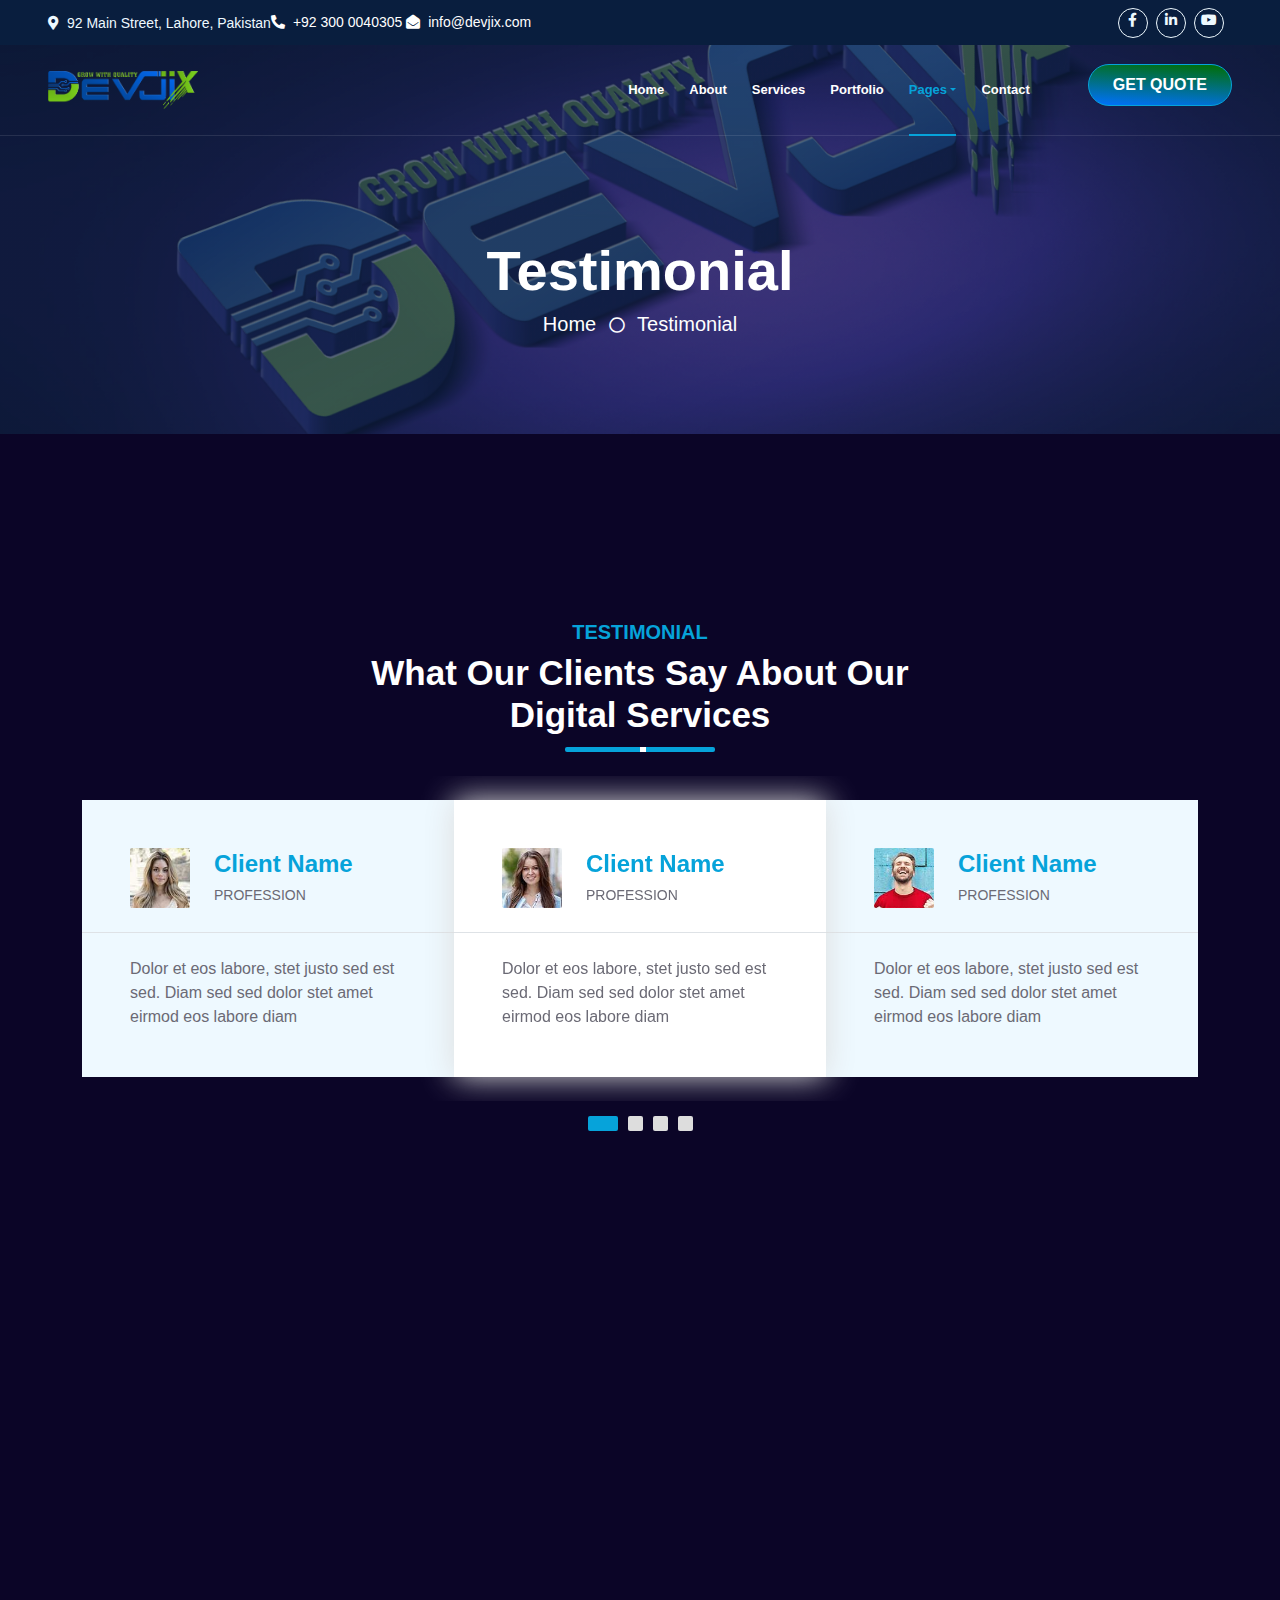
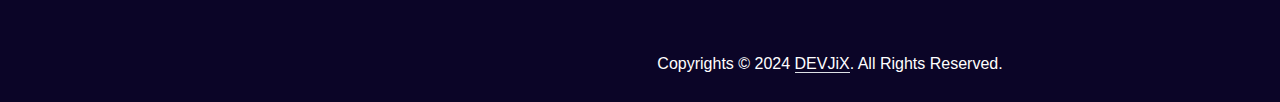
<file: testimonial.html>
<!DOCTYPE html>
<html lang="en">

<head>
    <meta charset="utf-8">
    <title>DEVJiX</title>
    <meta name="viewport" content="width=device-width, initial-scale=1.0">
    <meta name="keywords" content="software company, Devjix, website development, software development, digital marketing, UI/UX designing, cyber security">
    <meta name="description" content="Welcome to Devjix - Your trusted software company offering expert services in website development, software development, digital marketing, UI/UX designing, and cyber security. Elevate your online presence and secure your digital assets with Devjix. Contact us today!">

    <!-- Favicon -->
    <link rel="apple-touch-icon" sizes="180x180" href="./img/apple-touch-icon.png">
    <link rel="icon" type="img/png" sizes="32x32" href="./img/favicon-32x32.png">
    <link rel="icon" type="img/png" sizes="16x16" href="./img/favicon-16x16.png">
    <link rel="manifest" href="./img/mstile-150x150.png">
    <!-- Google Web Fonts -->
    <link rel="preconnect" href="https://fonts.googleapis.com">
    <link rel="preconnect" href="https://fonts.gstatic.com" crossorigin>
    <link href="https://fonts.googleapis.com/css2?family=Nunito:wght@400;600;700;800&family=Rubik:wght@400;500;600;700&display=swap" rel="stylesheet">

    <!-- Icon Font Stylesheet -->
    <link href="https://cdnjs.cloudflare.com/ajax/libs/font-awesome/5.10.0/css/all.min.css" rel="stylesheet">
    <link href="https://cdn.jsdelivr.net/npm/bootstrap-icons@1.4.1/font/bootstrap-icons.css" rel="stylesheet">

    <!-- Libraries Stylesheet -->
    <link href="lib/owlcarousel/assets/owl.carousel.min.css" rel="stylesheet">
    <link href="lib/animate/animate.min.css" rel="stylesheet">

    <!-- Customized Bootstrap Stylesheet -->
    <link href="css/bootstrap.min.css" rel="stylesheet">

    <!-- Template Stylesheet -->
    <link href="css/style.css" rel="stylesheet">
</head>

<body>
 <!-- Topbar Start -->
 <div class="container-fluid bg-dark px-5 d-none d-lg-block">
    <div class="row gx-0">
        <div class="col-lg-8 text-center text-lg-start mb-2 mb-lg-0">
            <div class="d-inline-flex align-items-center" style="height: 45px;">
                <a onclick="mapLocate()" style="cursor: pointer;"><small class="me-3 text-light"><i class="fa fa-map-marker-alt me-2"></i>92 Main Street, Lahore,
                    Pakistan</small></a>
                <small class="me-3 text-light"><a href="tel:+923000040305" style="color: white;"><i class="fa fa-phone-alt me-2"></i>+92 300 0040305 </a> ​</small>
                <small class="text-light"><a href="mailto:92amirwasif@gmail.com" style="color: white;"><i class="fa fa-envelope-open me-2"></i>info@devjix.com</a></small>
            </div>
        </div>
        <div class="col-lg-4 text-center text-lg-end">
            <div class="d-inline-flex align-items-center" style="height: 45px;">
                <a class="btn btn-sm btn-outline-light btn-sm-square rounded-circle me-2"
                href="https://www.facebook.com/Devjixx?mibextid=ZbWKwL"><i
                class="fab fa-facebook-f fw-normal"></i></a>
                <a class="btn btn-sm btn-outline-light btn-sm-square rounded-circle me-2" href="https://www.linkedin.com/company/devjix/?viewAsMember=true"><i
                    class="fab fa-linkedin-in fw-normal"></i></a>
                    <a class="btn btn-sm btn-outline-light btn-sm-square rounded-circle me-2" href="https://www.youtube.com/@devjix"><i
                            class="fab fa-youtube fw-normal"></i></a>
            </div>
        </div>
    </div>
</div>
<!-- Topbar End -->


    <!-- Navbar Start -->
    <div class="container-fluid position-relative p-0">
        <nav class="navbar navbar-expand-lg navbar-dark px-5 py-3 py-lg-0">
            <a href="index.html" class="navbar-brand p-0"><img src="img/DEVJIX LOGO .png" width="150px" alt="">
            </a>
            <button class="navbar-toggler" type="button" data-bs-toggle="collapse" data-bs-target="#navbarCollapse">
                <span class="fa fa-bars"></span>
            </button>
            <div class="collapse navbar-collapse" id="navbarCollapse">
                <div class="navbar-nav ms-auto py-0">
                    <a href="index.html" class="nav-item nav-link">Home</a>
                    <a href="about.html" class="nav-item nav-link">About</a>
                    <a href="service.html" class="nav-item nav-link ">Services</a>
                    <a href="Portfolio.html" class="nav-item nav-link">Portfolio</a>
                   
                    <div class="nav-item dropdown">
                        <a href="#" class="nav-link dropdown-toggle active" data-bs-toggle="dropdown" >Pages</a>
                        <div class="dropdown-menu m-0">
                            <a href="feature.html" class="dropdown-item">Our features</a>
                            <a href="team.html" class="dropdown-item " >Team Members</a>
                            <a href="testimonial.html" class="dropdown-item active">Testimonial</a>
                            <a href="quote.html" class="dropdown-item">Free Quote</a>
                        </div>
                    </div>
                    <a href="contact.html" class="nav-item nav-link">Contact</a>
                </div>
                <butaton type="button" class="btn text-primary ms-3" data-bs-toggle="modal" data-bs-target="#searchModal"></i></butaton>
                <a href="Get quote form code.html" class="btn btn-primary py-2 px-4 ms-3" style="border-radius: 30px;">GET QUOTE</a>
            </div>
        </nav>

        <div class="container-fluid  py-5 bg-header" style="margin-bottom: 90px;">
            <div class="row py-5">
                <div class="col-12 pt-lg-5 mt-lg-5 text-center">
                    <h1 class="display-4 text-white animated zoomIn">Testimonial</h1>
                    <a href="index.html" class="h5 text-white">Home</a>
                    <i class="far fa-circle text-white px-2"></i>
                    <a href="" class="h5 text-white">Testimonial</a>
                </div>
            </div>
        </div>
    </div>
    <!-- Navbar End -->


    <!-- Testimonial Start -->
    <div class="container-fluid py-5 wow fadeInUp" data-wow-delay="0.1s">
        <div class="container py-5">
            <div class="section-title text-center position-relative pb-3 mb-4 mx-auto" style="max-width: 600px;">
                <h5 class="fw-bold text-primary text-uppercase">Testimonial</h5>
                <h1 class="mb-0" style="font-size: 35px !important;">What Our Clients Say About Our Digital Services</h1>
            </div>
            <div class="owl-carousel testimonial-carousel wow fadeInUp" data-wow-delay="0.6s">
                <div class="testimonial-item bg-light my-4">
                    <div class="d-flex align-items-center border-bottom pt-5 pb-4 px-5">
                        <img class="img-fluid rounded" src="img/testimonial-1.jpg" style="width: 60px; height: 60px;" >
                        <div class="ps-4">
                            <h4 class="text-primary mb-1">Client Name</h4>
                            <small class="text-uppercase">Profession</small>
                        </div>
                    </div>
                    <div class="pt-4 pb-5 px-5">
                        Dolor et eos labore, stet justo sed est sed. Diam sed sed dolor stet amet eirmod eos labore diam
                    </div>
                </div>
                <div class="testimonial-item bg-light my-4">
                    <div class="d-flex align-items-center border-bottom pt-5 pb-4 px-5">
                        <img class="img-fluid rounded" src="img/testimonial-2.jpg" style="width: 60px; height: 60px;" >
                        <div class="ps-4">
                            <h4 class="text-primary mb-1">Client Name</h4>
                            <small class="text-uppercase">Profession</small>
                        </div>
                    </div>
                    <div class="pt-4 pb-5 px-5">
                        Dolor et eos labore, stet justo sed est sed. Diam sed sed dolor stet amet eirmod eos labore diam
                    </div>
                </div>
                <div class="testimonial-item bg-light my-4">
                    <div class="d-flex align-items-center border-bottom pt-5 pb-4 px-5">
                        <img class="img-fluid rounded" src="img/testimonial-3.jpg" style="width: 60px; height: 60px;" >
                        <div class="ps-4">
                            <h4 class="text-primary mb-1">Client Name</h4>
                            <small class="text-uppercase">Profession</small>
                        </div>
                    </div>
                    <div class="pt-4 pb-5 px-5">
                        Dolor et eos labore, stet justo sed est sed. Diam sed sed dolor stet amet eirmod eos labore diam
                    </div>
                </div>
                <div class="testimonial-item bg-light my-4">
                    <div class="d-flex align-items-center border-bottom pt-5 pb-4 px-5">
                        <img class="img-fluid rounded" src="img/testimonial-4.jpg" style="width: 60px; height: 60px;" >
                        <div class="ps-4">
                            <h4 class="text-primary mb-1">Client Name</h4>
                            <small class="text-uppercase">Profession</small>
                        </div>
                    </div>
                    <div class="pt-4 pb-5 px-5">
                        Dolor et eos labore, stet justo sed est sed. Diam sed sed dolor stet amet eirmod eos labore diam
                    </div>
                </div>
            </div>
        </div>
    </div>
    <!-- Testimonial End -->

 
 <!-- Footer Start -->
 <div class="container-fluid  text-light mt-5 wow fadeInUp footer-img" data-wow-delay="0.1s">
    <div class="container">
        <div class="row gx-5">
            <div class="col-lg-4 col-md-6 footer-about">
                <div class="d-flex flex-column align-items-center justify-content-center text-center h-100 p-4"
                    style="background-color: rgb(11, 5, 39);">
                    <a href="index.html" class="navbar-brand">
                        <img src="./img/DEVJIX-LOGO-1.png" width="190px" alt="">
                    </a>
                    <p class="mt-3 mb-4" style="text-align: left;"><span
                            style="color: blue; font-size: 18px; font-weight: 600;">DEVJIX</span> is at the
                        forefront of modern IT solutions, leveraging the latest technologies and industry expertise
                        to deliver innovative, reliable, and scalable solutions tailored to meet the unique needs of
                        businesses in today’s fast-paced digital world.we strive to empower organizations to achieve
                        their goals.</p>
                    <form action="">
                        <div class="input-group">
                            <input type="text" class="form-control border-white p-3" placeholder="Your Email">
                            <button class="btn btn-dark">Sign Up</button>
                        </div>
                    </form>
                </div>
            </div>
            <div class="col-lg-8 col-md-6">
                <div class="row gx-5">
                    <div class="col-lg-4 col-md-12 pt-5 mb-5">
                        <div class="section-title section-title-sm position-relative pb-3 mb-4">
                            <h3 class="text-light mb-0">Get In Touch</h3>
                        </div>
                        <div class="d-flex mb-2" onclick="mapLocate()" style="cursor: pointer;">
                            <i class="bi bi-geo-alt text-primary me-2"></i>
                            <p class="mb-0">92 Main Street, Lahore, Pakistan</p>
                        </div>
                        <a href="mailto:92amirwasif@gmail.com">
                            <div class="d-flex mb-2">
                                <i class="bi bi-envelope-open text-primary me-2"></i>
                                <p class="mb-0">info@devjix.com</p>
                            </div>
                        </a>
                        <a href="tel:+923000040305">
                            <div class="d-flex mb-2">
                                <i class="bi bi-telephone text-primary me-2"></i>
                                <p class="mb-0">+92 300 0040305 ​</p>
                            </div>
                        </a>
                        <div class="d-flex mt-4">
                            <a class="btn btn-primary btn-square me-2"
                                href="https://www.facebook.com/Devjixx?mibextid=ZbWKwL"><i
                                    class="fab fa-facebook-f fw-normal"></i></a>
                            <a class="btn btn-primary btn-square me-2"
                                href="https://www.linkedin.com/company/devjix/?viewAsMember=true"><i
                                    class="fab fa-linkedin-in fw-normal"></i></a>

                            <a class="btn btn-primary btn-square me-2" href="https://www.youtube.com/@devjix"><i
                                    class="fab fa-youtube fw-normal"></i></a>

                        </div>
                    </div>
                    <div class="col-lg-4 col-md-12 pt-0 pt-lg-5 mb-5">
                        <div class="section-title section-title-sm position-relative pb-3 mb-4">
                            <h3 class="text-light mb-0">Quick Links</h3>
                        </div>
                        <div class="link-animated d-flex flex-column justify-content-start">
                            <a class="text-light mb-2" href="index.html"><i
                                    class="bi bi-arrow-right text-primary me-2"></i>Home</a>
                            <a class="text-light mb-2" href="about.html"><i
                                    class="bi bi-arrow-right text-primary me-2"></i>About Us</a>
                            <a class="text-light mb-2" href="service.html"><i
                                    class="bi bi-arrow-right text-primary me-2"></i>Our Services</a>
                            <a class="text-light mb-2" href="team.html"><i
                                    class="bi bi-arrow-right text-primary me-2"></i>Meet The Team</a>
                            <a class="text-light" href="contact.html"><i
                                    class="bi bi-arrow-right text-primary me-2"></i>Contact Us</a>
                        </div>
                    </div>
                    <div class="col-lg-4 col-md-12 pt-0 pt-lg-5 mb-5">
                        <div class="section-title section-title-sm position-relative pb-3 mb-4">
                            <h3 class="text-light mb-0">Popular Links</h3>
                        </div>
                        <div class="link-animated d-flex flex-column justify-content-start">
                            <a class="text-light mb-2" href="index.html"><i
                                    class="bi bi-arrow-right text-primary me-2"></i>Home</a>
                            <a class="text-light mb-2" href="about.html"><i
                                    class="bi bi-arrow-right text-primary me-2"></i>About Us</a>
                            <a class="text-light mb-2" href="service.html"><i
                                    class="bi bi-arrow-right text-primary me-2"></i>Our Services</a>
                            <a class="text-light mb-2" href="team.html"><i
                                    class="bi bi-arrow-right text-primary me-2"></i>Meet The Team</a>
                            <a class="text-light" href="contact.html"><i
                                    class="bi bi-arrow-right text-primary me-2"></i>Contact Us</a>
                        </div>
                    </div>
                </div>
            </div>
        </div>
    </div>
</div>
<div class="container-fluid text-white" style="background-color: rgb(11, 5, 39);">
    <div class="container text-center">
        <div class="row justify-content-end">
            <div class="col-lg-8 col-md-6">
                <div class="d-flex align-items-center justify-content-center" style="height: 75px;">
                    <p class="mb-0">Copyrights &copy; 2024 <a class="text-white border-bottom " href="#">DEVJiX</a>.
                        All Rights Reserved.</p>
                    </a>
                </div>
            </div>
        </div>
    </div>
</div>
<!-- Footer End -->


    <!-- Back to Top -->
    <a href="#" class="btn btn-lg btn-primary btn-lg-square rounded back-to-top" style="margin-bottom: 30px;"><i class="bi bi-arrow-up"></i></a>

    
    <div class="buttumrnd">
        <div class="buttumNav">
            <div class="buttumicons">
                <div class="buttumIcon">
                    <a href="index.html"><i class="fa fa-home"></i></a>
                </div>
                <a href="index.html">Home </a>
            </div>
            <div class="buttumicons">
                <div class="buttumIcon">
                    <a href="service.html"> <i class='fas fa-laptop-code'></i></a>
                </div>
                <a href="service.html">Services </a>
            </div>
            <div class="buttumicons">
                <div class="buttumIcon">
                    <a href="Portfolio.html"> <i class="fa fa-briefcase" aria-hidden="true"></i></a>
                </div>
                <a href="Portfolio.html">Portfolio</a>
            </div>

            <div class="buttumicons">
                <div class="buttumIcon">
                    <a href="contact.html"> <i class="fa fa-address-book" aria-hidden="true"></i></a>
                </div>
                <a href="contact.html">Contact</a>
            </div>
            <div class="buttumicons">
                <div class="buttumIcon">
                    <a href="about.html"> <i class='fas fa-info-circle'></i></a>
                </div>
                <a href="about.html">About </a>
            </div>
        </div>
    </div>

    <!-- JavaScript Libraries -->
    <script src="https://code.jquery.com/jquery-3.4.1.min.js"></script>
    <script src="https://cdn.jsdelivr.net/npm/bootstrap@5.0.0/dist/js/bootstrap.bundle.min.js"></script>
    <script src="lib/wow/wow.min.js"></script>
    <script src="lib/easing/easing.min.js"></script>
    <script src="lib/waypoints/waypoints.min.js"></script>
    <script src="lib/counterup/counterup.min.js"></script>
    <script src="lib/owlcarousel/owl.carousel.min.js"></script>

    <!-- Template Javascript -->
    <script src="js/main.js"></script>
</body>

</html>
</file>
<file: css/style.css>
/********** Template CSS **********/
body{
    font-family: "Montserrat", sans-serif;
    background-color: rgb(11, 5, 39);

}
p{
    color: white;
}
h4{
    color: black;
}

.serviceP p{
color: black;
}
.teamP p{
    color: black;
}
.blogP p{
    color: black;
}
:root {
    --primary: #06A3DA;
    --secondary: #34AD54;
    --light: #EEF9FF;
    --dark: #091E3E;
}


.counter-container {
    display: flex;
}

.counter-box {
    flex: 1; /* Distribute the boxes evenly within the container */
    padding: 5px;
    margin: 2px;
    border-radius: 8px;
    border: 2px solid #008080; /* Border color */
    box-shadow: 0 0 20px rgba(0, 128, 128, 0.5); /* Shining shadow effect */
}

.counter {
    text-align: center;
}

.counter-item {
    /* margin-bottom: 5px; */
    font-size: 18px;
    color: #ffffff; /* Text color */
}

#happy-clients,
#ready-projects,
#winning-awards {
    font-size: 30px;
    font-weight: bold;
    color: #11cf00; /* Text color */
}
/*** Spinner ***/
.spinner {
    width: 40px;
    height: 40px;
    background: var(--primary);
    margin: 100px auto;
    -webkit-animation: sk-rotateplane 1.2s infinite ease-in-out;
    animation: sk-rotateplane 1.2s infinite ease-in-out;
}

@-webkit-keyframes sk-rotateplane {
    0% {
        -webkit-transform: perspective(120px)
    }
    50% {
        -webkit-transform: perspective(120px) rotateY(180deg)
    }
    100% {
        -webkit-transform: perspective(120px) rotateY(180deg) rotateX(180deg)
    }
}

@keyframes sk-rotateplane {
    0% {
        transform: perspective(120px) rotateX(0deg) rotateY(0deg);
        -webkit-transform: perspective(120px) rotateX(0deg) rotateY(0deg)
    }
    50% {
        transform: perspective(120px) rotateX(-180.1deg) rotateY(0deg);
        -webkit-transform: perspective(120px) rotateX(-180.1deg) rotateY(0deg)
    }
    100% {
        transform: perspective(120px) rotateX(-180deg) rotateY(-179.9deg);
        -webkit-transform: perspective(120px) rotateX(-180deg) rotateY(-179.9deg);
    }
}

#spinner {
    opacity: 0;
    visibility: hidden;
    transition: opacity .5s ease-out, visibility 0s linear .5s;
    z-index: 99999;
}

#spinner.show {
    transition: opacity .5s ease-out, visibility 0s linear 0s;
    visibility: visible;
    opacity: 1;
}


/*** Heading ***/
h1,
h2,
.fw-bold {
    font-weight: 600 !important;
}

h3,
h4,
.fw-semi-bold {
    font-weight: 700 !important;
}

h5,
h6,
.fw-medium {
    font-weight: 600 !important;
}

.blog-img img{
    width: 340px;
    height: 187px;
}


/*** Button ***/
.btn {
    /* font-family: 'Nunito', sans-serif; */
    font-weight: 600;
    transition: .5s;
    display: flex;
    justify-content: center;

}
.btn:hover{
    background-color: #06A3DA;
    color: white;
}

.btn-primary,
.btn-secondary {
    color: #FFFFFF;
    box-shadow: inset 0 0 0 50px transparent;
    display: flex;
    justify-content: center;
    margin-bottom: 10px;
}

.btn-primary:hover {
    box-shadow: inset 0 0 0 0 var(--primary);
}

.btn-secondary:hover {
    box-shadow: inset 0 0 0 0 var(--secondary);
}

.btn-square {
    width: 36px;
    height: 36px;
}

.btn-sm-square {
    width: 30px;
    height: 30px;
}

.btn-lg-square {
    width: 48px;
    height: 48px;
}

.btn-square,
.btn-sm-square,
.btn-lg-square {
    padding-left: 0;
    padding-right: 0;
    text-align: center;
}


/*** Navbar ***/

.navbar-dark .navbar-nav .nav-link {
    /* font-family: 'Nunito', sans-serif; */
    position: relative;
    margin-left: 25px;
    padding: 35px 0;
    color: #FFFFFF;
    font-size: 13px;
    font-weight: 600;
    outline: none;
    transition: .5s;
}

.sticky-top.navbar-dark .navbar-nav .nav-link {
    padding: 20px 0;
    /* color: var(--dark); */
}

.navbar-dark .navbar-nav .nav-link:hover,
.navbar-dark .navbar-nav .nav-link.active {
    color: var(--primary);
}

.navbar-dark .navbar-brand h1 {
    color: #FFFFFF;
}

.navbar-dark .navbar-toggler {
    color: var(--primary) !important;
    border-color: var(--primary) !important;
}

@media (max-width: 991.98px) {
    
    .sticky-top.navbar-dark {
        position: fixed;
        background: #0B052B;    
        box-shadow: 0 0 30px rgb(45, 97, 177) !important;
        width: 100%;
    }

    .navbar-dark .navbar-nav .nav-link,
    .navbar-dark .navbar-nav .nav-link.show,
    .sticky-top.navbar-dark .navbar-nav .nav-link {
        padding: 10px 0;
        color: white;
    }

    .navbar-dark .navbar-brand h1 {
        color: var(--primary);
    }
}

@media (min-width: 992px) {
    .navbar-dark {
        position: absolute;
        width: 100%;
        top: 0;
        left: 0;
        border-bottom: 1px solid rgba(256, 256, 256, .1);
        z-index: 999;
    }
    
    .sticky-top.navbar-dark {
        position: fixed;
        background: #0B052B ;
        box-shadow: 0 0 30px rgb(45, 97, 177) !important;
    }

    .navbar-dark .navbar-nav .nav-link::before {
        position: absolute;
        content: "";
        width: 0;
        height: 2px;
        bottom: -1px;
        left: 50%;
        background: var(--primary);
        transition: .5s;
    }

    .navbar-dark .navbar-nav .nav-link:hover::before,
    .navbar-dark .navbar-nav .nav-link.active::before {
        width: 100%;
        left: 0;
    }

    .navbar-dark .navbar-nav .nav-link.nav-contact::before {
        display: none;
    }

    .sticky-top.navbar-dark .navbar-brand h1 {
        color: var(--primary);
    }
}




/*** Carousel ***/
.carousel-caption {
    top: 0;
    left: 0;
    right: 0;
    bottom: 0;
    background: rgba(9, 30, 62, .7);
    z-index: 1;
}

@media (max-width: 576px) {
    .carousel-caption h5 {
        font-size: 19px;
        font-weight: 500 !important;
        margin-bottom: 10px;
    }
    .carousel-inner img{
        height: 80vh;
    }
   
    .carousel-caption h1 {
        font-size: 40px;
        font-weight: 600 !important;
        margin-bottom: 20px !important;
    }
}

.carousel-control-prev,
.carousel-control-next {
    width: 10%;
}

.carousel-control-prev-icon,
.carousel-control-next-icon {
    width: 3rem;
    height: 3rem;
}


/*** Section Title ***/
.section-title::before {
    position: absolute;
    content: "";
    width: 150px;
    height: 5px;
    left: 0;
    bottom: 0;
    background: var(--primary);
    border-radius: 2px;
}

.section-title.text-center::before {
    left: 50%;
    margin-left: -75px;
}

.section-title.section-title-sm::before {
    width: 90px;
    height: 3px;
}

.section-title::after {
    position: absolute;
    content: "";
    width: 6px;
    height: 5px;
    bottom: 0px;
    background: #FFFFFF;
    -webkit-animation: section-title-run 5s infinite linear;
    animation: section-title-run 5s infinite linear;
}

.section-title.section-title-sm::after {
    width: 4px;
    height: 3px;
}

.section-title.text-center::after {
    -webkit-animation: section-title-run-center 5s infinite linear;
    animation: section-title-run-center 5s infinite linear;
}

.section-title.section-title-sm::after {
    -webkit-animation: section-title-run-sm 5s infinite linear;
    animation: section-title-run-sm 5s infinite linear;
}

@-webkit-keyframes section-title-run {
    0% {left: 0; } 50% { left : 145px; } 100% { left: 0; }
}

@-webkit-keyframes section-title-run-center {
    0% { left: 50%; margin-left: -75px; } 50% { left : 50%; margin-left: 45px; } 100% { left: 50%; margin-left: -75px; }
}

@-webkit-keyframes section-title-run-sm {
    0% {left: 0; } 50% { left : 85px; } 100% { left: 0; }
}


/*** Service ***/
.service-item {
    position: relative;
    height: 300px;
    padding: 0 30px;
    transition: .5s;
}

.service-item .service-icon {
    margin-bottom: 30px;
    width: 60px;
    height: 60px;
    display: flex;
    align-items: center;
    justify-content: center;
    background: var(--primary);
    border-radius: 2px;
    transform: rotate(-45deg);
}

.service-item .service-icon i {
    transform: rotate(45deg);
}

.service-item a.btn {
    position: absolute;
    width: 60px;
    bottom: -48px;
    left: 50%;
    margin-left: -30px;
    opacity: 0;
}

.service-item:hover a.btn {
    bottom: -24px;
    opacity: 1;
}


/*** Testimonial ***/
.testimonial-carousel .owl-dots {
    margin-top: 15px;
    display: flex;
    align-items: flex-end;
    justify-content: center;
}

.testimonial-carousel .owl-dot {
    position: relative;
    display: inline-block;
    margin: 0 5px;
    width: 15px;
    height: 15px;
    background: #DDDDDD;
    border-radius: 2px;
    transition: .5s;
}

.testimonial-carousel .owl-dot.active {
    width: 30px;
    background: var(--primary);
}

.testimonial-carousel .owl-item.center {
    position: relative;
    z-index: 1;
}

.testimonial-carousel .owl-item .testimonial-item {
    transition: .5s;
}

.testimonial-carousel .owl-item.center .testimonial-item {
    background: #FFFFFF !important;
    box-shadow: 0 0 30px #DDDDDD;
}


/*** Team ***/
.team-item {
    position: relative;
    padding: 30px;
    text-align: center;
    transition: .5s;
    z-index: 1;
}

.team-item::before,
.team-item::after {
    position: absolute;
    content: "";
    width: 100%;
    height: 40%;
    top: 0;
    left: 0;
    border-radius: 5px;
    /* background: #FFFFFF; */
    box-shadow: 0 0 45px rgba(0, 0, 0, .07);
    transition: .5s;
    z-index: -1;
}

.team-item::after {
    top: auto;
    bottom: 0;
}

.team-item:hover::before,
.team-item:hover::after {
    /* background: var(--primary); */
    background: linear-gradient(4deg, #0071ff, #016e01);
}

.team-item h5,
.team-item p {
    transition: .5s;
}

.team-item:hover h5,
.team-item:hover p {
    color: #FFFFFF;
}

.team-item img {
    padding: 15px;
    border: 1px solid var(--primary);
}



/*** Project Portfolio ***/
#portfolio-flters li {
    display: inline-block;
    font-weight: 500;
    color: var(--dark);
    cursor: pointer;
    transition: .5s;
    border-bottom: 2px solid transparent;
}

#portfolio-flters li:hover,
#portfolio-flters li.active {
    color: var(--primary);
    border-color: var(--primary);
}

.portfolio-item img {
    transition: .5s;
}

.portfolio-item:hover img {
    transform: scale(1.1);
}

.portfolio-item .portfolio-overlay {
    position: absolute;
    display: flex;
    align-items: center;
    justify-content: center;
    width: 100%;
    height: 100%;
    top: 0;
    left: 0;
    background: rgba(98, 34, 204, .9);
    transition: .5s;
    opacity: 0;
}

.portfolio-item:hover .portfolio-overlay {
    opacity: 1;
}


/* 
.buttumrnd{
    display: none;
    
}



.buttumNav a{
    list-style: none;
    color: white;
    font-size: 10px;
    margin: 0 16px;
}

.buttumicons i{
    font-size: 15px;
    color: white;
}

.buttumicons{
    margin: 0 5px;
    border-radius: 10px;
    padding: 5px;
    display: flex;
    justify-content: space-between;
    align-items: center;
    flex-direction: column;


}

@media only screen and (max-width: 600px) {
   .buttumNav{
    position: fixed;
    bottom: 0;
    width: 100%;
    z-index: 3;
    display: flex;
    justify-content: center; 
    width: 100%;
    background-color: #0B052B;
    background-position: center;
    box-shadow: 0 0 10px #2d61b1;
   }
    .buttumrnd{
    margin-top: 60px;
    display: block;
    box-shadow: 0 0 70px #DDDDDD;
   }
   .buttumicons{
    margin: 0 15px;
   }
   
  }
@media only screen and (max-width: 768px) {
   .buttumrnd{
    margin-top: 60px;
    display: block;
   }
   .buttumicons{
    margin: 0 auto;
   }
  
  } */


 
    .buttumrnd {
        display: none;
    }

    .buttumNav a {
        list-style: none;
        color: white;
        font-size: 14px;
        margin: 0 12px;
    }

    .buttumicons i {
        font-size: 18px;
        color: white;
    }

    .buttumicons {
        margin: 0 10px;
        border-radius: 10px;
        padding: 5px;
        display: flex;
        justify-content: space-between;
        align-items: center;
        flex-direction: column;
    }

    @media only screen and (max-width: 600px) {
        .buttumNav {
            position: fixed;
            bottom: 0;
            width: 100%;
            z-index: 3;
            display: flex;
            justify-content: space-around;
            background-color: #0B052B;
            box-shadow: 0 0 10px #2d61b1;
        }

        .buttumrnd {
            margin-top: 60px;
            display: block;
            box-shadow: 0 0 10px #DDDDDD;
        }

        .buttumicons {
            margin: 0 10px;
        }
    }

    @media only screen and (min-width: 601px) and (max-width: 768px) {
        .buttumNav {
            justify-content: space-between;
            padding: 8px 16px;
        }

        .buttumicons {
            margin: 0 5px;
        }
    }





/*** Miscellaneous ***/
@media (min-width: 991.98px) {
    .facts {
        position: relative;
        margin-top: -75px;
        z-index: 1;
    }
}

.back-to-top {
    position: fixed;
    display: none;
    right: 45px;
    bottom: 45px;
    z-index: 99;
}

.bg-header {
    background: linear-gradient(rgba(9, 30, 62, .7), rgba(9, 30, 62, .7)), url(../img/devjixbg.jpg) center center no-repeat;
    background-size: cover;
}

.link-animated a {
    transition: .5s;
}

.link-animated a:hover {
    padding-left: 10px;
}

@media (min-width: 767.98px) {
    .footer-about {
        margin-bottom: -75px;
    }
}


.footer-img  {
    background:linear-gradient(4deg, #0071ff, #16083b);
}
</file>
